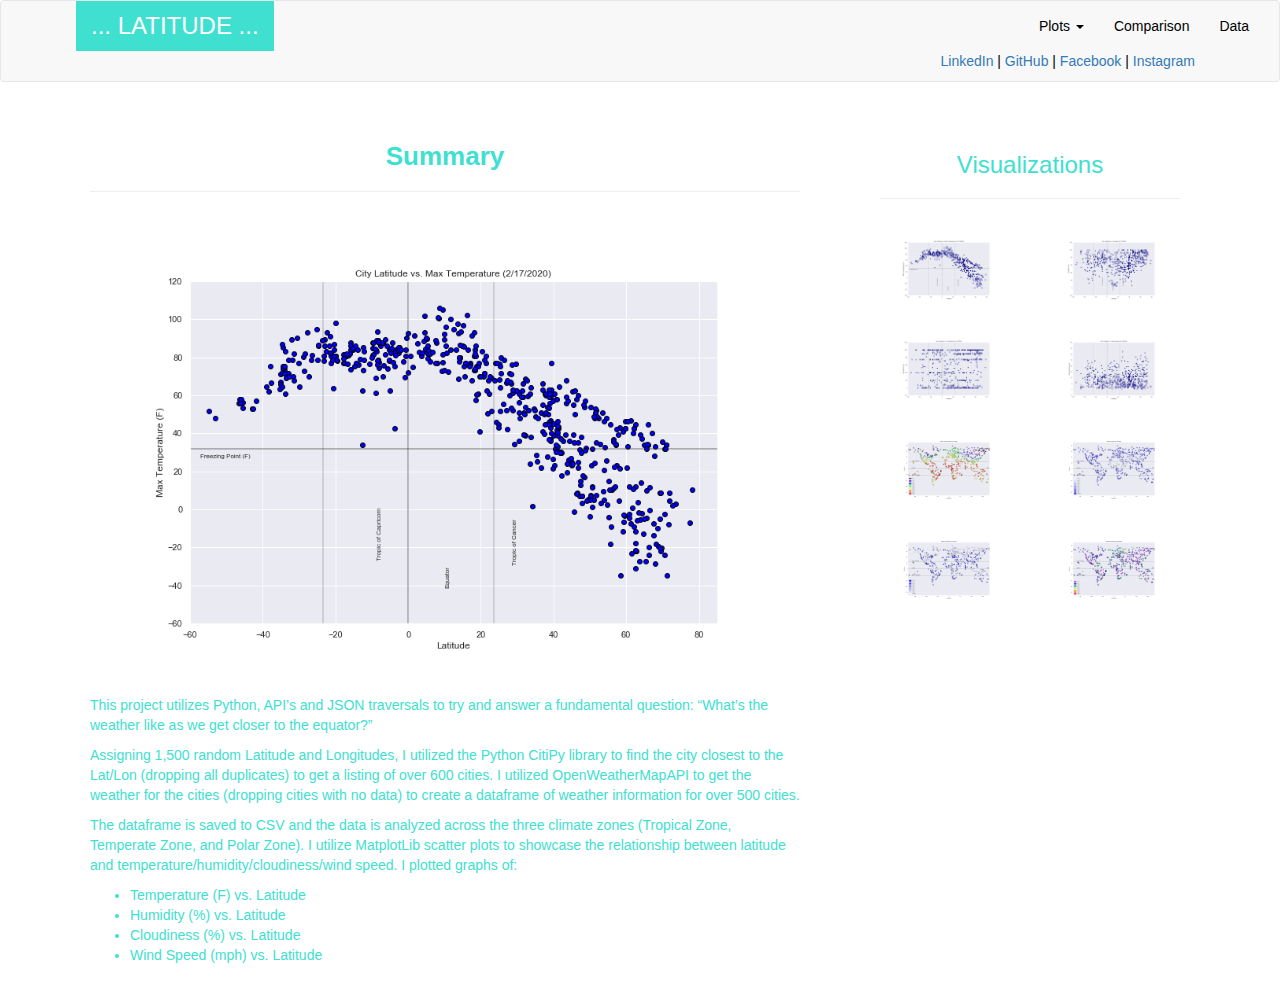
<file: index.html>
<!DOCTYPE html>
<html lang="en">

<head>
    <meta charset="UTF-8">
    <meta name="viewport" content="width=device-width, initial-scale=1.0">
    <meta http-equiv="X-UA-Compatible" content="ie=edge">
    <title>Latitude Weather Analysis</title>
    <link rel="stylesheet" href="https://maxcdn.bootstrapcdn.com/bootstrap/3.3.7/css/bootstrap.min.css"
        integrity="sha384-BVYiiSIFeK1dGmJRAkycuHAHRg32OmUcww7on3RYdg4Va+PmSTsz/K68vbdEjh4u" crossorigin="anonymous">
    <link rel="stylesheet" href="style.css">
</head>

<body>
    <nav class="navbar navbar-default">
        <div class="container-fluid">
            <div class="navbar-header">
                <button type="button" class="navbar-toggle collapsed" data-toggle="collapse"
                    data-target="#bs-example-navbar-collapse-1" aria-expanded="false">
                    <span class="sr-only">Toggle navigation</span>
                    <span class="icon-bar"></span>
                    <span class="icon-bar"></span>
                    <span class="icon-bar"></span>
                </button>
                <a class="navbar-brand" href="index.html">... LATITUDE ...</a>
            </div>

            <div class="collapse navbar-collapse" id="bs-example-navbar-collapse-1">
                <ul class="nav navbar-nav navbar-right">
                    <li class="dropdown">
                        <a href="#" class="dropdown-toggle" data-toggle="dropdown" role="button" aria-haspopup="true"
                            aria-expanded="false">Plots
                            <span class="caret"></span>
                        </a>
                        <ul class="dropdown-menu">
                            <li>
                                <a href="temp.html">Latitude - Temperature</a>
                            </li>
                            <li>
                                <a href="humid.html">Latitude - Humidity</a>
                            </li>
                            <li>
                                <a href="cloud.html">Latitude - Cloudiness</a>
                            </li>
                            <li>
                                <a href="wind.html">Latitude - Wind Speed</a>
                            </li>
                            <li>
                                <a href="globaltemp.html">World Temperature</a>
                            </li>
                            <li>
                                <a href="globalhumid.html">World Humidity</a>
                            </li>
                            <li>
                                <a href="globalcloud.html">World Cloudiness</a>
                            </li>
                            <li>
                                <a href="globalwind.html">World Wind Speed</a>
                            </li>
                        </ul>
                    </li>
                    <li>
                        <a href="comparison.html">Comparison</a>
                    </li>
                    <li>
                        <a href="data.html">Data</a>
                    </li>
                </ul>
            </div>
        </div>

        <div class="container">
            <div class="col-md-12">
                <div class="sigline">
                    <p>
                        <a href="https://www.linkedin.com/in/toluwalashe-omotunde/">
                            LinkedIn </a> |
                        <a href="https://github.com/teomotun/">
                            GitHub </a> |
                        <a href="https://www.facebook.com/tolu.omotunde/">
                            Facebook </a> |
                        <a href="https://www.instagram.com/mr_thollu/">
                            Instagram </a>
                    </p>
                </div>
            </div>
        </div>
    </nav>

    <div class="container">
        <div class="row row-grid">
            <div class="clearfix col-md-8">
                <div class="box box-left clearfix">
                    <section id="intro">
                        <h1>Summary</h1>
                        <hr>
                        <section id="summary"></section>
                            <figure>
                                <a target="_blank" href="Plotting_graph_of_Cities.png">
                                    <img id="landing-viz" src="assets/TemperaturePlot.png" alt="Latitude vs. Temperature">
                                </a>
                            </figure>

                            <p>This project utilizes Python, API’s and JSON traversals to try and answer a fundamental question:
                                “What’s the weather like as we get closer to the equator?”
                            </p>

                            <p> Assigning 1,500 random Latitude and Longitudes, I utilized the Python CitiPy library to find
                                the city closest to the Lat/Lon (dropping all duplicates) to get a listing of over 600 cities.
                                I utilized OpenWeatherMapAPI to get the weather for the cities (dropping cities with no data)
                                to create a dataframe of weather information for over 500 cities. 
                            </p>

                            <p>
                                The dataframe is saved to CSV and the data is analyzed across the three climate zones (Tropical 
                                Zone, Temperate Zone, and Polar Zone). I utilize MatplotLib scatter plots to showcase the relationship between latitude and 
                                temperature/humidity/cloudiness/wind speed. I plotted graphs of:
                            </p>

                            <ul>
                                <li>Temperature (F) vs. Latitude</li>
                                <li>Humidity (%) vs. Latitude</li>
                                <li>Cloudiness (%) vs. Latitude</li>
                                <li>Wind Speed (mph) vs. Latitude</li>

                            </ul>
                         
                        </section>

                    </section>
                </div>
            </div>

           
            <div class="col-md-4">
                <div class="box box-right">
                    <h2>Visualizations</h2>
                    <hr>
                    
                    <div class="row">
                        <div class="col-xs-6 col-sm-3 col-md-6">
                            <figure>
                                <a href="temp.html">
                                    <img id="landing-viz" src="assets/TemperaturePlot.png" alt="Latitude vs. Temperature"  >
                                </a>
                            </figure>
                        </div>

                        <div class="col-xs-6 col-sm-3 col-md-6">
                            <figure>
                                <a href="humid.html">
                                    <img id="landing-viz" src="assets/HumidityPlot.png" alt="Latitude vs. Humidity" >
                                </a>
                            </figure>
                        </div>

                        <div class="col-xs-6 col-sm-3 col-md-6">
                            <figure>
                                <a href="cloud.html">
                                    <img id="landing-viz" src="assets/CloudinessPlot.png" alt="Latitude vs. Cloudiness">
                                </a>
                            </figure>
                        </div>

                        <div class="col-xs-6 col-sm-3 col-md-6">
                            <figure>
                                <a href="wind.html">
                                    <img id="landing-viz" src="assets/WindSpeedPlot.png"  alt="Latitude vs. Wind Speed" > 
                                </a>
                            </figure>
                        </div>

                    </div>
             
                    <div class="row">
                        <div class="col-xs-6 col-sm-3 col-md-6">
                            <figure>
                                <a href="temp.html">
                                    <img id="landing-viz" src="assets/GlobalTempPlot.png" alt="World Temperature">
                                </a>
                            </figure>
                        </div>
            
                        <div class="col-xs-6 col-sm-3 col-md-6">
                            <figure>
                                <a href="humid.html">
                                    <img id="landing-viz" src="assets/GlobalHumidityPlot.png" alt="World Humidity">
                                </a>
                            </figure>
                        </div>
            
                        <div class="col-xs-6 col-sm-3 col-md-6">
                            <figure>
                                <a href="cloud.html">
                                    <img id="landing-viz" src="assets/GlobalCloudinessPlot.png" alt="World Cloudiness">
                                </a>
                            </figure>
                        </div>
            
                        <div class="col-xs-6 col-sm-3 col-md-6">
                            <figure>
                                <a href="wind.html">
                                    <img id="landing-viz" src="assets/GlobalWindPlot.png" alt="World Wind Speed">
                                </a>
                            </figure>
                        </div>
            
                    </div>
                </div>
            </div>

        </div>
    </div>



    <script src="https://code.jquery.com/jquery-3.2.1.js" integrity="sha256-DZAnKJ/6XZ9si04Hgrsxu/8s717jcIzLy3oi35EouyE=" crossorigin="anonymous"></script>

    <script src="https://maxcdn.bootstrapcdn.com/bootstrap/3.3.7/js/bootstrap.min.js" integrity="sha384-Tc5IQib027qvyjSMfHjOMaLkfuWVxZxUPnCJA7l2mCWNIpG9mGCD8wGNIcPD7Txa"
        crossorigin="anonymous">
        </script>

</body>

</html>
</file>
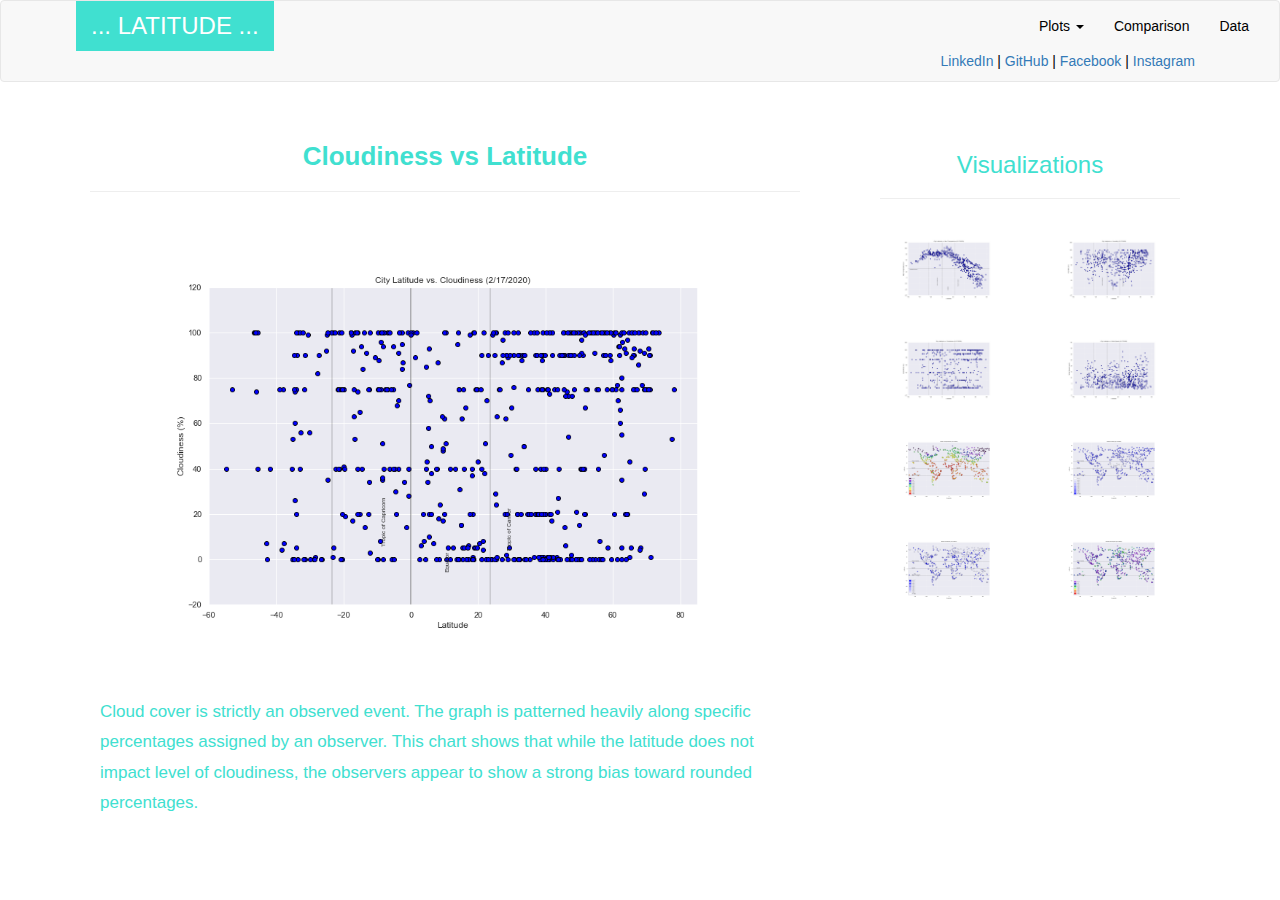
<file: cloud.html>
<!DOCTYPE html>
<html lang="en">

<head>
    <meta charset="UTF-8">
    <meta name="viewport" content="width=device-width, initial-scale=1.0">
    <meta http-equiv="X-UA-Compatible" content="ie=edge">
    <title>Cloudiness vs Latitude</title>
    <link rel="stylesheet" href="https://maxcdn.bootstrapcdn.com/bootstrap/3.3.7/css/bootstrap.min.css"
        integrity="sha384-BVYiiSIFeK1dGmJRAkycuHAHRg32OmUcww7on3RYdg4Va+PmSTsz/K68vbdEjh4u" crossorigin="anonymous">
    <link rel="stylesheet" href="style.css">
</head>

<body>
    <nav class="navbar navbar-default">
        <div class="container-fluid">
            <div class="navbar-header">
                <button type="button" class="navbar-toggle collapsed" data-toggle="collapse"
                    data-target="#bs-example-navbar-collapse-1" aria-expanded="false">
                    <span class="sr-only">Toggle navigation</span>
                    <span class="icon-bar"></span>
                    <span class="icon-bar"></span>
                    <span class="icon-bar"></span>
                </button>
                <a class="navbar-brand" href="index.html">... LATITUDE ...</a>
            </div>

            <div class="collapse navbar-collapse" id="bs-example-navbar-collapse-1">
                <ul class="nav navbar-nav navbar-right">
                    <li class="dropdown">
                        <a href="#" class="dropdown-toggle" data-toggle="dropdown" role="button" aria-haspopup="true"
                            aria-expanded="false">Plots
                            <span class="caret"></span>
                        </a>
                        <ul class="dropdown-menu">
                            <li>
                                <a href="temp.html">Latitude - Temperature</a>
                            </li>
                            <li>
                                <a href="humid.html">Latitude - Humidity</a>
                            </li>
                            <li>
                                <a href="cloud.html">Latitude - Cloudiness</a>
                            </li>
                            <li>
                                <a href="wind.html">Latitude - Wind Speed</a>
                            </li>
                            <li>
                                <a href="worldtemp.html">World Temperature</a>
                            </li>
                            <li>
                                <a href="globaltemp.html">World Temperature</a>
                            </li>
                            <li>
                                <a href="globalhumid.html">World Humidity</a>
                            </li>
                            <li>
                                <a href="globalcloud.html">World Cloudiness</a>
                            </li>
                            <li>
                                <a href="globalwind.html">World Wind Speed</a>
                            </li>
                        </ul>
                    </li>
                    <li>
                        <a href="comparison.html">Comparison</a>
                    </li>
                    <li>
                        <a href="data.html">Data</a>
                    </li>
                </ul>
            </div>
        </div>

        <div class="container">
            <div class="col-md-12">
                <div class="sigline">
                    <p>
                        <a href="https://www.linkedin.com/in/toluwalashe-omotunde/">
                            LinkedIn </a> |
                        <a href="https://github.com/teomotun/">
                            GitHub </a> |
                        <a href="https://www.facebook.com/tolu.omotunde/">
                            Facebook </a> |
                        <a href="https://www.instagram.com/mr_thollu/">
                            Instagram </a>
                    </p>
                </div>
            </div>
        </div>
    </nav>

    <div class="container">
        <div class="row row-grid">

            <div class="col-md-8">
                <div class="box box-left">
                    <section id="intro">
                        <h1>Cloudiness vs Latitude</h1>
                        <hr>
                        <figure>
                            <a target="_blank" href="assets/CloudinessPlot.png">
                                <img id="viz-main" src="assets/CloudinessPlot.png" alt="Latitude vs. Cloudiness">
                            </a>
                        </figure>

                        <section id="summary">
                            <p>Cloud cover is strictly an observed event. The graph is patterned heavily along specific
                            percentages assigned by an observer. This chart shows that while the latitude does not impact 
                            level of cloudiness, the observers appear to show a strong bias toward rounded percentages.
                            </p>
                        </section>

                    </section>
                </div>
            </div>


            <div class="col-md-4">
                <div class="box box-right">
                    <h2>Visualizations</h2>
                    <hr>

                    <div class="row">
                        <div class="col-xs-6 col-sm-3 col-md-6">
                            <figure>
                                <a href="temp.html">
                                    <img id="landing-viz" src="assets/TemperaturePlot.png"
                                        alt="Latitude vs. Temperature">
                                </a>
                            </figure>
                        </div>

                        <div class="col-xs-6 col-sm-3 col-md-6">
                            <figure>
                                <a href="humid.html">
                                    <img id="landing-viz" src="assets/HumidityPlot.png" alt="Latitude vs. Humidity">
                                </a>
                            </figure>
                        </div>

                        <div class="col-xs-6 col-sm-3 col-md-6">
                            <figure>
                                <a href="cloud.html">
                                    <img id="landing-viz" src="assets/CloudinessPlot.png" alt="Latitude vs. Cloudiness">
                                </a>
                            </figure>
                        </div>

                        <div class="col-xs-6 col-sm-3 col-md-6">
                            <figure>
                                <a href="wind.html">
                                    <img id="landing-viz" src="assets/WindSpeedPlot.png" alt="Latitude vs. Wind Speed">
                                </a>
                            </figure>
                        </div>

                    </div>

                    <div class="row">
                        <div class="col-xs-6 col-sm-3 col-md-6">
                            <figure>
                                <a href="globaltemp.html">
                                    <img id="landing-viz" src="assets/GlobalTempPlot.png" alt="World Temperature">
                                </a>
                            </figure>
                        </div>

                        <div class="col-xs-6 col-sm-3 col-md-6">
                            <figure>
                                <a href="globalhumid.html">
                                    <img id="landing-viz" src="assets/GlobalHumidityPlot.png" alt="World Humidity">
                                </a>
                            </figure>
                        </div>

                        <div class="col-xs-6 col-sm-3 col-md-6">
                            <figure>
                                <a href="globalcloud.html">
                                    <img id="landing-viz" src="assets/GlobalCloudinessPlot.png" alt="World Cloudiness">
                                </a>
                            </figure>
                        </div>

                        <div class="col-xs-6 col-sm-3 col-md-6">
                            <figure>
                                <a href="globalwind.html">
                                    <img id="landing-viz" src="assets/GlobalWindPlot.png" alt="World Wind Speed">
                                </a>
                            </figure>
                        </div>

                    </div>
                </div>
            </div>

        </div>
    </div>


    <script src="https://code.jquery.com/jquery-3.2.1.js"
        integrity="sha256-DZAnKJ/6XZ9si04Hgrsxu/8s717jcIzLy3oi35EouyE=" crossorigin="anonymous"></script>

    <script src="https://maxcdn.bootstrapcdn.com/bootstrap/3.3.7/js/bootstrap.min.js"
        integrity="sha384-Tc5IQib027qvyjSMfHjOMaLkfuWVxZxUPnCJA7l2mCWNIpG9mGCD8wGNIcPD7Txa" crossorigin="anonymous">
        </script>
</body>

</html>
</file>
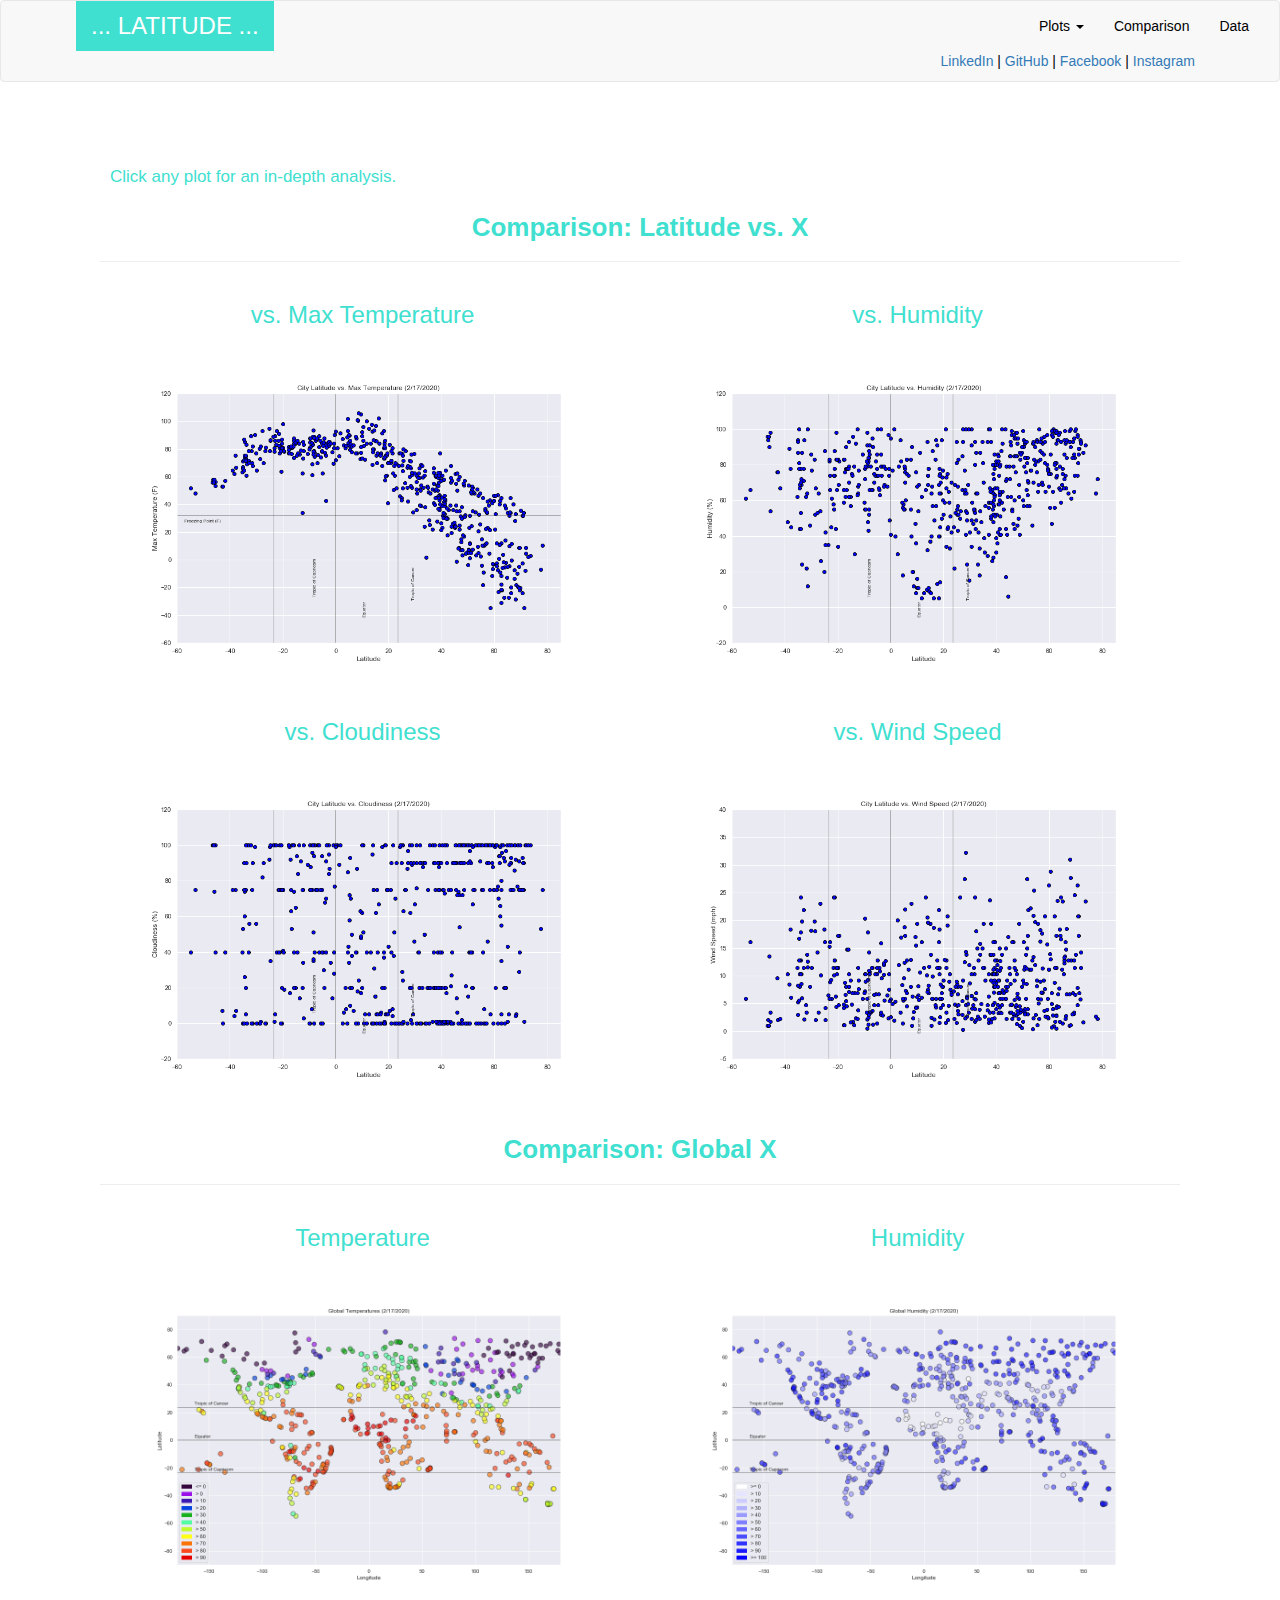
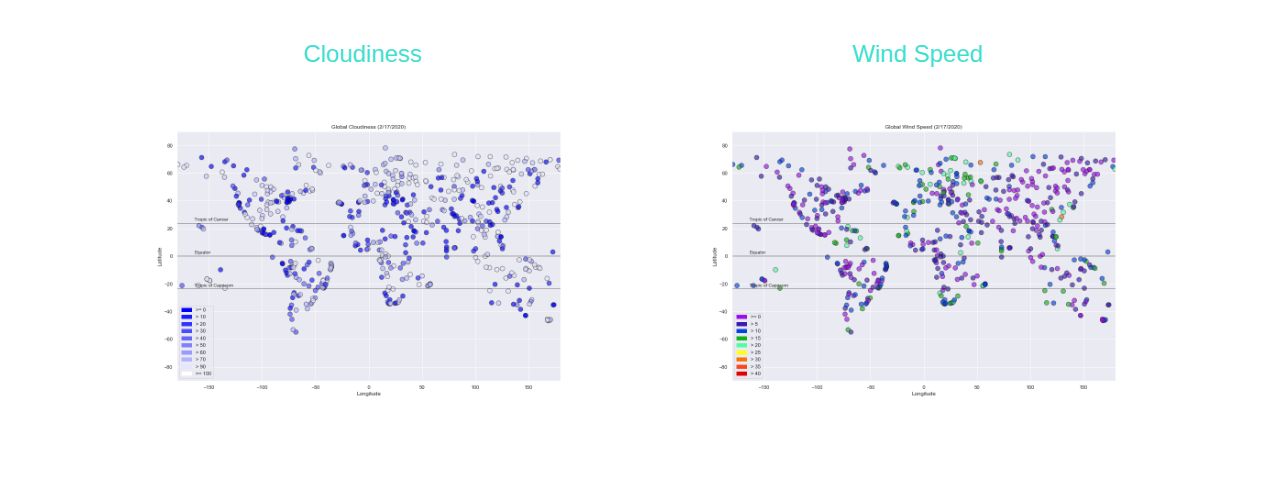
<file: comparison.html>
<!DOCTYPE html>
<html lang="en">

<head>
  <meta charset="UTF-8">
  <meta name="viewport" content="width=device-width, initial-scale=1.0">
  <meta http-equiv="X-UA-Compatible" content="ie=edge"> 
  <title>Comparison</title>
  <link rel="stylesheet" href="https://maxcdn.bootstrapcdn.com/bootstrap/3.3.7/css/bootstrap.min.css" integrity="sha384-BVYiiSIFeK1dGmJRAkycuHAHRg32OmUcww7on3RYdg4Va+PmSTsz/K68vbdEjh4u" crossorigin="anonymous">
  <link rel="stylesheet" href="style.css">
</head>

<body>
   <nav class="navbar navbar-default">
            <div class="container-fluid">
              <div class="navbar-header">
                <button type="button" class="navbar-toggle collapsed" data-toggle="collapse" data-target="#bs-example-navbar-collapse-1" aria-expanded="false">
                  <span class="sr-only">Toggle navigation</span>
                  <span class="icon-bar"></span>
                  <span class="icon-bar"></span>
                  <span class="icon-bar"></span>
                </button>
                <a class="navbar-brand" href="index.html">... LATITUDE ...</a>
              </div>

              <div class="collapse navbar-collapse" id="bs-example-navbar-collapse-1">
                    <ul class="nav navbar-nav navbar-right">
                        <li class="dropdown">
                            <a href="#" class="dropdown-toggle" data-toggle="dropdown" role="button" aria-haspopup="true" aria-expanded="false">Plots
                                <span class="caret"></span>
                            </a>
                            <ul class="dropdown-menu">
                                <li>
                                    <a href="temp.html">Latitude - Temperature</a>
                                </li>
                                <li>
                                    <a href="humid.html">Latitude - Humidity</a>
                                </li>
                                <li>
                                    <a href="cloud.html">Latitude - Cloudiness</a>
                                </li>
                                <li>
                                    <a href="wind.html">Latitude - Wind Speed</a>
                                </li>
                                <li>
                                <a href="globaltemp.html">World Temperature</a>
                                </li>
                                <li>
                                    <a href="globalhumid.html">World Humidity</a>
                                </li>
                                <li>
                                    <a href="globalcloud.html">World Cloudiness</a>
                                </li>
                                <li>
                                    <a href="globalwind.html">World Wind Speed</a>
                                </li>
                            </ul>
                        </li>
                        <li>
                            <a href="comparison.html">Comparison</a>
                        </li>
                        <li>
                            <a href="data.html">Data</a>
                        </li>
                    </ul>
                </div>
            </div>

            <div class="container">
                <div class="col-md-12">
                    <div class="sigline">
                        <p>
                            <a target="_blank" href="https://www.linkedin.com/in/toluwalashe-omotunde/">
                                LinkedIn </a> |
                            <a target="_blank" href="https://github.com/teomotun/">
                                GitHub </a> |
                            <a target="_blank" href="https://www.facebook.com/tolu.omotunde/">
                                Facebook </a> |
                            <a target="_blank" href="https://www.instagram.com/mr_thollu/">
                                Instagram </a>
                        </p>
                    </div>
                </div>
            </div>

        </nav>

        <div class="box box-single">
            <section id="summary">
                <p>Click any plot for an in-depth analysis.</p>
            </section>

            <section id="intro">
                    <h1>Comparison: Latitude vs. X</h1>
                    <hr>
            </section>

            <div class="row">
                <div class="col-xs-12 col-md-6">
                    <h3>vs. Max Temperature</h3>
                    <figure>
                        <a href="temp.html">
                            <img id="landing-viz" src="assets/TemperaturePlot.png" alt="Latitude vs. Temperature"></a>
                    </figure>
                </div>
                    
                <div class="col-xs-12 col-md-6">
                    <h3>vs. Humidity</h3>
                    <figure>
                        <a href="humid.html">
                            <img id="landing-viz" src="assets/HumidityPlot.png" alt="Latitude vs. Humidity"></a>
                    </figure>
                </div>

                <div class="col-xs-12 col-md-6">
                    <h3>vs. Cloudiness</h3>
                    <figure>
                        <a href="cloud.html">
                            <img id="landing-viz" src="assets/CloudinessPlot.png" alt="Latitude vs. Cloudiness"></a>
                    </figure>
                </div>

                <div class="col-xs-12 col-md-6">
                    <h3>vs. Wind Speed</h3>
                    <figure>
                        <a href="wind.html">
                            <img id="landing-viz" src="assets/WindSpeedPlot.png" alt="Latitude vs. Wind Speed"></a>
                    </figure>
                </div>
            </div>
    
            <section id="intro">
                <h1>Comparison: Global X</h1>
                <hr>   
            </section>
        
            <div class="row">
                <div class="col-xs-12 col-md-6">
                    <h3>Temperature</h3>
                    <figure>
                        <a href="globaltemp.html">
                            <img id="landing-viz" src="assets/GlobalTempPlot.png" alt="Global Temperature"></a>
                    </figure>
                </div>
        
                <div class="col-xs-12 col-md-6">
                    <h3>Humidity</h3>
                    <figure>
                        <a href="globalhumid.html">
                            <img id="landing-viz" src="assets/GlobalHumidityPlot.png" alt="Global Humidity"></a>
                    </figure>
                </div>
        
                <div class="col-xs-12 col-md-6">
                    <h3>Cloudiness</h3>
                    <figure>
                        <a href="globalcloud.html">
                            <img id="landing-viz" src="assets/GlobalCloudinessPlot.png" alt="Global Cloudiness"></a>
                    </figure>
                </div>
        
                <div class="col-xs-12 col-md-6">
                    <h3>Wind Speed</h3>
                    <figure>
                        <a href="globalwind.html">
                            <img id="landing-viz" src="assets/GlobalWindPlot.png" alt="Global Wind Speed"></a>
                    </figure>
                </div>
    
                </div>
            </div>


    <script src="https://code.jquery.com/jquery-3.2.1.js"integrity="sha256-DZAnKJ/6XZ9si04Hgrsxu/8s717jcIzLy3oi35EouyE=" crossorigin="anonymous"></script>

    <script src="https://maxcdn.bootstrapcdn.com/bootstrap/3.3.7/js/bootstrap.min.js" integrity="sha384-Tc5IQib027qvyjSMfHjOMaLkfuWVxZxUPnCJA7l2mCWNIpG9mGCD8wGNIcPD7Txa" crossorigin="anonymous">
    </script>      
    </body>
    </html>
</file>
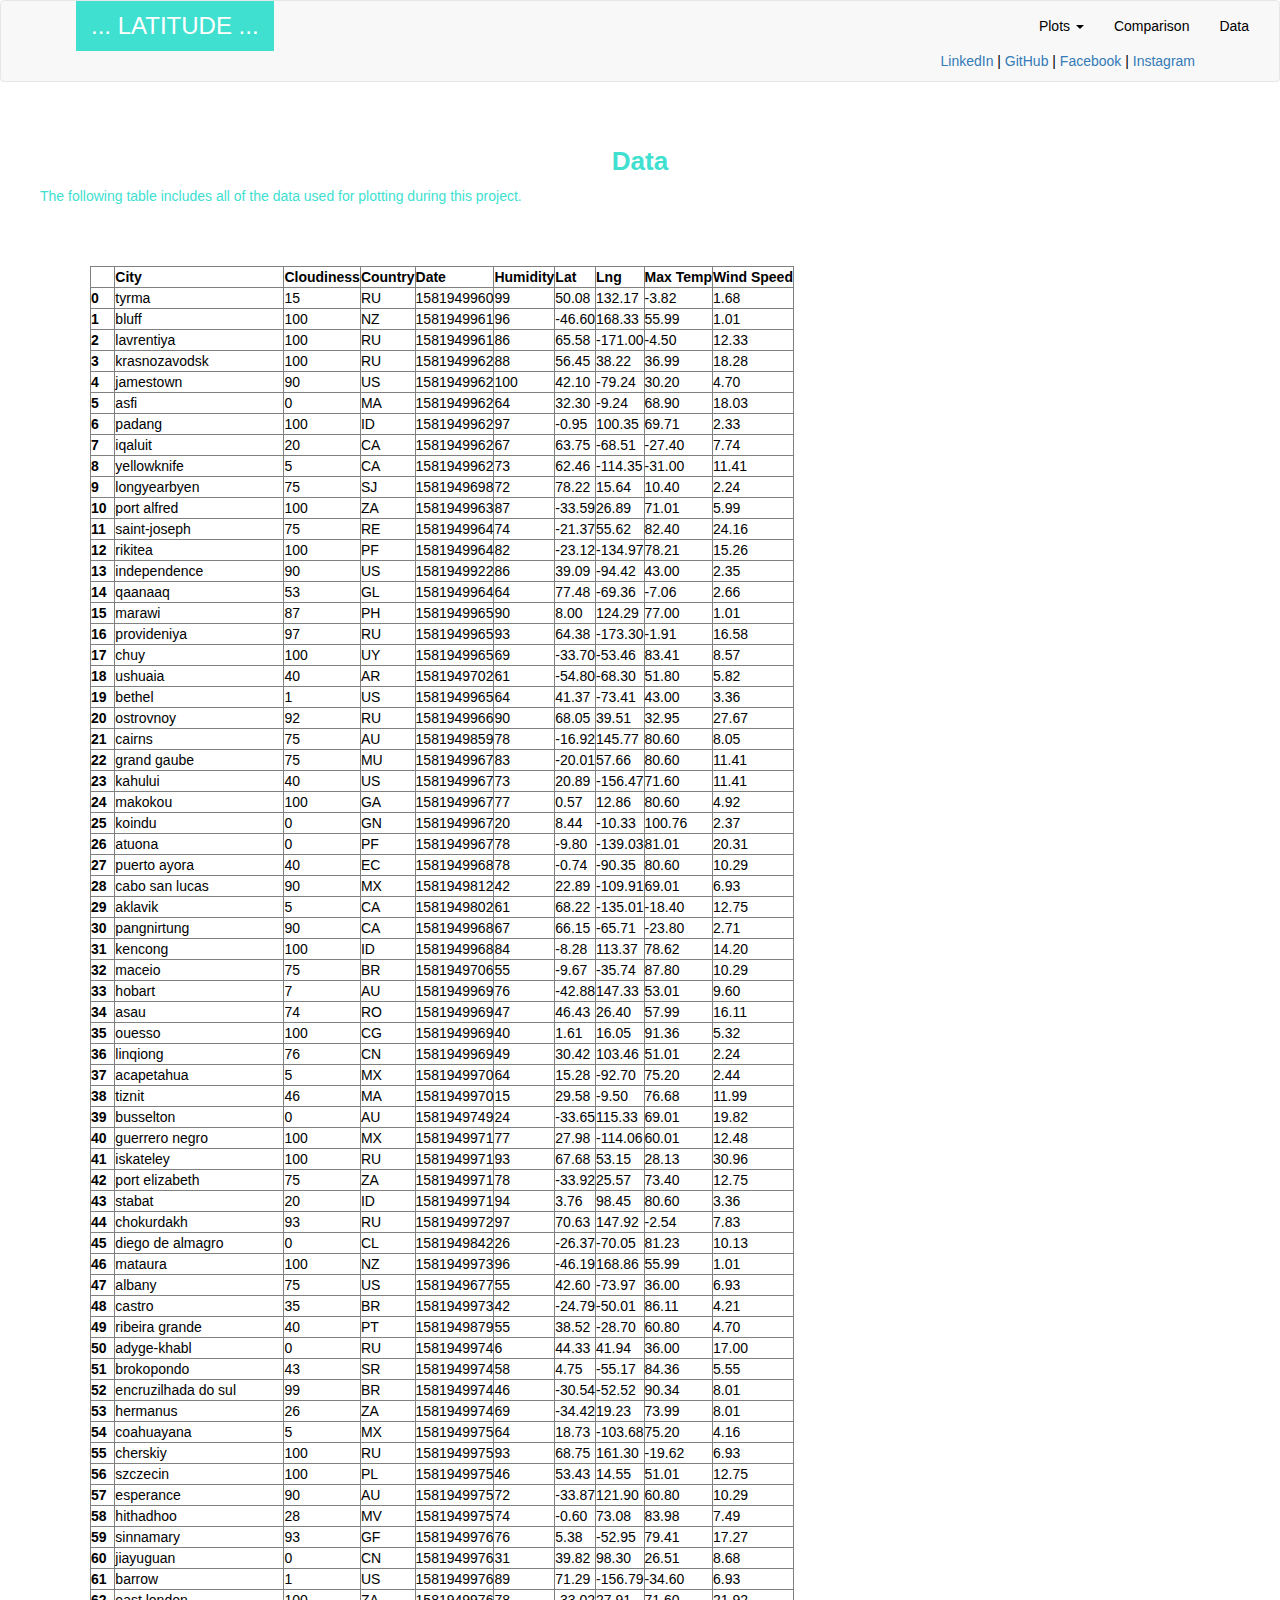
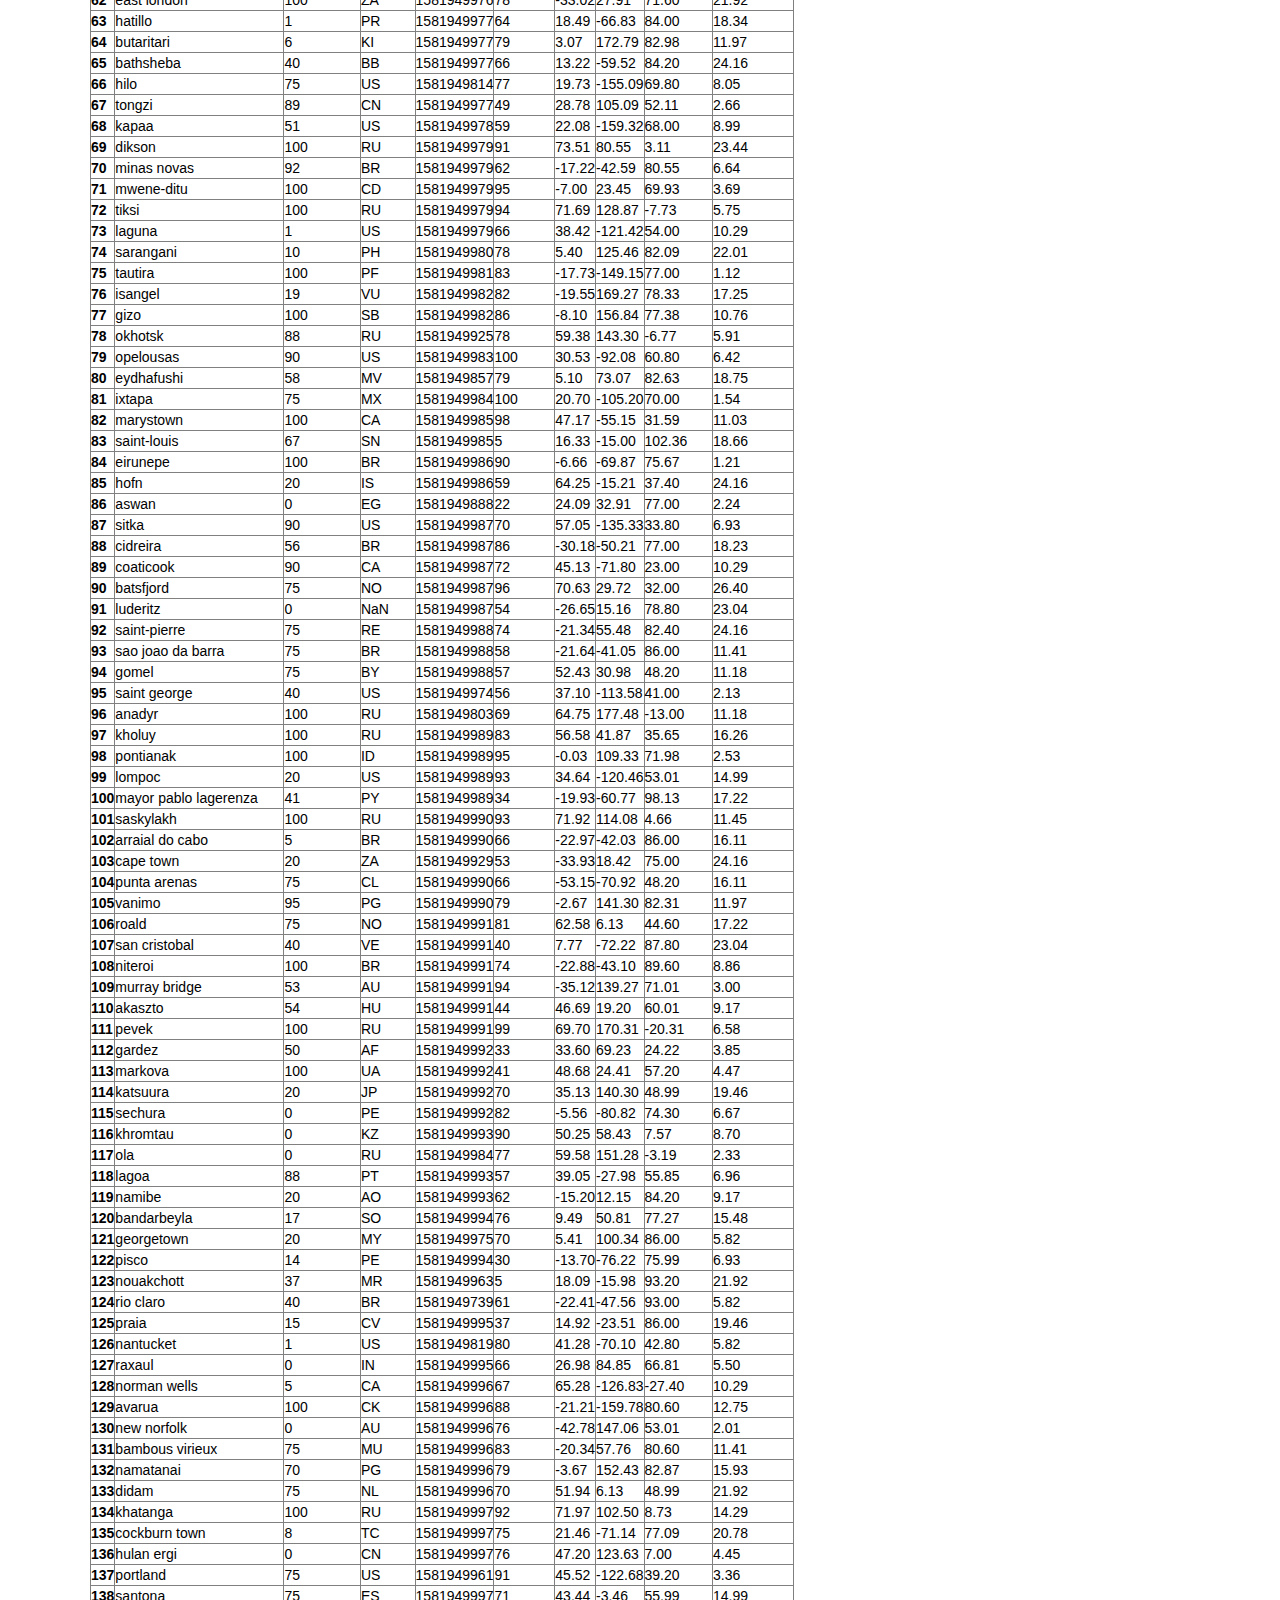
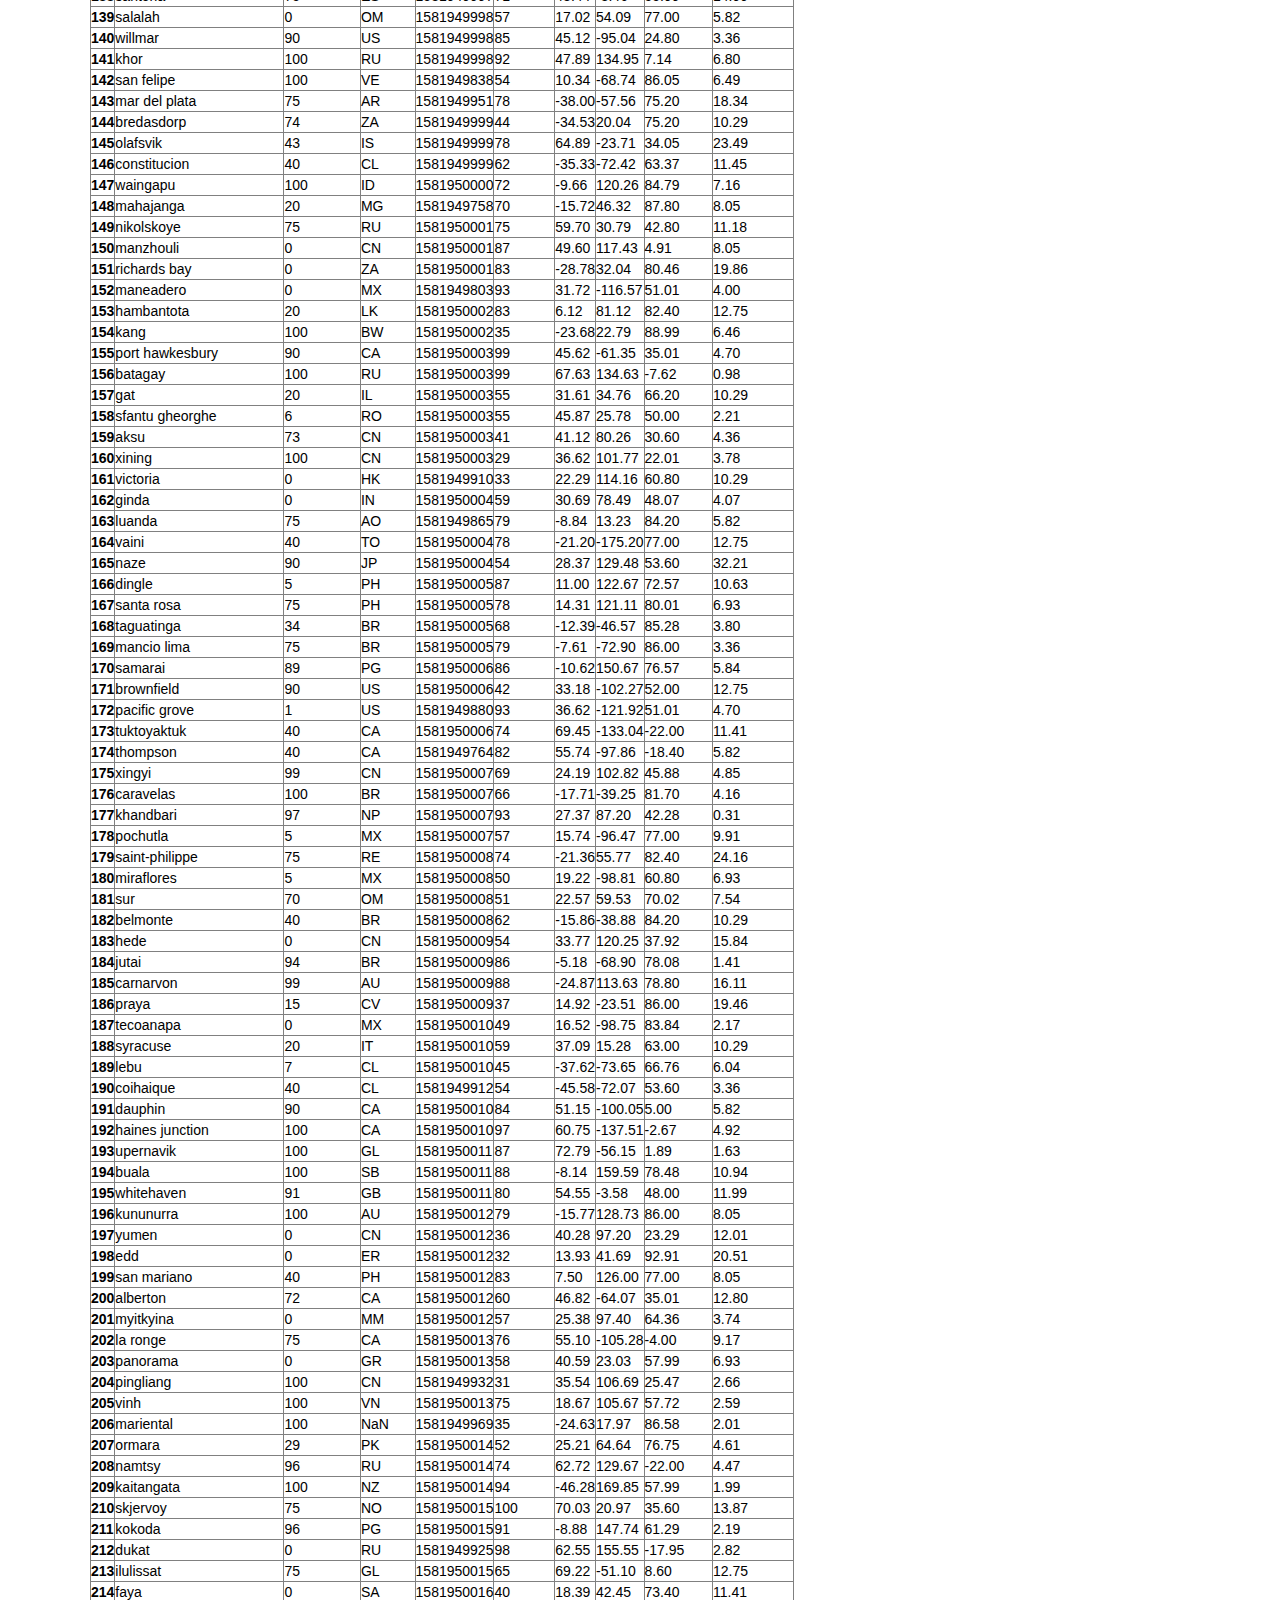
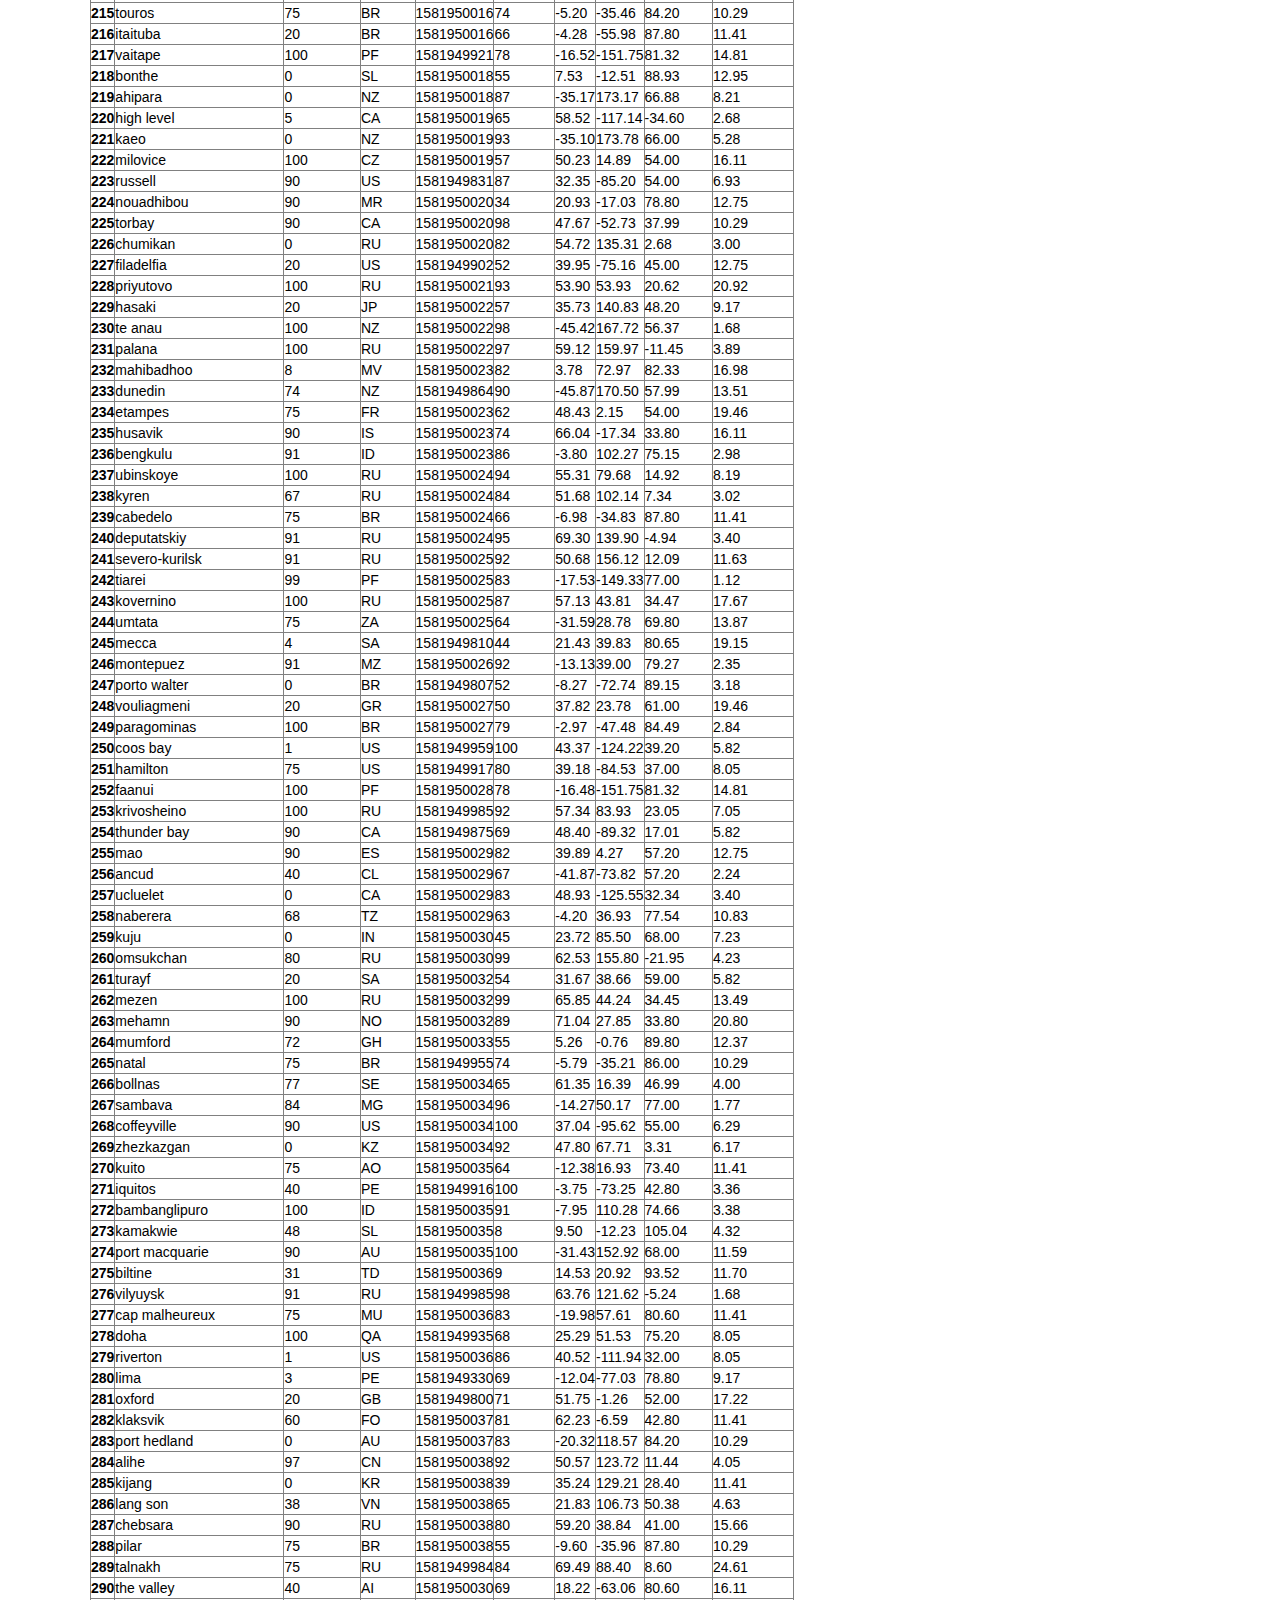
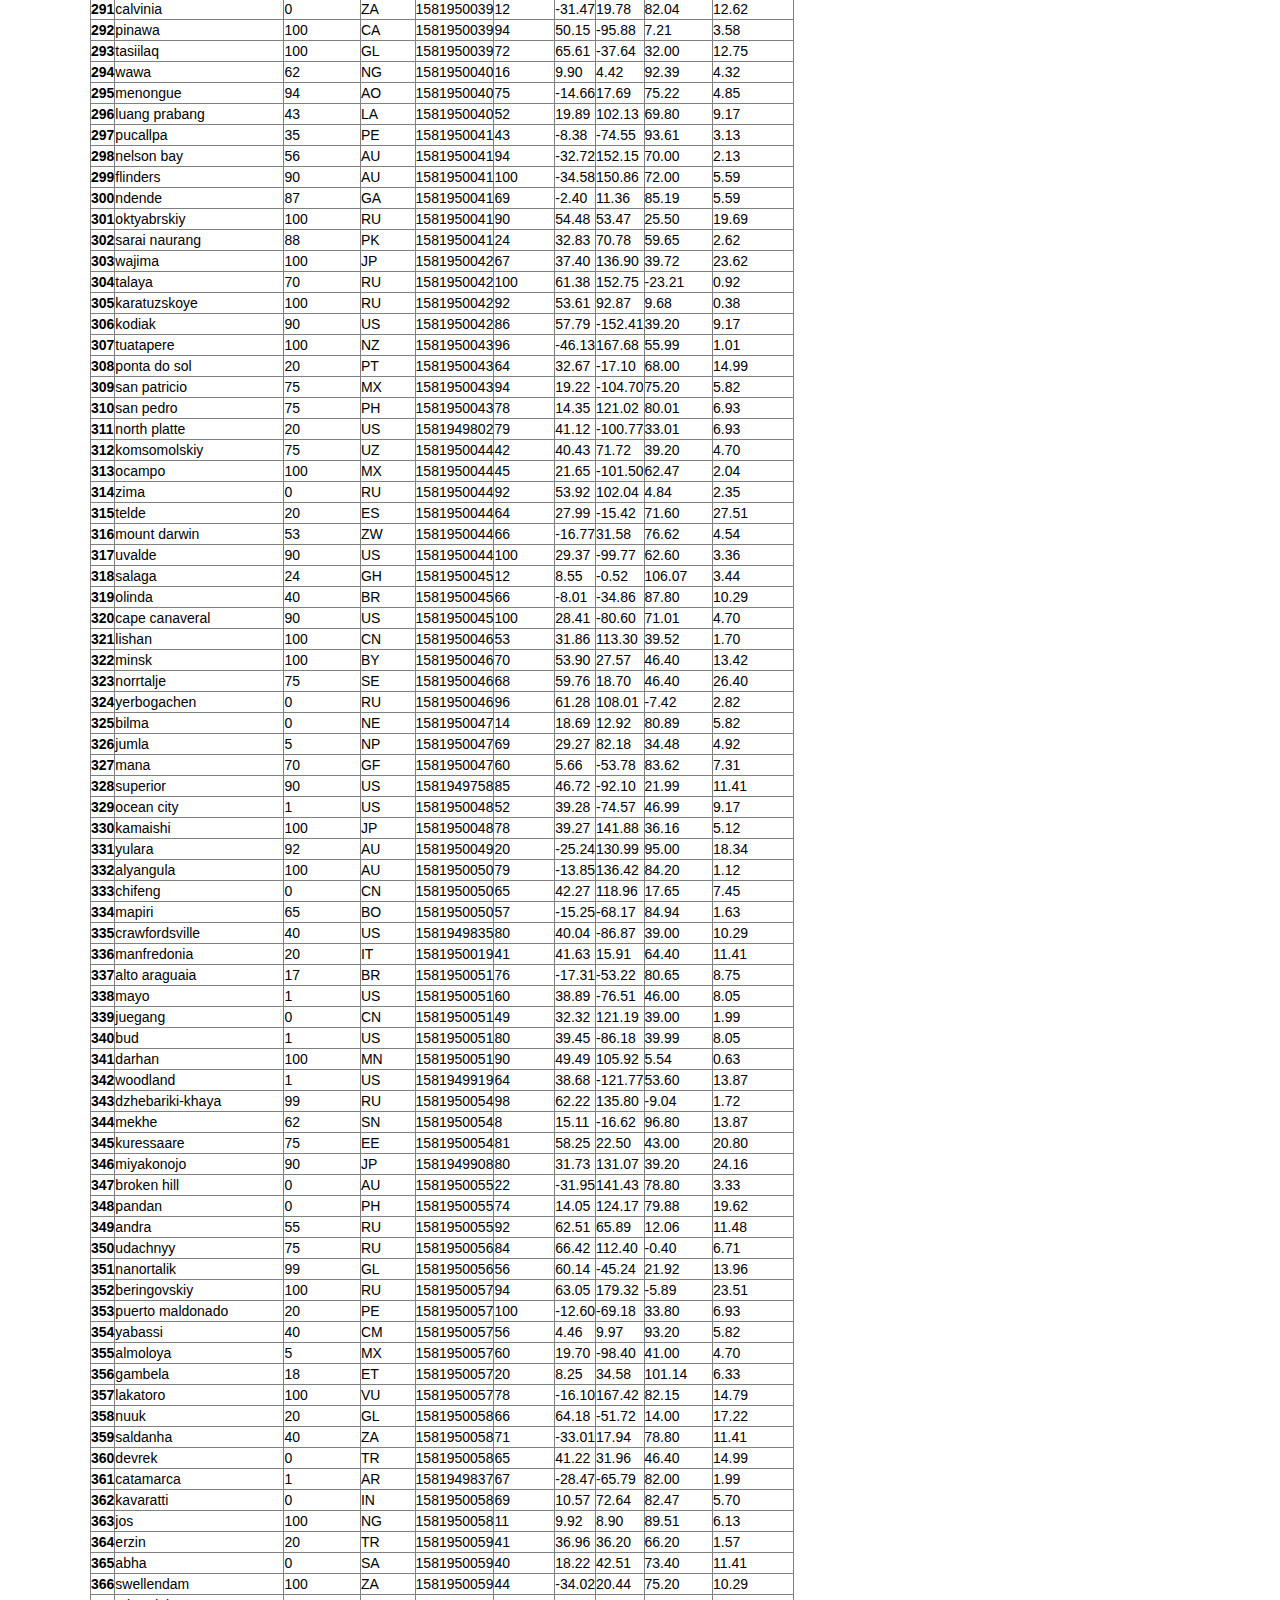
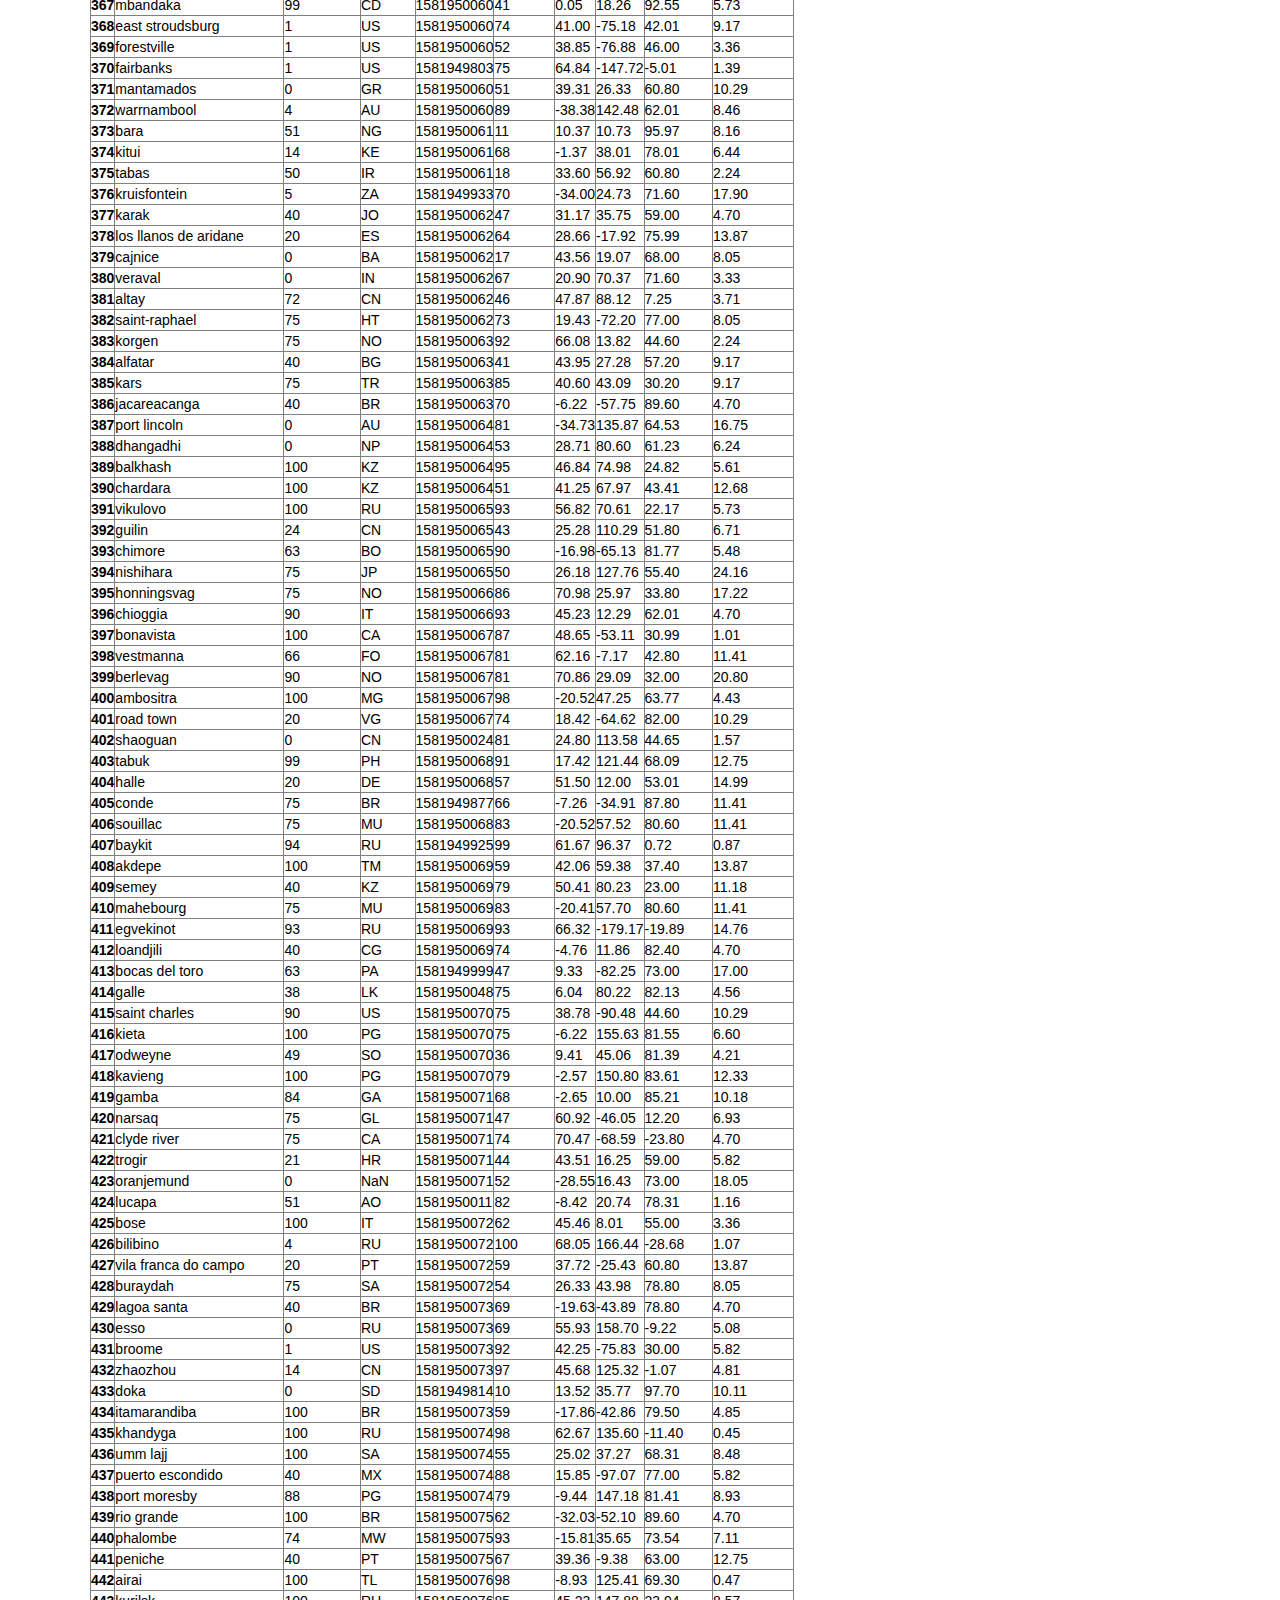
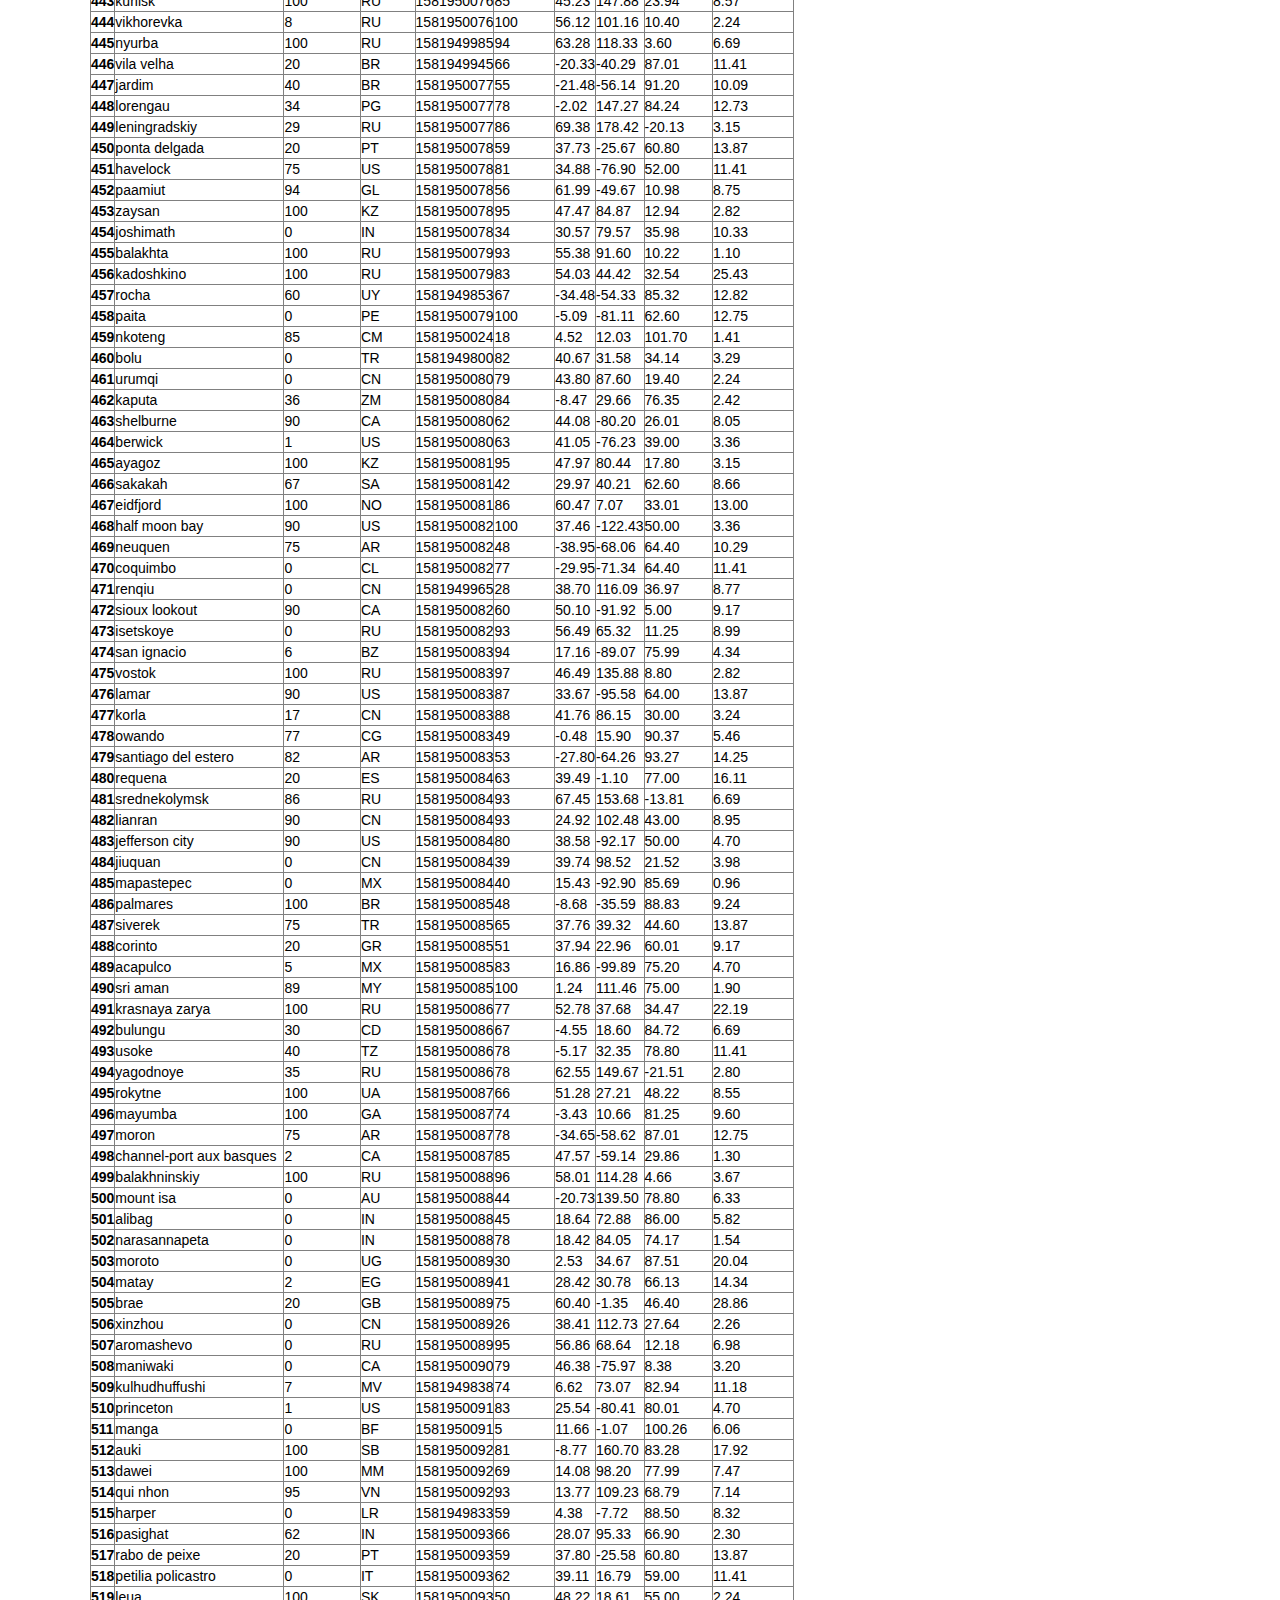
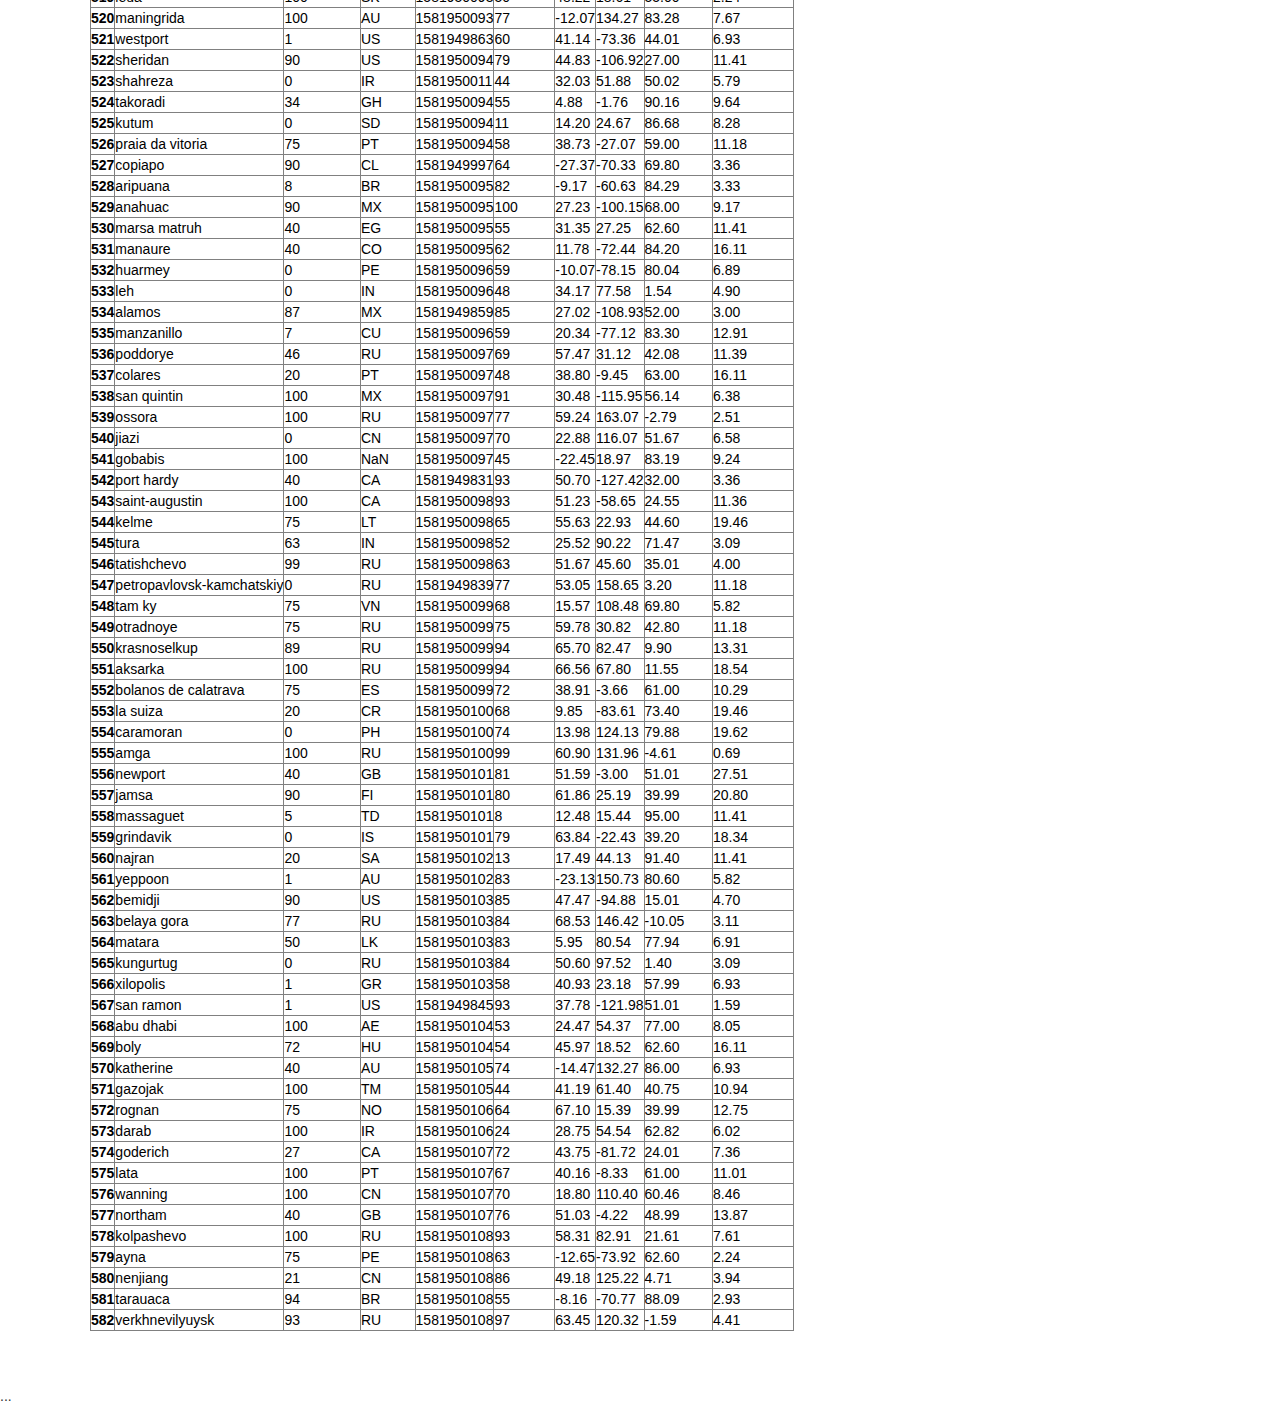
<file: data.html>
<!DOCTYPE html>
<html lang="en">

<head>
    <meta charset="UTF-8">
    <meta name="viewport" content="width=device-width, initial-scale=1.0">
    <meta http-equiv="X-UA-Compatible" content="ie=edge">
    <title>Data</title>
    <link rel="stylesheet" href="https://maxcdn.bootstrapcdn.com/bootstrap/3.3.7/css/bootstrap.min.css"
        integrity="sha384-BVYiiSIFeK1dGmJRAkycuHAHRg32OmUcww7on3RYdg4Va+PmSTsz/K68vbdEjh4u" crossorigin="anonymous">
    <link rel="stylesheet" href="style.css">
</head>

<body>
    <nav class="navbar navbar-default">
        <div class="container-fluid">
            <div class="navbar-header">
                <button type="button" class="navbar-toggle collapsed" data-toggle="collapse"
                    data-target="#bs-example-navbar-collapse-1" aria-expanded="false">
                    <span class="sr-only">Toggle navigation</span>
                    <span class="icon-bar"></span>
                    <span class="icon-bar"></span>
                    <span class="icon-bar"></span>
                </button>
                <a class="navbar-brand" href="index.html">... LATITUDE ...</a>
            </div>

            <div class="collapse navbar-collapse" id="bs-example-navbar-collapse-1">
                <ul class="nav navbar-nav navbar-right">
                    <li class="dropdown">
                        <a href="#" class="dropdown-toggle" data-toggle="dropdown" role="button" aria-haspopup="true"
                            aria-expanded="false">Plots
                            <span class="caret"></span>
                        </a>
                        <ul class="dropdown-menu">
                            <li>
                                <a href="temp.html">Latitude - Temperature</a>
                            </li>
                            <li>
                                <a href="humid.html">Latitude - Humidity</a>
                            </li>
                            <li>
                                <a href="cloud.html">Latitude - Cloudiness</a>
                            </li>
                            <li>
                                <a href="wind.html">Latitude - Wind Speed</a>
                            </li>
                            <li>
                                <a href="globaltemp.html">World Temperature</a>
                            </li>
                            <li>
                                <a href="globalhumid.html">World Humidity</a>
                            </li>
                            <li>
                                <a href="globalcloud.html">World Cloudiness</a>
                            </li>
                            <li>
                                <a href="globalwind.html">World Wind Speed</a>
                            </li>
                        </ul>
                    </li>
                    <li>
                        <a href="comparison.html">Comparison</a>
                    </li>
                    <li>
                        <a href="data.html">Data</a>
                    </li>
                </ul>
            </div>
        </div>

        <div class="container">
            <div class="col-md-12">
                <div class="sigline">
                    <p>
                        <a href="https://www.linkedin.com/in/toluwalashe-omotunde/">
                            LinkedIn </a> |
                        <a href="https://github.com/teomotun/">
                            GitHub </a> |
                        <a href="https://www.facebook.com/tolu.omotunde/">
                            Facebook </a> |
                        <a href="https://www.instagram.com/mr_thollu/">
                            Instagram </a>
                    </p>
                </div>
            </div>
        </div>
    </nav>

    <div class="container-fluid">
        <div class="col-md-12 jumbotronrow">
             <h1>Data</h1>
             <p>The following table includes all of the data used for plotting during this project.</p>
        </div>
        <div class="col-md-12">
            <div class="jumbotron">
            <table border="1" class="dataframe" >
                <thead>
                    <tr style="text-align: right;">
                        <th></th>
                        <th>City</th>
                        <th>Cloudiness</th>
                        <th>Country</th>
                        <th>Date</th>
                        <th>Humidity</th>
                        <th>Lat</th>
                        <th>Lng</th>
                        <th>Max Temp</th>
                        <th>Wind Speed</th>
                    </tr>
                </thead>
                <tbody>
                    <tr>
                        <th>0</th>
                        <td>tyrma</td>
                        <td>15</td>
                        <td>RU</td>
                        <td>1581949960</td>
                        <td>99</td>
                        <td>50.08</td>
                        <td>132.17</td>
                        <td>-3.82</td>
                        <td>1.68</td>
                    </tr>
                    <tr>
                        <th>1</th>
                        <td>bluff</td>
                        <td>100</td>
                        <td>NZ</td>
                        <td>1581949961</td>
                        <td>96</td>
                        <td>-46.60</td>
                        <td>168.33</td>
                        <td>55.99</td>
                        <td>1.01</td>
                    </tr>
                    <tr>
                        <th>2</th>
                        <td>lavrentiya</td>
                        <td>100</td>
                        <td>RU</td>
                        <td>1581949961</td>
                        <td>86</td>
                        <td>65.58</td>
                        <td>-171.00</td>
                        <td>-4.50</td>
                        <td>12.33</td>
                    </tr>
                    <tr>
                        <th>3</th>
                        <td>krasnozavodsk</td>
                        <td>100</td>
                        <td>RU</td>
                        <td>1581949962</td>
                        <td>88</td>
                        <td>56.45</td>
                        <td>38.22</td>
                        <td>36.99</td>
                        <td>18.28</td>
                    </tr>
                    <tr>
                        <th>4</th>
                        <td>jamestown</td>
                        <td>90</td>
                        <td>US</td>
                        <td>1581949962</td>
                        <td>100</td>
                        <td>42.10</td>
                        <td>-79.24</td>
                        <td>30.20</td>
                        <td>4.70</td>
                    </tr>
                    <tr>
                        <th>5</th>
                        <td>asfi</td>
                        <td>0</td>
                        <td>MA</td>
                        <td>1581949962</td>
                        <td>64</td>
                        <td>32.30</td>
                        <td>-9.24</td>
                        <td>68.90</td>
                        <td>18.03</td>
                    </tr>
                    <tr>
                        <th>6</th>
                        <td>padang</td>
                        <td>100</td>
                        <td>ID</td>
                        <td>1581949962</td>
                        <td>97</td>
                        <td>-0.95</td>
                        <td>100.35</td>
                        <td>69.71</td>
                        <td>2.33</td>
                    </tr>
                    <tr>
                        <th>7</th>
                        <td>iqaluit</td>
                        <td>20</td>
                        <td>CA</td>
                        <td>1581949962</td>
                        <td>67</td>
                        <td>63.75</td>
                        <td>-68.51</td>
                        <td>-27.40</td>
                        <td>7.74</td>
                    </tr>
                    <tr>
                        <th>8</th>
                        <td>yellowknife</td>
                        <td>5</td>
                        <td>CA</td>
                        <td>1581949962</td>
                        <td>73</td>
                        <td>62.46</td>
                        <td>-114.35</td>
                        <td>-31.00</td>
                        <td>11.41</td>
                    </tr>
                    <tr>
                        <th>9</th>
                        <td>longyearbyen</td>
                        <td>75</td>
                        <td>SJ</td>
                        <td>1581949698</td>
                        <td>72</td>
                        <td>78.22</td>
                        <td>15.64</td>
                        <td>10.40</td>
                        <td>2.24</td>
                    </tr>
                    <tr>
                        <th>10</th>
                        <td>port alfred</td>
                        <td>100</td>
                        <td>ZA</td>
                        <td>1581949963</td>
                        <td>87</td>
                        <td>-33.59</td>
                        <td>26.89</td>
                        <td>71.01</td>
                        <td>5.99</td>
                    </tr>
                    <tr>
                        <th>11</th>
                        <td>saint-joseph</td>
                        <td>75</td>
                        <td>RE</td>
                        <td>1581949964</td>
                        <td>74</td>
                        <td>-21.37</td>
                        <td>55.62</td>
                        <td>82.40</td>
                        <td>24.16</td>
                    </tr>
                    <tr>
                        <th>12</th>
                        <td>rikitea</td>
                        <td>100</td>
                        <td>PF</td>
                        <td>1581949964</td>
                        <td>82</td>
                        <td>-23.12</td>
                        <td>-134.97</td>
                        <td>78.21</td>
                        <td>15.26</td>
                    </tr>
                    <tr>
                        <th>13</th>
                        <td>independence</td>
                        <td>90</td>
                        <td>US</td>
                        <td>1581949922</td>
                        <td>86</td>
                        <td>39.09</td>
                        <td>-94.42</td>
                        <td>43.00</td>
                        <td>2.35</td>
                    </tr>
                    <tr>
                        <th>14</th>
                        <td>qaanaaq</td>
                        <td>53</td>
                        <td>GL</td>
                        <td>1581949964</td>
                        <td>64</td>
                        <td>77.48</td>
                        <td>-69.36</td>
                        <td>-7.06</td>
                        <td>2.66</td>
                    </tr>
                    <tr>
                        <th>15</th>
                        <td>marawi</td>
                        <td>87</td>
                        <td>PH</td>
                        <td>1581949965</td>
                        <td>90</td>
                        <td>8.00</td>
                        <td>124.29</td>
                        <td>77.00</td>
                        <td>1.01</td>
                    </tr>
                    <tr>
                        <th>16</th>
                        <td>provideniya</td>
                        <td>97</td>
                        <td>RU</td>
                        <td>1581949965</td>
                        <td>93</td>
                        <td>64.38</td>
                        <td>-173.30</td>
                        <td>-1.91</td>
                        <td>16.58</td>
                    </tr>
                    <tr>
                        <th>17</th>
                        <td>chuy</td>
                        <td>100</td>
                        <td>UY</td>
                        <td>1581949965</td>
                        <td>69</td>
                        <td>-33.70</td>
                        <td>-53.46</td>
                        <td>83.41</td>
                        <td>8.57</td>
                    </tr>
                    <tr>
                        <th>18</th>
                        <td>ushuaia</td>
                        <td>40</td>
                        <td>AR</td>
                        <td>1581949702</td>
                        <td>61</td>
                        <td>-54.80</td>
                        <td>-68.30</td>
                        <td>51.80</td>
                        <td>5.82</td>
                    </tr>
                    <tr>
                        <th>19</th>
                        <td>bethel</td>
                        <td>1</td>
                        <td>US</td>
                        <td>1581949965</td>
                        <td>64</td>
                        <td>41.37</td>
                        <td>-73.41</td>
                        <td>43.00</td>
                        <td>3.36</td>
                    </tr>
                    <tr>
                        <th>20</th>
                        <td>ostrovnoy</td>
                        <td>92</td>
                        <td>RU</td>
                        <td>1581949966</td>
                        <td>90</td>
                        <td>68.05</td>
                        <td>39.51</td>
                        <td>32.95</td>
                        <td>27.67</td>
                    </tr>
                    <tr>
                        <th>21</th>
                        <td>cairns</td>
                        <td>75</td>
                        <td>AU</td>
                        <td>1581949859</td>
                        <td>78</td>
                        <td>-16.92</td>
                        <td>145.77</td>
                        <td>80.60</td>
                        <td>8.05</td>
                    </tr>
                    <tr>
                        <th>22</th>
                        <td>grand gaube</td>
                        <td>75</td>
                        <td>MU</td>
                        <td>1581949967</td>
                        <td>83</td>
                        <td>-20.01</td>
                        <td>57.66</td>
                        <td>80.60</td>
                        <td>11.41</td>
                    </tr>
                    <tr>
                        <th>23</th>
                        <td>kahului</td>
                        <td>40</td>
                        <td>US</td>
                        <td>1581949967</td>
                        <td>73</td>
                        <td>20.89</td>
                        <td>-156.47</td>
                        <td>71.60</td>
                        <td>11.41</td>
                    </tr>
                    <tr>
                        <th>24</th>
                        <td>makokou</td>
                        <td>100</td>
                        <td>GA</td>
                        <td>1581949967</td>
                        <td>77</td>
                        <td>0.57</td>
                        <td>12.86</td>
                        <td>80.60</td>
                        <td>4.92</td>
                    </tr>
                    <tr>
                        <th>25</th>
                        <td>koindu</td>
                        <td>0</td>
                        <td>GN</td>
                        <td>1581949967</td>
                        <td>20</td>
                        <td>8.44</td>
                        <td>-10.33</td>
                        <td>100.76</td>
                        <td>2.37</td>
                    </tr>
                    <tr>
                        <th>26</th>
                        <td>atuona</td>
                        <td>0</td>
                        <td>PF</td>
                        <td>1581949967</td>
                        <td>78</td>
                        <td>-9.80</td>
                        <td>-139.03</td>
                        <td>81.01</td>
                        <td>20.31</td>
                    </tr>
                    <tr>
                        <th>27</th>
                        <td>puerto ayora</td>
                        <td>40</td>
                        <td>EC</td>
                        <td>1581949968</td>
                        <td>78</td>
                        <td>-0.74</td>
                        <td>-90.35</td>
                        <td>80.60</td>
                        <td>10.29</td>
                    </tr>
                    <tr>
                        <th>28</th>
                        <td>cabo san lucas</td>
                        <td>90</td>
                        <td>MX</td>
                        <td>1581949812</td>
                        <td>42</td>
                        <td>22.89</td>
                        <td>-109.91</td>
                        <td>69.01</td>
                        <td>6.93</td>
                    </tr>
                    <tr>
                        <th>29</th>
                        <td>aklavik</td>
                        <td>5</td>
                        <td>CA</td>
                        <td>1581949802</td>
                        <td>61</td>
                        <td>68.22</td>
                        <td>-135.01</td>
                        <td>-18.40</td>
                        <td>12.75</td>
                    </tr>
                    <tr>
                        <th>30</th>
                        <td>pangnirtung</td>
                        <td>90</td>
                        <td>CA</td>
                        <td>1581949968</td>
                        <td>67</td>
                        <td>66.15</td>
                        <td>-65.71</td>
                        <td>-23.80</td>
                        <td>2.71</td>
                    </tr>
                    <tr>
                        <th>31</th>
                        <td>kencong</td>
                        <td>100</td>
                        <td>ID</td>
                        <td>1581949968</td>
                        <td>84</td>
                        <td>-8.28</td>
                        <td>113.37</td>
                        <td>78.62</td>
                        <td>14.20</td>
                    </tr>
                    <tr>
                        <th>32</th>
                        <td>maceio</td>
                        <td>75</td>
                        <td>BR</td>
                        <td>1581949706</td>
                        <td>55</td>
                        <td>-9.67</td>
                        <td>-35.74</td>
                        <td>87.80</td>
                        <td>10.29</td>
                    </tr>
                    <tr>
                        <th>33</th>
                        <td>hobart</td>
                        <td>7</td>
                        <td>AU</td>
                        <td>1581949969</td>
                        <td>76</td>
                        <td>-42.88</td>
                        <td>147.33</td>
                        <td>53.01</td>
                        <td>9.60</td>
                    </tr>
                    <tr>
                        <th>34</th>
                        <td>asau</td>
                        <td>74</td>
                        <td>RO</td>
                        <td>1581949969</td>
                        <td>47</td>
                        <td>46.43</td>
                        <td>26.40</td>
                        <td>57.99</td>
                        <td>16.11</td>
                    </tr>
                    <tr>
                        <th>35</th>
                        <td>ouesso</td>
                        <td>100</td>
                        <td>CG</td>
                        <td>1581949969</td>
                        <td>40</td>
                        <td>1.61</td>
                        <td>16.05</td>
                        <td>91.36</td>
                        <td>5.32</td>
                    </tr>
                    <tr>
                        <th>36</th>
                        <td>linqiong</td>
                        <td>76</td>
                        <td>CN</td>
                        <td>1581949969</td>
                        <td>49</td>
                        <td>30.42</td>
                        <td>103.46</td>
                        <td>51.01</td>
                        <td>2.24</td>
                    </tr>
                    <tr>
                        <th>37</th>
                        <td>acapetahua</td>
                        <td>5</td>
                        <td>MX</td>
                        <td>1581949970</td>
                        <td>64</td>
                        <td>15.28</td>
                        <td>-92.70</td>
                        <td>75.20</td>
                        <td>2.44</td>
                    </tr>
                    <tr>
                        <th>38</th>
                        <td>tiznit</td>
                        <td>46</td>
                        <td>MA</td>
                        <td>1581949970</td>
                        <td>15</td>
                        <td>29.58</td>
                        <td>-9.50</td>
                        <td>76.68</td>
                        <td>11.99</td>
                    </tr>
                    <tr>
                        <th>39</th>
                        <td>busselton</td>
                        <td>0</td>
                        <td>AU</td>
                        <td>1581949749</td>
                        <td>24</td>
                        <td>-33.65</td>
                        <td>115.33</td>
                        <td>69.01</td>
                        <td>19.82</td>
                    </tr>
                    <tr>
                        <th>40</th>
                        <td>guerrero negro</td>
                        <td>100</td>
                        <td>MX</td>
                        <td>1581949971</td>
                        <td>77</td>
                        <td>27.98</td>
                        <td>-114.06</td>
                        <td>60.01</td>
                        <td>12.48</td>
                    </tr>
                    <tr>
                        <th>41</th>
                        <td>iskateley</td>
                        <td>100</td>
                        <td>RU</td>
                        <td>1581949971</td>
                        <td>93</td>
                        <td>67.68</td>
                        <td>53.15</td>
                        <td>28.13</td>
                        <td>30.96</td>
                    </tr>
                    <tr>
                        <th>42</th>
                        <td>port elizabeth</td>
                        <td>75</td>
                        <td>ZA</td>
                        <td>1581949971</td>
                        <td>78</td>
                        <td>-33.92</td>
                        <td>25.57</td>
                        <td>73.40</td>
                        <td>12.75</td>
                    </tr>
                    <tr>
                        <th>43</th>
                        <td>stabat</td>
                        <td>20</td>
                        <td>ID</td>
                        <td>1581949971</td>
                        <td>94</td>
                        <td>3.76</td>
                        <td>98.45</td>
                        <td>80.60</td>
                        <td>3.36</td>
                    </tr>
                    <tr>
                        <th>44</th>
                        <td>chokurdakh</td>
                        <td>93</td>
                        <td>RU</td>
                        <td>1581949972</td>
                        <td>97</td>
                        <td>70.63</td>
                        <td>147.92</td>
                        <td>-2.54</td>
                        <td>7.83</td>
                    </tr>
                    <tr>
                        <th>45</th>
                        <td>diego de almagro</td>
                        <td>0</td>
                        <td>CL</td>
                        <td>1581949842</td>
                        <td>26</td>
                        <td>-26.37</td>
                        <td>-70.05</td>
                        <td>81.23</td>
                        <td>10.13</td>
                    </tr>
                    <tr>
                        <th>46</th>
                        <td>mataura</td>
                        <td>100</td>
                        <td>NZ</td>
                        <td>1581949973</td>
                        <td>96</td>
                        <td>-46.19</td>
                        <td>168.86</td>
                        <td>55.99</td>
                        <td>1.01</td>
                    </tr>
                    <tr>
                        <th>47</th>
                        <td>albany</td>
                        <td>75</td>
                        <td>US</td>
                        <td>1581949677</td>
                        <td>55</td>
                        <td>42.60</td>
                        <td>-73.97</td>
                        <td>36.00</td>
                        <td>6.93</td>
                    </tr>
                    <tr>
                        <th>48</th>
                        <td>castro</td>
                        <td>35</td>
                        <td>BR</td>
                        <td>1581949973</td>
                        <td>42</td>
                        <td>-24.79</td>
                        <td>-50.01</td>
                        <td>86.11</td>
                        <td>4.21</td>
                    </tr>
                    <tr>
                        <th>49</th>
                        <td>ribeira grande</td>
                        <td>40</td>
                        <td>PT</td>
                        <td>1581949879</td>
                        <td>55</td>
                        <td>38.52</td>
                        <td>-28.70</td>
                        <td>60.80</td>
                        <td>4.70</td>
                    </tr>
                    <tr>
                        <th>50</th>
                        <td>adyge-khabl</td>
                        <td>0</td>
                        <td>RU</td>
                        <td>1581949974</td>
                        <td>6</td>
                        <td>44.33</td>
                        <td>41.94</td>
                        <td>36.00</td>
                        <td>17.00</td>
                    </tr>
                    <tr>
                        <th>51</th>
                        <td>brokopondo</td>
                        <td>43</td>
                        <td>SR</td>
                        <td>1581949974</td>
                        <td>58</td>
                        <td>4.75</td>
                        <td>-55.17</td>
                        <td>84.36</td>
                        <td>5.55</td>
                    </tr>
                    <tr>
                        <th>52</th>
                        <td>encruzilhada do sul</td>
                        <td>99</td>
                        <td>BR</td>
                        <td>1581949974</td>
                        <td>46</td>
                        <td>-30.54</td>
                        <td>-52.52</td>
                        <td>90.34</td>
                        <td>8.01</td>
                    </tr>
                    <tr>
                        <th>53</th>
                        <td>hermanus</td>
                        <td>26</td>
                        <td>ZA</td>
                        <td>1581949974</td>
                        <td>69</td>
                        <td>-34.42</td>
                        <td>19.23</td>
                        <td>73.99</td>
                        <td>8.01</td>
                    </tr>
                    <tr>
                        <th>54</th>
                        <td>coahuayana</td>
                        <td>5</td>
                        <td>MX</td>
                        <td>1581949975</td>
                        <td>64</td>
                        <td>18.73</td>
                        <td>-103.68</td>
                        <td>75.20</td>
                        <td>4.16</td>
                    </tr>
                    <tr>
                        <th>55</th>
                        <td>cherskiy</td>
                        <td>100</td>
                        <td>RU</td>
                        <td>1581949975</td>
                        <td>93</td>
                        <td>68.75</td>
                        <td>161.30</td>
                        <td>-19.62</td>
                        <td>6.93</td>
                    </tr>
                    <tr>
                        <th>56</th>
                        <td>szczecin</td>
                        <td>100</td>
                        <td>PL</td>
                        <td>1581949975</td>
                        <td>46</td>
                        <td>53.43</td>
                        <td>14.55</td>
                        <td>51.01</td>
                        <td>12.75</td>
                    </tr>
                    <tr>
                        <th>57</th>
                        <td>esperance</td>
                        <td>90</td>
                        <td>AU</td>
                        <td>1581949975</td>
                        <td>72</td>
                        <td>-33.87</td>
                        <td>121.90</td>
                        <td>60.80</td>
                        <td>10.29</td>
                    </tr>
                    <tr>
                        <th>58</th>
                        <td>hithadhoo</td>
                        <td>28</td>
                        <td>MV</td>
                        <td>1581949975</td>
                        <td>74</td>
                        <td>-0.60</td>
                        <td>73.08</td>
                        <td>83.98</td>
                        <td>7.49</td>
                    </tr>
                    <tr>
                        <th>59</th>
                        <td>sinnamary</td>
                        <td>93</td>
                        <td>GF</td>
                        <td>1581949976</td>
                        <td>76</td>
                        <td>5.38</td>
                        <td>-52.95</td>
                        <td>79.41</td>
                        <td>17.27</td>
                    </tr>
                    <tr>
                        <th>60</th>
                        <td>jiayuguan</td>
                        <td>0</td>
                        <td>CN</td>
                        <td>1581949976</td>
                        <td>31</td>
                        <td>39.82</td>
                        <td>98.30</td>
                        <td>26.51</td>
                        <td>8.68</td>
                    </tr>
                    <tr>
                        <th>61</th>
                        <td>barrow</td>
                        <td>1</td>
                        <td>US</td>
                        <td>1581949976</td>
                        <td>89</td>
                        <td>71.29</td>
                        <td>-156.79</td>
                        <td>-34.60</td>
                        <td>6.93</td>
                    </tr>
                    <tr>
                        <th>62</th>
                        <td>east london</td>
                        <td>100</td>
                        <td>ZA</td>
                        <td>1581949976</td>
                        <td>78</td>
                        <td>-33.02</td>
                        <td>27.91</td>
                        <td>71.60</td>
                        <td>21.92</td>
                    </tr>
                    <tr>
                        <th>63</th>
                        <td>hatillo</td>
                        <td>1</td>
                        <td>PR</td>
                        <td>1581949977</td>
                        <td>64</td>
                        <td>18.49</td>
                        <td>-66.83</td>
                        <td>84.00</td>
                        <td>18.34</td>
                    </tr>
                    <tr>
                        <th>64</th>
                        <td>butaritari</td>
                        <td>6</td>
                        <td>KI</td>
                        <td>1581949977</td>
                        <td>79</td>
                        <td>3.07</td>
                        <td>172.79</td>
                        <td>82.98</td>
                        <td>11.97</td>
                    </tr>
                    <tr>
                        <th>65</th>
                        <td>bathsheba</td>
                        <td>40</td>
                        <td>BB</td>
                        <td>1581949977</td>
                        <td>66</td>
                        <td>13.22</td>
                        <td>-59.52</td>
                        <td>84.20</td>
                        <td>24.16</td>
                    </tr>
                    <tr>
                        <th>66</th>
                        <td>hilo</td>
                        <td>75</td>
                        <td>US</td>
                        <td>1581949814</td>
                        <td>77</td>
                        <td>19.73</td>
                        <td>-155.09</td>
                        <td>69.80</td>
                        <td>8.05</td>
                    </tr>
                    <tr>
                        <th>67</th>
                        <td>tongzi</td>
                        <td>89</td>
                        <td>CN</td>
                        <td>1581949977</td>
                        <td>49</td>
                        <td>28.78</td>
                        <td>105.09</td>
                        <td>52.11</td>
                        <td>2.66</td>
                    </tr>
                    <tr>
                        <th>68</th>
                        <td>kapaa</td>
                        <td>51</td>
                        <td>US</td>
                        <td>1581949978</td>
                        <td>59</td>
                        <td>22.08</td>
                        <td>-159.32</td>
                        <td>68.00</td>
                        <td>8.99</td>
                    </tr>
                    <tr>
                        <th>69</th>
                        <td>dikson</td>
                        <td>100</td>
                        <td>RU</td>
                        <td>1581949979</td>
                        <td>91</td>
                        <td>73.51</td>
                        <td>80.55</td>
                        <td>3.11</td>
                        <td>23.44</td>
                    </tr>
                    <tr>
                        <th>70</th>
                        <td>minas novas</td>
                        <td>92</td>
                        <td>BR</td>
                        <td>1581949979</td>
                        <td>62</td>
                        <td>-17.22</td>
                        <td>-42.59</td>
                        <td>80.55</td>
                        <td>6.64</td>
                    </tr>
                    <tr>
                        <th>71</th>
                        <td>mwene-ditu</td>
                        <td>100</td>
                        <td>CD</td>
                        <td>1581949979</td>
                        <td>95</td>
                        <td>-7.00</td>
                        <td>23.45</td>
                        <td>69.93</td>
                        <td>3.69</td>
                    </tr>
                    <tr>
                        <th>72</th>
                        <td>tiksi</td>
                        <td>100</td>
                        <td>RU</td>
                        <td>1581949979</td>
                        <td>94</td>
                        <td>71.69</td>
                        <td>128.87</td>
                        <td>-7.73</td>
                        <td>5.75</td>
                    </tr>
                    <tr>
                        <th>73</th>
                        <td>laguna</td>
                        <td>1</td>
                        <td>US</td>
                        <td>1581949979</td>
                        <td>66</td>
                        <td>38.42</td>
                        <td>-121.42</td>
                        <td>54.00</td>
                        <td>10.29</td>
                    </tr>
                    <tr>
                        <th>74</th>
                        <td>sarangani</td>
                        <td>10</td>
                        <td>PH</td>
                        <td>1581949980</td>
                        <td>78</td>
                        <td>5.40</td>
                        <td>125.46</td>
                        <td>82.09</td>
                        <td>22.01</td>
                    </tr>
                    <tr>
                        <th>75</th>
                        <td>tautira</td>
                        <td>100</td>
                        <td>PF</td>
                        <td>1581949981</td>
                        <td>83</td>
                        <td>-17.73</td>
                        <td>-149.15</td>
                        <td>77.00</td>
                        <td>1.12</td>
                    </tr>
                    <tr>
                        <th>76</th>
                        <td>isangel</td>
                        <td>19</td>
                        <td>VU</td>
                        <td>1581949982</td>
                        <td>82</td>
                        <td>-19.55</td>
                        <td>169.27</td>
                        <td>78.33</td>
                        <td>17.25</td>
                    </tr>
                    <tr>
                        <th>77</th>
                        <td>gizo</td>
                        <td>100</td>
                        <td>SB</td>
                        <td>1581949982</td>
                        <td>86</td>
                        <td>-8.10</td>
                        <td>156.84</td>
                        <td>77.38</td>
                        <td>10.76</td>
                    </tr>
                    <tr>
                        <th>78</th>
                        <td>okhotsk</td>
                        <td>88</td>
                        <td>RU</td>
                        <td>1581949925</td>
                        <td>78</td>
                        <td>59.38</td>
                        <td>143.30</td>
                        <td>-6.77</td>
                        <td>5.91</td>
                    </tr>
                    <tr>
                        <th>79</th>
                        <td>opelousas</td>
                        <td>90</td>
                        <td>US</td>
                        <td>1581949983</td>
                        <td>100</td>
                        <td>30.53</td>
                        <td>-92.08</td>
                        <td>60.80</td>
                        <td>6.42</td>
                    </tr>
                    <tr>
                        <th>80</th>
                        <td>eydhafushi</td>
                        <td>58</td>
                        <td>MV</td>
                        <td>1581949857</td>
                        <td>79</td>
                        <td>5.10</td>
                        <td>73.07</td>
                        <td>82.63</td>
                        <td>18.75</td>
                    </tr>
                    <tr>
                        <th>81</th>
                        <td>ixtapa</td>
                        <td>75</td>
                        <td>MX</td>
                        <td>1581949984</td>
                        <td>100</td>
                        <td>20.70</td>
                        <td>-105.20</td>
                        <td>70.00</td>
                        <td>1.54</td>
                    </tr>
                    <tr>
                        <th>82</th>
                        <td>marystown</td>
                        <td>100</td>
                        <td>CA</td>
                        <td>1581949985</td>
                        <td>98</td>
                        <td>47.17</td>
                        <td>-55.15</td>
                        <td>31.59</td>
                        <td>11.03</td>
                    </tr>
                    <tr>
                        <th>83</th>
                        <td>saint-louis</td>
                        <td>67</td>
                        <td>SN</td>
                        <td>1581949985</td>
                        <td>5</td>
                        <td>16.33</td>
                        <td>-15.00</td>
                        <td>102.36</td>
                        <td>18.66</td>
                    </tr>
                    <tr>
                        <th>84</th>
                        <td>eirunepe</td>
                        <td>100</td>
                        <td>BR</td>
                        <td>1581949986</td>
                        <td>90</td>
                        <td>-6.66</td>
                        <td>-69.87</td>
                        <td>75.67</td>
                        <td>1.21</td>
                    </tr>
                    <tr>
                        <th>85</th>
                        <td>hofn</td>
                        <td>20</td>
                        <td>IS</td>
                        <td>1581949986</td>
                        <td>59</td>
                        <td>64.25</td>
                        <td>-15.21</td>
                        <td>37.40</td>
                        <td>24.16</td>
                    </tr>
                    <tr>
                        <th>86</th>
                        <td>aswan</td>
                        <td>0</td>
                        <td>EG</td>
                        <td>1581949888</td>
                        <td>22</td>
                        <td>24.09</td>
                        <td>32.91</td>
                        <td>77.00</td>
                        <td>2.24</td>
                    </tr>
                    <tr>
                        <th>87</th>
                        <td>sitka</td>
                        <td>90</td>
                        <td>US</td>
                        <td>1581949987</td>
                        <td>70</td>
                        <td>57.05</td>
                        <td>-135.33</td>
                        <td>33.80</td>
                        <td>6.93</td>
                    </tr>
                    <tr>
                        <th>88</th>
                        <td>cidreira</td>
                        <td>56</td>
                        <td>BR</td>
                        <td>1581949987</td>
                        <td>86</td>
                        <td>-30.18</td>
                        <td>-50.21</td>
                        <td>77.00</td>
                        <td>18.23</td>
                    </tr>
                    <tr>
                        <th>89</th>
                        <td>coaticook</td>
                        <td>90</td>
                        <td>CA</td>
                        <td>1581949987</td>
                        <td>72</td>
                        <td>45.13</td>
                        <td>-71.80</td>
                        <td>23.00</td>
                        <td>10.29</td>
                    </tr>
                    <tr>
                        <th>90</th>
                        <td>batsfjord</td>
                        <td>75</td>
                        <td>NO</td>
                        <td>1581949987</td>
                        <td>96</td>
                        <td>70.63</td>
                        <td>29.72</td>
                        <td>32.00</td>
                        <td>26.40</td>
                    </tr>
                    <tr>
                        <th>91</th>
                        <td>luderitz</td>
                        <td>0</td>
                        <td>NaN</td>
                        <td>1581949987</td>
                        <td>54</td>
                        <td>-26.65</td>
                        <td>15.16</td>
                        <td>78.80</td>
                        <td>23.04</td>
                    </tr>
                    <tr>
                        <th>92</th>
                        <td>saint-pierre</td>
                        <td>75</td>
                        <td>RE</td>
                        <td>1581949988</td>
                        <td>74</td>
                        <td>-21.34</td>
                        <td>55.48</td>
                        <td>82.40</td>
                        <td>24.16</td>
                    </tr>
                    <tr>
                        <th>93</th>
                        <td>sao joao da barra</td>
                        <td>75</td>
                        <td>BR</td>
                        <td>1581949988</td>
                        <td>58</td>
                        <td>-21.64</td>
                        <td>-41.05</td>
                        <td>86.00</td>
                        <td>11.41</td>
                    </tr>
                    <tr>
                        <th>94</th>
                        <td>gomel</td>
                        <td>75</td>
                        <td>BY</td>
                        <td>1581949988</td>
                        <td>57</td>
                        <td>52.43</td>
                        <td>30.98</td>
                        <td>48.20</td>
                        <td>11.18</td>
                    </tr>
                    <tr>
                        <th>95</th>
                        <td>saint george</td>
                        <td>40</td>
                        <td>US</td>
                        <td>1581949974</td>
                        <td>56</td>
                        <td>37.10</td>
                        <td>-113.58</td>
                        <td>41.00</td>
                        <td>2.13</td>
                    </tr>
                    <tr>
                        <th>96</th>
                        <td>anadyr</td>
                        <td>100</td>
                        <td>RU</td>
                        <td>1581949803</td>
                        <td>69</td>
                        <td>64.75</td>
                        <td>177.48</td>
                        <td>-13.00</td>
                        <td>11.18</td>
                    </tr>
                    <tr>
                        <th>97</th>
                        <td>kholuy</td>
                        <td>100</td>
                        <td>RU</td>
                        <td>1581949989</td>
                        <td>83</td>
                        <td>56.58</td>
                        <td>41.87</td>
                        <td>35.65</td>
                        <td>16.26</td>
                    </tr>
                    <tr>
                        <th>98</th>
                        <td>pontianak</td>
                        <td>100</td>
                        <td>ID</td>
                        <td>1581949989</td>
                        <td>95</td>
                        <td>-0.03</td>
                        <td>109.33</td>
                        <td>71.98</td>
                        <td>2.53</td>
                    </tr>
                    <tr>
                        <th>99</th>
                        <td>lompoc</td>
                        <td>20</td>
                        <td>US</td>
                        <td>1581949989</td>
                        <td>93</td>
                        <td>34.64</td>
                        <td>-120.46</td>
                        <td>53.01</td>
                        <td>14.99</td>
                    </tr>
                    <tr>
                        <th>100</th>
                        <td>mayor pablo lagerenza</td>
                        <td>41</td>
                        <td>PY</td>
                        <td>1581949989</td>
                        <td>34</td>
                        <td>-19.93</td>
                        <td>-60.77</td>
                        <td>98.13</td>
                        <td>17.22</td>
                    </tr>
                    <tr>
                        <th>101</th>
                        <td>saskylakh</td>
                        <td>100</td>
                        <td>RU</td>
                        <td>1581949990</td>
                        <td>93</td>
                        <td>71.92</td>
                        <td>114.08</td>
                        <td>4.66</td>
                        <td>11.45</td>
                    </tr>
                    <tr>
                        <th>102</th>
                        <td>arraial do cabo</td>
                        <td>5</td>
                        <td>BR</td>
                        <td>1581949990</td>
                        <td>66</td>
                        <td>-22.97</td>
                        <td>-42.03</td>
                        <td>86.00</td>
                        <td>16.11</td>
                    </tr>
                    <tr>
                        <th>103</th>
                        <td>cape town</td>
                        <td>20</td>
                        <td>ZA</td>
                        <td>1581949929</td>
                        <td>53</td>
                        <td>-33.93</td>
                        <td>18.42</td>
                        <td>75.00</td>
                        <td>24.16</td>
                    </tr>
                    <tr>
                        <th>104</th>
                        <td>punta arenas</td>
                        <td>75</td>
                        <td>CL</td>
                        <td>1581949990</td>
                        <td>66</td>
                        <td>-53.15</td>
                        <td>-70.92</td>
                        <td>48.20</td>
                        <td>16.11</td>
                    </tr>
                    <tr>
                        <th>105</th>
                        <td>vanimo</td>
                        <td>95</td>
                        <td>PG</td>
                        <td>1581949990</td>
                        <td>79</td>
                        <td>-2.67</td>
                        <td>141.30</td>
                        <td>82.31</td>
                        <td>11.97</td>
                    </tr>
                    <tr>
                        <th>106</th>
                        <td>roald</td>
                        <td>75</td>
                        <td>NO</td>
                        <td>1581949991</td>
                        <td>81</td>
                        <td>62.58</td>
                        <td>6.13</td>
                        <td>44.60</td>
                        <td>17.22</td>
                    </tr>
                    <tr>
                        <th>107</th>
                        <td>san cristobal</td>
                        <td>40</td>
                        <td>VE</td>
                        <td>1581949991</td>
                        <td>40</td>
                        <td>7.77</td>
                        <td>-72.22</td>
                        <td>87.80</td>
                        <td>23.04</td>
                    </tr>
                    <tr>
                        <th>108</th>
                        <td>niteroi</td>
                        <td>100</td>
                        <td>BR</td>
                        <td>1581949991</td>
                        <td>74</td>
                        <td>-22.88</td>
                        <td>-43.10</td>
                        <td>89.60</td>
                        <td>8.86</td>
                    </tr>
                    <tr>
                        <th>109</th>
                        <td>murray bridge</td>
                        <td>53</td>
                        <td>AU</td>
                        <td>1581949991</td>
                        <td>94</td>
                        <td>-35.12</td>
                        <td>139.27</td>
                        <td>71.01</td>
                        <td>3.00</td>
                    </tr>
                    <tr>
                        <th>110</th>
                        <td>akaszto</td>
                        <td>54</td>
                        <td>HU</td>
                        <td>1581949991</td>
                        <td>44</td>
                        <td>46.69</td>
                        <td>19.20</td>
                        <td>60.01</td>
                        <td>9.17</td>
                    </tr>
                    <tr>
                        <th>111</th>
                        <td>pevek</td>
                        <td>100</td>
                        <td>RU</td>
                        <td>1581949991</td>
                        <td>99</td>
                        <td>69.70</td>
                        <td>170.31</td>
                        <td>-20.31</td>
                        <td>6.58</td>
                    </tr>
                    <tr>
                        <th>112</th>
                        <td>gardez</td>
                        <td>50</td>
                        <td>AF</td>
                        <td>1581949992</td>
                        <td>33</td>
                        <td>33.60</td>
                        <td>69.23</td>
                        <td>24.22</td>
                        <td>3.85</td>
                    </tr>
                    <tr>
                        <th>113</th>
                        <td>markova</td>
                        <td>100</td>
                        <td>UA</td>
                        <td>1581949992</td>
                        <td>41</td>
                        <td>48.68</td>
                        <td>24.41</td>
                        <td>57.20</td>
                        <td>4.47</td>
                    </tr>
                    <tr>
                        <th>114</th>
                        <td>katsuura</td>
                        <td>20</td>
                        <td>JP</td>
                        <td>1581949992</td>
                        <td>70</td>
                        <td>35.13</td>
                        <td>140.30</td>
                        <td>48.99</td>
                        <td>19.46</td>
                    </tr>
                    <tr>
                        <th>115</th>
                        <td>sechura</td>
                        <td>0</td>
                        <td>PE</td>
                        <td>1581949992</td>
                        <td>82</td>
                        <td>-5.56</td>
                        <td>-80.82</td>
                        <td>74.30</td>
                        <td>6.67</td>
                    </tr>
                    <tr>
                        <th>116</th>
                        <td>khromtau</td>
                        <td>0</td>
                        <td>KZ</td>
                        <td>1581949993</td>
                        <td>90</td>
                        <td>50.25</td>
                        <td>58.43</td>
                        <td>7.57</td>
                        <td>8.70</td>
                    </tr>
                    <tr>
                        <th>117</th>
                        <td>ola</td>
                        <td>0</td>
                        <td>RU</td>
                        <td>1581949984</td>
                        <td>77</td>
                        <td>59.58</td>
                        <td>151.28</td>
                        <td>-3.19</td>
                        <td>2.33</td>
                    </tr>
                    <tr>
                        <th>118</th>
                        <td>lagoa</td>
                        <td>88</td>
                        <td>PT</td>
                        <td>1581949993</td>
                        <td>57</td>
                        <td>39.05</td>
                        <td>-27.98</td>
                        <td>55.85</td>
                        <td>6.96</td>
                    </tr>
                    <tr>
                        <th>119</th>
                        <td>namibe</td>
                        <td>20</td>
                        <td>AO</td>
                        <td>1581949993</td>
                        <td>62</td>
                        <td>-15.20</td>
                        <td>12.15</td>
                        <td>84.20</td>
                        <td>9.17</td>
                    </tr>
                    <tr>
                        <th>120</th>
                        <td>bandarbeyla</td>
                        <td>17</td>
                        <td>SO</td>
                        <td>1581949994</td>
                        <td>76</td>
                        <td>9.49</td>
                        <td>50.81</td>
                        <td>77.27</td>
                        <td>15.48</td>
                    </tr>
                    <tr>
                        <th>121</th>
                        <td>georgetown</td>
                        <td>20</td>
                        <td>MY</td>
                        <td>1581949975</td>
                        <td>70</td>
                        <td>5.41</td>
                        <td>100.34</td>
                        <td>86.00</td>
                        <td>5.82</td>
                    </tr>
                    <tr>
                        <th>122</th>
                        <td>pisco</td>
                        <td>14</td>
                        <td>PE</td>
                        <td>1581949994</td>
                        <td>30</td>
                        <td>-13.70</td>
                        <td>-76.22</td>
                        <td>75.99</td>
                        <td>6.93</td>
                    </tr>
                    <tr>
                        <th>123</th>
                        <td>nouakchott</td>
                        <td>37</td>
                        <td>MR</td>
                        <td>1581949963</td>
                        <td>5</td>
                        <td>18.09</td>
                        <td>-15.98</td>
                        <td>93.20</td>
                        <td>21.92</td>
                    </tr>
                    <tr>
                        <th>124</th>
                        <td>rio claro</td>
                        <td>40</td>
                        <td>BR</td>
                        <td>1581949739</td>
                        <td>61</td>
                        <td>-22.41</td>
                        <td>-47.56</td>
                        <td>93.00</td>
                        <td>5.82</td>
                    </tr>
                    <tr>
                        <th>125</th>
                        <td>praia</td>
                        <td>15</td>
                        <td>CV</td>
                        <td>1581949995</td>
                        <td>37</td>
                        <td>14.92</td>
                        <td>-23.51</td>
                        <td>86.00</td>
                        <td>19.46</td>
                    </tr>
                    <tr>
                        <th>126</th>
                        <td>nantucket</td>
                        <td>1</td>
                        <td>US</td>
                        <td>1581949819</td>
                        <td>80</td>
                        <td>41.28</td>
                        <td>-70.10</td>
                        <td>42.80</td>
                        <td>5.82</td>
                    </tr>
                    <tr>
                        <th>127</th>
                        <td>raxaul</td>
                        <td>0</td>
                        <td>IN</td>
                        <td>1581949995</td>
                        <td>66</td>
                        <td>26.98</td>
                        <td>84.85</td>
                        <td>66.81</td>
                        <td>5.50</td>
                    </tr>
                    <tr>
                        <th>128</th>
                        <td>norman wells</td>
                        <td>5</td>
                        <td>CA</td>
                        <td>1581949996</td>
                        <td>67</td>
                        <td>65.28</td>
                        <td>-126.83</td>
                        <td>-27.40</td>
                        <td>10.29</td>
                    </tr>
                    <tr>
                        <th>129</th>
                        <td>avarua</td>
                        <td>100</td>
                        <td>CK</td>
                        <td>1581949996</td>
                        <td>88</td>
                        <td>-21.21</td>
                        <td>-159.78</td>
                        <td>80.60</td>
                        <td>12.75</td>
                    </tr>
                    <tr>
                        <th>130</th>
                        <td>new norfolk</td>
                        <td>0</td>
                        <td>AU</td>
                        <td>1581949996</td>
                        <td>76</td>
                        <td>-42.78</td>
                        <td>147.06</td>
                        <td>53.01</td>
                        <td>2.01</td>
                    </tr>
                    <tr>
                        <th>131</th>
                        <td>bambous virieux</td>
                        <td>75</td>
                        <td>MU</td>
                        <td>1581949996</td>
                        <td>83</td>
                        <td>-20.34</td>
                        <td>57.76</td>
                        <td>80.60</td>
                        <td>11.41</td>
                    </tr>
                    <tr>
                        <th>132</th>
                        <td>namatanai</td>
                        <td>70</td>
                        <td>PG</td>
                        <td>1581949996</td>
                        <td>79</td>
                        <td>-3.67</td>
                        <td>152.43</td>
                        <td>82.87</td>
                        <td>15.93</td>
                    </tr>
                    <tr>
                        <th>133</th>
                        <td>didam</td>
                        <td>75</td>
                        <td>NL</td>
                        <td>1581949996</td>
                        <td>70</td>
                        <td>51.94</td>
                        <td>6.13</td>
                        <td>48.99</td>
                        <td>21.92</td>
                    </tr>
                    <tr>
                        <th>134</th>
                        <td>khatanga</td>
                        <td>100</td>
                        <td>RU</td>
                        <td>1581949997</td>
                        <td>92</td>
                        <td>71.97</td>
                        <td>102.50</td>
                        <td>8.73</td>
                        <td>14.29</td>
                    </tr>
                    <tr>
                        <th>135</th>
                        <td>cockburn town</td>
                        <td>8</td>
                        <td>TC</td>
                        <td>1581949997</td>
                        <td>75</td>
                        <td>21.46</td>
                        <td>-71.14</td>
                        <td>77.09</td>
                        <td>20.78</td>
                    </tr>
                    <tr>
                        <th>136</th>
                        <td>hulan ergi</td>
                        <td>0</td>
                        <td>CN</td>
                        <td>1581949997</td>
                        <td>76</td>
                        <td>47.20</td>
                        <td>123.63</td>
                        <td>7.00</td>
                        <td>4.45</td>
                    </tr>
                    <tr>
                        <th>137</th>
                        <td>portland</td>
                        <td>75</td>
                        <td>US</td>
                        <td>1581949961</td>
                        <td>91</td>
                        <td>45.52</td>
                        <td>-122.68</td>
                        <td>39.20</td>
                        <td>3.36</td>
                    </tr>
                    <tr>
                        <th>138</th>
                        <td>santona</td>
                        <td>75</td>
                        <td>ES</td>
                        <td>1581949997</td>
                        <td>71</td>
                        <td>43.44</td>
                        <td>-3.46</td>
                        <td>55.99</td>
                        <td>14.99</td>
                    </tr>
                    <tr>
                        <th>139</th>
                        <td>salalah</td>
                        <td>0</td>
                        <td>OM</td>
                        <td>1581949998</td>
                        <td>57</td>
                        <td>17.02</td>
                        <td>54.09</td>
                        <td>77.00</td>
                        <td>5.82</td>
                    </tr>
                    <tr>
                        <th>140</th>
                        <td>willmar</td>
                        <td>90</td>
                        <td>US</td>
                        <td>1581949998</td>
                        <td>85</td>
                        <td>45.12</td>
                        <td>-95.04</td>
                        <td>24.80</td>
                        <td>3.36</td>
                    </tr>
                    <tr>
                        <th>141</th>
                        <td>khor</td>
                        <td>100</td>
                        <td>RU</td>
                        <td>1581949998</td>
                        <td>92</td>
                        <td>47.89</td>
                        <td>134.95</td>
                        <td>7.14</td>
                        <td>6.80</td>
                    </tr>
                    <tr>
                        <th>142</th>
                        <td>san felipe</td>
                        <td>100</td>
                        <td>VE</td>
                        <td>1581949838</td>
                        <td>54</td>
                        <td>10.34</td>
                        <td>-68.74</td>
                        <td>86.05</td>
                        <td>6.49</td>
                    </tr>
                    <tr>
                        <th>143</th>
                        <td>mar del plata</td>
                        <td>75</td>
                        <td>AR</td>
                        <td>1581949951</td>
                        <td>78</td>
                        <td>-38.00</td>
                        <td>-57.56</td>
                        <td>75.20</td>
                        <td>18.34</td>
                    </tr>
                    <tr>
                        <th>144</th>
                        <td>bredasdorp</td>
                        <td>74</td>
                        <td>ZA</td>
                        <td>1581949999</td>
                        <td>44</td>
                        <td>-34.53</td>
                        <td>20.04</td>
                        <td>75.20</td>
                        <td>10.29</td>
                    </tr>
                    <tr>
                        <th>145</th>
                        <td>olafsvik</td>
                        <td>43</td>
                        <td>IS</td>
                        <td>1581949999</td>
                        <td>78</td>
                        <td>64.89</td>
                        <td>-23.71</td>
                        <td>34.05</td>
                        <td>23.49</td>
                    </tr>
                    <tr>
                        <th>146</th>
                        <td>constitucion</td>
                        <td>40</td>
                        <td>CL</td>
                        <td>1581949999</td>
                        <td>62</td>
                        <td>-35.33</td>
                        <td>-72.42</td>
                        <td>63.37</td>
                        <td>11.45</td>
                    </tr>
                    <tr>
                        <th>147</th>
                        <td>waingapu</td>
                        <td>100</td>
                        <td>ID</td>
                        <td>1581950000</td>
                        <td>72</td>
                        <td>-9.66</td>
                        <td>120.26</td>
                        <td>84.79</td>
                        <td>7.16</td>
                    </tr>
                    <tr>
                        <th>148</th>
                        <td>mahajanga</td>
                        <td>20</td>
                        <td>MG</td>
                        <td>1581949758</td>
                        <td>70</td>
                        <td>-15.72</td>
                        <td>46.32</td>
                        <td>87.80</td>
                        <td>8.05</td>
                    </tr>
                    <tr>
                        <th>149</th>
                        <td>nikolskoye</td>
                        <td>75</td>
                        <td>RU</td>
                        <td>1581950001</td>
                        <td>75</td>
                        <td>59.70</td>
                        <td>30.79</td>
                        <td>42.80</td>
                        <td>11.18</td>
                    </tr>
                    <tr>
                        <th>150</th>
                        <td>manzhouli</td>
                        <td>0</td>
                        <td>CN</td>
                        <td>1581950001</td>
                        <td>87</td>
                        <td>49.60</td>
                        <td>117.43</td>
                        <td>4.91</td>
                        <td>8.05</td>
                    </tr>
                    <tr>
                        <th>151</th>
                        <td>richards bay</td>
                        <td>0</td>
                        <td>ZA</td>
                        <td>1581950001</td>
                        <td>83</td>
                        <td>-28.78</td>
                        <td>32.04</td>
                        <td>80.46</td>
                        <td>19.86</td>
                    </tr>
                    <tr>
                        <th>152</th>
                        <td>maneadero</td>
                        <td>0</td>
                        <td>MX</td>
                        <td>1581949803</td>
                        <td>93</td>
                        <td>31.72</td>
                        <td>-116.57</td>
                        <td>51.01</td>
                        <td>4.00</td>
                    </tr>
                    <tr>
                        <th>153</th>
                        <td>hambantota</td>
                        <td>20</td>
                        <td>LK</td>
                        <td>1581950002</td>
                        <td>83</td>
                        <td>6.12</td>
                        <td>81.12</td>
                        <td>82.40</td>
                        <td>12.75</td>
                    </tr>
                    <tr>
                        <th>154</th>
                        <td>kang</td>
                        <td>100</td>
                        <td>BW</td>
                        <td>1581950002</td>
                        <td>35</td>
                        <td>-23.68</td>
                        <td>22.79</td>
                        <td>88.99</td>
                        <td>6.46</td>
                    </tr>
                    <tr>
                        <th>155</th>
                        <td>port hawkesbury</td>
                        <td>90</td>
                        <td>CA</td>
                        <td>1581950003</td>
                        <td>99</td>
                        <td>45.62</td>
                        <td>-61.35</td>
                        <td>35.01</td>
                        <td>4.70</td>
                    </tr>
                    <tr>
                        <th>156</th>
                        <td>batagay</td>
                        <td>100</td>
                        <td>RU</td>
                        <td>1581950003</td>
                        <td>99</td>
                        <td>67.63</td>
                        <td>134.63</td>
                        <td>-7.62</td>
                        <td>0.98</td>
                    </tr>
                    <tr>
                        <th>157</th>
                        <td>gat</td>
                        <td>20</td>
                        <td>IL</td>
                        <td>1581950003</td>
                        <td>55</td>
                        <td>31.61</td>
                        <td>34.76</td>
                        <td>66.20</td>
                        <td>10.29</td>
                    </tr>
                    <tr>
                        <th>158</th>
                        <td>sfantu gheorghe</td>
                        <td>6</td>
                        <td>RO</td>
                        <td>1581950003</td>
                        <td>55</td>
                        <td>45.87</td>
                        <td>25.78</td>
                        <td>50.00</td>
                        <td>2.21</td>
                    </tr>
                    <tr>
                        <th>159</th>
                        <td>aksu</td>
                        <td>73</td>
                        <td>CN</td>
                        <td>1581950003</td>
                        <td>41</td>
                        <td>41.12</td>
                        <td>80.26</td>
                        <td>30.60</td>
                        <td>4.36</td>
                    </tr>
                    <tr>
                        <th>160</th>
                        <td>xining</td>
                        <td>100</td>
                        <td>CN</td>
                        <td>1581950003</td>
                        <td>29</td>
                        <td>36.62</td>
                        <td>101.77</td>
                        <td>22.01</td>
                        <td>3.78</td>
                    </tr>
                    <tr>
                        <th>161</th>
                        <td>victoria</td>
                        <td>0</td>
                        <td>HK</td>
                        <td>1581949910</td>
                        <td>33</td>
                        <td>22.29</td>
                        <td>114.16</td>
                        <td>60.80</td>
                        <td>10.29</td>
                    </tr>
                    <tr>
                        <th>162</th>
                        <td>ginda</td>
                        <td>0</td>
                        <td>IN</td>
                        <td>1581950004</td>
                        <td>59</td>
                        <td>30.69</td>
                        <td>78.49</td>
                        <td>48.07</td>
                        <td>4.07</td>
                    </tr>
                    <tr>
                        <th>163</th>
                        <td>luanda</td>
                        <td>75</td>
                        <td>AO</td>
                        <td>1581949865</td>
                        <td>79</td>
                        <td>-8.84</td>
                        <td>13.23</td>
                        <td>84.20</td>
                        <td>5.82</td>
                    </tr>
                    <tr>
                        <th>164</th>
                        <td>vaini</td>
                        <td>40</td>
                        <td>TO</td>
                        <td>1581950004</td>
                        <td>78</td>
                        <td>-21.20</td>
                        <td>-175.20</td>
                        <td>77.00</td>
                        <td>12.75</td>
                    </tr>
                    <tr>
                        <th>165</th>
                        <td>naze</td>
                        <td>90</td>
                        <td>JP</td>
                        <td>1581950004</td>
                        <td>54</td>
                        <td>28.37</td>
                        <td>129.48</td>
                        <td>53.60</td>
                        <td>32.21</td>
                    </tr>
                    <tr>
                        <th>166</th>
                        <td>dingle</td>
                        <td>5</td>
                        <td>PH</td>
                        <td>1581950005</td>
                        <td>87</td>
                        <td>11.00</td>
                        <td>122.67</td>
                        <td>72.57</td>
                        <td>10.63</td>
                    </tr>
                    <tr>
                        <th>167</th>
                        <td>santa rosa</td>
                        <td>75</td>
                        <td>PH</td>
                        <td>1581950005</td>
                        <td>78</td>
                        <td>14.31</td>
                        <td>121.11</td>
                        <td>80.01</td>
                        <td>6.93</td>
                    </tr>
                    <tr>
                        <th>168</th>
                        <td>taguatinga</td>
                        <td>34</td>
                        <td>BR</td>
                        <td>1581950005</td>
                        <td>68</td>
                        <td>-12.39</td>
                        <td>-46.57</td>
                        <td>85.28</td>
                        <td>3.80</td>
                    </tr>
                    <tr>
                        <th>169</th>
                        <td>mancio lima</td>
                        <td>75</td>
                        <td>BR</td>
                        <td>1581950005</td>
                        <td>79</td>
                        <td>-7.61</td>
                        <td>-72.90</td>
                        <td>86.00</td>
                        <td>3.36</td>
                    </tr>
                    <tr>
                        <th>170</th>
                        <td>samarai</td>
                        <td>89</td>
                        <td>PG</td>
                        <td>1581950006</td>
                        <td>86</td>
                        <td>-10.62</td>
                        <td>150.67</td>
                        <td>76.57</td>
                        <td>5.84</td>
                    </tr>
                    <tr>
                        <th>171</th>
                        <td>brownfield</td>
                        <td>90</td>
                        <td>US</td>
                        <td>1581950006</td>
                        <td>42</td>
                        <td>33.18</td>
                        <td>-102.27</td>
                        <td>52.00</td>
                        <td>12.75</td>
                    </tr>
                    <tr>
                        <th>172</th>
                        <td>pacific grove</td>
                        <td>1</td>
                        <td>US</td>
                        <td>1581949880</td>
                        <td>93</td>
                        <td>36.62</td>
                        <td>-121.92</td>
                        <td>51.01</td>
                        <td>4.70</td>
                    </tr>
                    <tr>
                        <th>173</th>
                        <td>tuktoyaktuk</td>
                        <td>40</td>
                        <td>CA</td>
                        <td>1581950006</td>
                        <td>74</td>
                        <td>69.45</td>
                        <td>-133.04</td>
                        <td>-22.00</td>
                        <td>11.41</td>
                    </tr>
                    <tr>
                        <th>174</th>
                        <td>thompson</td>
                        <td>40</td>
                        <td>CA</td>
                        <td>1581949764</td>
                        <td>82</td>
                        <td>55.74</td>
                        <td>-97.86</td>
                        <td>-18.40</td>
                        <td>5.82</td>
                    </tr>
                    <tr>
                        <th>175</th>
                        <td>xingyi</td>
                        <td>99</td>
                        <td>CN</td>
                        <td>1581950007</td>
                        <td>69</td>
                        <td>24.19</td>
                        <td>102.82</td>
                        <td>45.88</td>
                        <td>4.85</td>
                    </tr>
                    <tr>
                        <th>176</th>
                        <td>caravelas</td>
                        <td>100</td>
                        <td>BR</td>
                        <td>1581950007</td>
                        <td>66</td>
                        <td>-17.71</td>
                        <td>-39.25</td>
                        <td>81.70</td>
                        <td>4.16</td>
                    </tr>
                    <tr>
                        <th>177</th>
                        <td>khandbari</td>
                        <td>97</td>
                        <td>NP</td>
                        <td>1581950007</td>
                        <td>93</td>
                        <td>27.37</td>
                        <td>87.20</td>
                        <td>42.28</td>
                        <td>0.31</td>
                    </tr>
                    <tr>
                        <th>178</th>
                        <td>pochutla</td>
                        <td>5</td>
                        <td>MX</td>
                        <td>1581950007</td>
                        <td>57</td>
                        <td>15.74</td>
                        <td>-96.47</td>
                        <td>77.00</td>
                        <td>9.91</td>
                    </tr>
                    <tr>
                        <th>179</th>
                        <td>saint-philippe</td>
                        <td>75</td>
                        <td>RE</td>
                        <td>1581950008</td>
                        <td>74</td>
                        <td>-21.36</td>
                        <td>55.77</td>
                        <td>82.40</td>
                        <td>24.16</td>
                    </tr>
                    <tr>
                        <th>180</th>
                        <td>miraflores</td>
                        <td>5</td>
                        <td>MX</td>
                        <td>1581950008</td>
                        <td>50</td>
                        <td>19.22</td>
                        <td>-98.81</td>
                        <td>60.80</td>
                        <td>6.93</td>
                    </tr>
                    <tr>
                        <th>181</th>
                        <td>sur</td>
                        <td>70</td>
                        <td>OM</td>
                        <td>1581950008</td>
                        <td>51</td>
                        <td>22.57</td>
                        <td>59.53</td>
                        <td>70.02</td>
                        <td>7.54</td>
                    </tr>
                    <tr>
                        <th>182</th>
                        <td>belmonte</td>
                        <td>40</td>
                        <td>BR</td>
                        <td>1581950008</td>
                        <td>62</td>
                        <td>-15.86</td>
                        <td>-38.88</td>
                        <td>84.20</td>
                        <td>10.29</td>
                    </tr>
                    <tr>
                        <th>183</th>
                        <td>hede</td>
                        <td>0</td>
                        <td>CN</td>
                        <td>1581950009</td>
                        <td>54</td>
                        <td>33.77</td>
                        <td>120.25</td>
                        <td>37.92</td>
                        <td>15.84</td>
                    </tr>
                    <tr>
                        <th>184</th>
                        <td>jutai</td>
                        <td>94</td>
                        <td>BR</td>
                        <td>1581950009</td>
                        <td>86</td>
                        <td>-5.18</td>
                        <td>-68.90</td>
                        <td>78.08</td>
                        <td>1.41</td>
                    </tr>
                    <tr>
                        <th>185</th>
                        <td>carnarvon</td>
                        <td>99</td>
                        <td>AU</td>
                        <td>1581950009</td>
                        <td>88</td>
                        <td>-24.87</td>
                        <td>113.63</td>
                        <td>78.80</td>
                        <td>16.11</td>
                    </tr>
                    <tr>
                        <th>186</th>
                        <td>praya</td>
                        <td>15</td>
                        <td>CV</td>
                        <td>1581950009</td>
                        <td>37</td>
                        <td>14.92</td>
                        <td>-23.51</td>
                        <td>86.00</td>
                        <td>19.46</td>
                    </tr>
                    <tr>
                        <th>187</th>
                        <td>tecoanapa</td>
                        <td>0</td>
                        <td>MX</td>
                        <td>1581950010</td>
                        <td>49</td>
                        <td>16.52</td>
                        <td>-98.75</td>
                        <td>83.84</td>
                        <td>2.17</td>
                    </tr>
                    <tr>
                        <th>188</th>
                        <td>syracuse</td>
                        <td>20</td>
                        <td>IT</td>
                        <td>1581950010</td>
                        <td>59</td>
                        <td>37.09</td>
                        <td>15.28</td>
                        <td>63.00</td>
                        <td>10.29</td>
                    </tr>
                    <tr>
                        <th>189</th>
                        <td>lebu</td>
                        <td>7</td>
                        <td>CL</td>
                        <td>1581950010</td>
                        <td>45</td>
                        <td>-37.62</td>
                        <td>-73.65</td>
                        <td>66.76</td>
                        <td>6.04</td>
                    </tr>
                    <tr>
                        <th>190</th>
                        <td>coihaique</td>
                        <td>40</td>
                        <td>CL</td>
                        <td>1581949912</td>
                        <td>54</td>
                        <td>-45.58</td>
                        <td>-72.07</td>
                        <td>53.60</td>
                        <td>3.36</td>
                    </tr>
                    <tr>
                        <th>191</th>
                        <td>dauphin</td>
                        <td>90</td>
                        <td>CA</td>
                        <td>1581950010</td>
                        <td>84</td>
                        <td>51.15</td>
                        <td>-100.05</td>
                        <td>5.00</td>
                        <td>5.82</td>
                    </tr>
                    <tr>
                        <th>192</th>
                        <td>haines junction</td>
                        <td>100</td>
                        <td>CA</td>
                        <td>1581950010</td>
                        <td>97</td>
                        <td>60.75</td>
                        <td>-137.51</td>
                        <td>-2.67</td>
                        <td>4.92</td>
                    </tr>
                    <tr>
                        <th>193</th>
                        <td>upernavik</td>
                        <td>100</td>
                        <td>GL</td>
                        <td>1581950011</td>
                        <td>87</td>
                        <td>72.79</td>
                        <td>-56.15</td>
                        <td>1.89</td>
                        <td>1.63</td>
                    </tr>
                    <tr>
                        <th>194</th>
                        <td>buala</td>
                        <td>100</td>
                        <td>SB</td>
                        <td>1581950011</td>
                        <td>88</td>
                        <td>-8.14</td>
                        <td>159.59</td>
                        <td>78.48</td>
                        <td>10.94</td>
                    </tr>
                    <tr>
                        <th>195</th>
                        <td>whitehaven</td>
                        <td>91</td>
                        <td>GB</td>
                        <td>1581950011</td>
                        <td>80</td>
                        <td>54.55</td>
                        <td>-3.58</td>
                        <td>48.00</td>
                        <td>11.99</td>
                    </tr>
                    <tr>
                        <th>196</th>
                        <td>kununurra</td>
                        <td>100</td>
                        <td>AU</td>
                        <td>1581950012</td>
                        <td>79</td>
                        <td>-15.77</td>
                        <td>128.73</td>
                        <td>86.00</td>
                        <td>8.05</td>
                    </tr>
                    <tr>
                        <th>197</th>
                        <td>yumen</td>
                        <td>0</td>
                        <td>CN</td>
                        <td>1581950012</td>
                        <td>36</td>
                        <td>40.28</td>
                        <td>97.20</td>
                        <td>23.29</td>
                        <td>12.01</td>
                    </tr>
                    <tr>
                        <th>198</th>
                        <td>edd</td>
                        <td>0</td>
                        <td>ER</td>
                        <td>1581950012</td>
                        <td>32</td>
                        <td>13.93</td>
                        <td>41.69</td>
                        <td>92.91</td>
                        <td>20.51</td>
                    </tr>
                    <tr>
                        <th>199</th>
                        <td>san mariano</td>
                        <td>40</td>
                        <td>PH</td>
                        <td>1581950012</td>
                        <td>83</td>
                        <td>7.50</td>
                        <td>126.00</td>
                        <td>77.00</td>
                        <td>8.05</td>
                    </tr>
                    <tr>
                        <th>200</th>
                        <td>alberton</td>
                        <td>72</td>
                        <td>CA</td>
                        <td>1581950012</td>
                        <td>60</td>
                        <td>46.82</td>
                        <td>-64.07</td>
                        <td>35.01</td>
                        <td>12.80</td>
                    </tr>
                    <tr>
                        <th>201</th>
                        <td>myitkyina</td>
                        <td>0</td>
                        <td>MM</td>
                        <td>1581950012</td>
                        <td>57</td>
                        <td>25.38</td>
                        <td>97.40</td>
                        <td>64.36</td>
                        <td>3.74</td>
                    </tr>
                    <tr>
                        <th>202</th>
                        <td>la ronge</td>
                        <td>75</td>
                        <td>CA</td>
                        <td>1581950013</td>
                        <td>76</td>
                        <td>55.10</td>
                        <td>-105.28</td>
                        <td>-4.00</td>
                        <td>9.17</td>
                    </tr>
                    <tr>
                        <th>203</th>
                        <td>panorama</td>
                        <td>0</td>
                        <td>GR</td>
                        <td>1581950013</td>
                        <td>58</td>
                        <td>40.59</td>
                        <td>23.03</td>
                        <td>57.99</td>
                        <td>6.93</td>
                    </tr>
                    <tr>
                        <th>204</th>
                        <td>pingliang</td>
                        <td>100</td>
                        <td>CN</td>
                        <td>1581949932</td>
                        <td>31</td>
                        <td>35.54</td>
                        <td>106.69</td>
                        <td>25.47</td>
                        <td>2.66</td>
                    </tr>
                    <tr>
                        <th>205</th>
                        <td>vinh</td>
                        <td>100</td>
                        <td>VN</td>
                        <td>1581950013</td>
                        <td>75</td>
                        <td>18.67</td>
                        <td>105.67</td>
                        <td>57.72</td>
                        <td>2.59</td>
                    </tr>
                    <tr>
                        <th>206</th>
                        <td>mariental</td>
                        <td>100</td>
                        <td>NaN</td>
                        <td>1581949969</td>
                        <td>35</td>
                        <td>-24.63</td>
                        <td>17.97</td>
                        <td>86.58</td>
                        <td>2.01</td>
                    </tr>
                    <tr>
                        <th>207</th>
                        <td>ormara</td>
                        <td>29</td>
                        <td>PK</td>
                        <td>1581950014</td>
                        <td>52</td>
                        <td>25.21</td>
                        <td>64.64</td>
                        <td>76.75</td>
                        <td>4.61</td>
                    </tr>
                    <tr>
                        <th>208</th>
                        <td>namtsy</td>
                        <td>96</td>
                        <td>RU</td>
                        <td>1581950014</td>
                        <td>74</td>
                        <td>62.72</td>
                        <td>129.67</td>
                        <td>-22.00</td>
                        <td>4.47</td>
                    </tr>
                    <tr>
                        <th>209</th>
                        <td>kaitangata</td>
                        <td>100</td>
                        <td>NZ</td>
                        <td>1581950014</td>
                        <td>94</td>
                        <td>-46.28</td>
                        <td>169.85</td>
                        <td>57.99</td>
                        <td>1.99</td>
                    </tr>
                    <tr>
                        <th>210</th>
                        <td>skjervoy</td>
                        <td>75</td>
                        <td>NO</td>
                        <td>1581950015</td>
                        <td>100</td>
                        <td>70.03</td>
                        <td>20.97</td>
                        <td>35.60</td>
                        <td>13.87</td>
                    </tr>
                    <tr>
                        <th>211</th>
                        <td>kokoda</td>
                        <td>96</td>
                        <td>PG</td>
                        <td>1581950015</td>
                        <td>91</td>
                        <td>-8.88</td>
                        <td>147.74</td>
                        <td>61.29</td>
                        <td>2.19</td>
                    </tr>
                    <tr>
                        <th>212</th>
                        <td>dukat</td>
                        <td>0</td>
                        <td>RU</td>
                        <td>1581949925</td>
                        <td>98</td>
                        <td>62.55</td>
                        <td>155.55</td>
                        <td>-17.95</td>
                        <td>2.82</td>
                    </tr>
                    <tr>
                        <th>213</th>
                        <td>ilulissat</td>
                        <td>75</td>
                        <td>GL</td>
                        <td>1581950015</td>
                        <td>65</td>
                        <td>69.22</td>
                        <td>-51.10</td>
                        <td>8.60</td>
                        <td>12.75</td>
                    </tr>
                    <tr>
                        <th>214</th>
                        <td>faya</td>
                        <td>0</td>
                        <td>SA</td>
                        <td>1581950016</td>
                        <td>40</td>
                        <td>18.39</td>
                        <td>42.45</td>
                        <td>73.40</td>
                        <td>11.41</td>
                    </tr>
                    <tr>
                        <th>215</th>
                        <td>touros</td>
                        <td>75</td>
                        <td>BR</td>
                        <td>1581950016</td>
                        <td>74</td>
                        <td>-5.20</td>
                        <td>-35.46</td>
                        <td>84.20</td>
                        <td>10.29</td>
                    </tr>
                    <tr>
                        <th>216</th>
                        <td>itaituba</td>
                        <td>20</td>
                        <td>BR</td>
                        <td>1581950016</td>
                        <td>66</td>
                        <td>-4.28</td>
                        <td>-55.98</td>
                        <td>87.80</td>
                        <td>11.41</td>
                    </tr>
                    <tr>
                        <th>217</th>
                        <td>vaitape</td>
                        <td>100</td>
                        <td>PF</td>
                        <td>1581949921</td>
                        <td>78</td>
                        <td>-16.52</td>
                        <td>-151.75</td>
                        <td>81.32</td>
                        <td>14.81</td>
                    </tr>
                    <tr>
                        <th>218</th>
                        <td>bonthe</td>
                        <td>0</td>
                        <td>SL</td>
                        <td>1581950018</td>
                        <td>55</td>
                        <td>7.53</td>
                        <td>-12.51</td>
                        <td>88.93</td>
                        <td>12.95</td>
                    </tr>
                    <tr>
                        <th>219</th>
                        <td>ahipara</td>
                        <td>0</td>
                        <td>NZ</td>
                        <td>1581950018</td>
                        <td>87</td>
                        <td>-35.17</td>
                        <td>173.17</td>
                        <td>66.88</td>
                        <td>8.21</td>
                    </tr>
                    <tr>
                        <th>220</th>
                        <td>high level</td>
                        <td>5</td>
                        <td>CA</td>
                        <td>1581950019</td>
                        <td>65</td>
                        <td>58.52</td>
                        <td>-117.14</td>
                        <td>-34.60</td>
                        <td>2.68</td>
                    </tr>
                    <tr>
                        <th>221</th>
                        <td>kaeo</td>
                        <td>0</td>
                        <td>NZ</td>
                        <td>1581950019</td>
                        <td>93</td>
                        <td>-35.10</td>
                        <td>173.78</td>
                        <td>66.00</td>
                        <td>5.28</td>
                    </tr>
                    <tr>
                        <th>222</th>
                        <td>milovice</td>
                        <td>100</td>
                        <td>CZ</td>
                        <td>1581950019</td>
                        <td>57</td>
                        <td>50.23</td>
                        <td>14.89</td>
                        <td>54.00</td>
                        <td>16.11</td>
                    </tr>
                    <tr>
                        <th>223</th>
                        <td>russell</td>
                        <td>90</td>
                        <td>US</td>
                        <td>1581949831</td>
                        <td>87</td>
                        <td>32.35</td>
                        <td>-85.20</td>
                        <td>54.00</td>
                        <td>6.93</td>
                    </tr>
                    <tr>
                        <th>224</th>
                        <td>nouadhibou</td>
                        <td>90</td>
                        <td>MR</td>
                        <td>1581950020</td>
                        <td>34</td>
                        <td>20.93</td>
                        <td>-17.03</td>
                        <td>78.80</td>
                        <td>12.75</td>
                    </tr>
                    <tr>
                        <th>225</th>
                        <td>torbay</td>
                        <td>90</td>
                        <td>CA</td>
                        <td>1581950020</td>
                        <td>98</td>
                        <td>47.67</td>
                        <td>-52.73</td>
                        <td>37.99</td>
                        <td>10.29</td>
                    </tr>
                    <tr>
                        <th>226</th>
                        <td>chumikan</td>
                        <td>0</td>
                        <td>RU</td>
                        <td>1581950020</td>
                        <td>82</td>
                        <td>54.72</td>
                        <td>135.31</td>
                        <td>2.68</td>
                        <td>3.00</td>
                    </tr>
                    <tr>
                        <th>227</th>
                        <td>filadelfia</td>
                        <td>20</td>
                        <td>US</td>
                        <td>1581949902</td>
                        <td>52</td>
                        <td>39.95</td>
                        <td>-75.16</td>
                        <td>45.00</td>
                        <td>12.75</td>
                    </tr>
                    <tr>
                        <th>228</th>
                        <td>priyutovo</td>
                        <td>100</td>
                        <td>RU</td>
                        <td>1581950021</td>
                        <td>93</td>
                        <td>53.90</td>
                        <td>53.93</td>
                        <td>20.62</td>
                        <td>20.92</td>
                    </tr>
                    <tr>
                        <th>229</th>
                        <td>hasaki</td>
                        <td>20</td>
                        <td>JP</td>
                        <td>1581950022</td>
                        <td>57</td>
                        <td>35.73</td>
                        <td>140.83</td>
                        <td>48.20</td>
                        <td>9.17</td>
                    </tr>
                    <tr>
                        <th>230</th>
                        <td>te anau</td>
                        <td>100</td>
                        <td>NZ</td>
                        <td>1581950022</td>
                        <td>98</td>
                        <td>-45.42</td>
                        <td>167.72</td>
                        <td>56.37</td>
                        <td>1.68</td>
                    </tr>
                    <tr>
                        <th>231</th>
                        <td>palana</td>
                        <td>100</td>
                        <td>RU</td>
                        <td>1581950022</td>
                        <td>97</td>
                        <td>59.12</td>
                        <td>159.97</td>
                        <td>-11.45</td>
                        <td>3.89</td>
                    </tr>
                    <tr>
                        <th>232</th>
                        <td>mahibadhoo</td>
                        <td>8</td>
                        <td>MV</td>
                        <td>1581950023</td>
                        <td>82</td>
                        <td>3.78</td>
                        <td>72.97</td>
                        <td>82.33</td>
                        <td>16.98</td>
                    </tr>
                    <tr>
                        <th>233</th>
                        <td>dunedin</td>
                        <td>74</td>
                        <td>NZ</td>
                        <td>1581949864</td>
                        <td>90</td>
                        <td>-45.87</td>
                        <td>170.50</td>
                        <td>57.99</td>
                        <td>13.51</td>
                    </tr>
                    <tr>
                        <th>234</th>
                        <td>etampes</td>
                        <td>75</td>
                        <td>FR</td>
                        <td>1581950023</td>
                        <td>62</td>
                        <td>48.43</td>
                        <td>2.15</td>
                        <td>54.00</td>
                        <td>19.46</td>
                    </tr>
                    <tr>
                        <th>235</th>
                        <td>husavik</td>
                        <td>90</td>
                        <td>IS</td>
                        <td>1581950023</td>
                        <td>74</td>
                        <td>66.04</td>
                        <td>-17.34</td>
                        <td>33.80</td>
                        <td>16.11</td>
                    </tr>
                    <tr>
                        <th>236</th>
                        <td>bengkulu</td>
                        <td>91</td>
                        <td>ID</td>
                        <td>1581950023</td>
                        <td>86</td>
                        <td>-3.80</td>
                        <td>102.27</td>
                        <td>75.15</td>
                        <td>2.98</td>
                    </tr>
                    <tr>
                        <th>237</th>
                        <td>ubinskoye</td>
                        <td>100</td>
                        <td>RU</td>
                        <td>1581950024</td>
                        <td>94</td>
                        <td>55.31</td>
                        <td>79.68</td>
                        <td>14.92</td>
                        <td>8.19</td>
                    </tr>
                    <tr>
                        <th>238</th>
                        <td>kyren</td>
                        <td>67</td>
                        <td>RU</td>
                        <td>1581950024</td>
                        <td>84</td>
                        <td>51.68</td>
                        <td>102.14</td>
                        <td>7.34</td>
                        <td>3.02</td>
                    </tr>
                    <tr>
                        <th>239</th>
                        <td>cabedelo</td>
                        <td>75</td>
                        <td>BR</td>
                        <td>1581950024</td>
                        <td>66</td>
                        <td>-6.98</td>
                        <td>-34.83</td>
                        <td>87.80</td>
                        <td>11.41</td>
                    </tr>
                    <tr>
                        <th>240</th>
                        <td>deputatskiy</td>
                        <td>91</td>
                        <td>RU</td>
                        <td>1581950024</td>
                        <td>95</td>
                        <td>69.30</td>
                        <td>139.90</td>
                        <td>-4.94</td>
                        <td>3.40</td>
                    </tr>
                    <tr>
                        <th>241</th>
                        <td>severo-kurilsk</td>
                        <td>91</td>
                        <td>RU</td>
                        <td>1581950025</td>
                        <td>92</td>
                        <td>50.68</td>
                        <td>156.12</td>
                        <td>12.09</td>
                        <td>11.63</td>
                    </tr>
                    <tr>
                        <th>242</th>
                        <td>tiarei</td>
                        <td>99</td>
                        <td>PF</td>
                        <td>1581950025</td>
                        <td>83</td>
                        <td>-17.53</td>
                        <td>-149.33</td>
                        <td>77.00</td>
                        <td>1.12</td>
                    </tr>
                    <tr>
                        <th>243</th>
                        <td>kovernino</td>
                        <td>100</td>
                        <td>RU</td>
                        <td>1581950025</td>
                        <td>87</td>
                        <td>57.13</td>
                        <td>43.81</td>
                        <td>34.47</td>
                        <td>17.67</td>
                    </tr>
                    <tr>
                        <th>244</th>
                        <td>umtata</td>
                        <td>75</td>
                        <td>ZA</td>
                        <td>1581950025</td>
                        <td>64</td>
                        <td>-31.59</td>
                        <td>28.78</td>
                        <td>69.80</td>
                        <td>13.87</td>
                    </tr>
                    <tr>
                        <th>245</th>
                        <td>mecca</td>
                        <td>4</td>
                        <td>SA</td>
                        <td>1581949810</td>
                        <td>44</td>
                        <td>21.43</td>
                        <td>39.83</td>
                        <td>80.65</td>
                        <td>19.15</td>
                    </tr>
                    <tr>
                        <th>246</th>
                        <td>montepuez</td>
                        <td>91</td>
                        <td>MZ</td>
                        <td>1581950026</td>
                        <td>92</td>
                        <td>-13.13</td>
                        <td>39.00</td>
                        <td>79.27</td>
                        <td>2.35</td>
                    </tr>
                    <tr>
                        <th>247</th>
                        <td>porto walter</td>
                        <td>0</td>
                        <td>BR</td>
                        <td>1581949807</td>
                        <td>52</td>
                        <td>-8.27</td>
                        <td>-72.74</td>
                        <td>89.15</td>
                        <td>3.18</td>
                    </tr>
                    <tr>
                        <th>248</th>
                        <td>vouliagmeni</td>
                        <td>20</td>
                        <td>GR</td>
                        <td>1581950027</td>
                        <td>50</td>
                        <td>37.82</td>
                        <td>23.78</td>
                        <td>61.00</td>
                        <td>19.46</td>
                    </tr>
                    <tr>
                        <th>249</th>
                        <td>paragominas</td>
                        <td>100</td>
                        <td>BR</td>
                        <td>1581950027</td>
                        <td>79</td>
                        <td>-2.97</td>
                        <td>-47.48</td>
                        <td>84.49</td>
                        <td>2.84</td>
                    </tr>
                    <tr>
                        <th>250</th>
                        <td>coos bay</td>
                        <td>1</td>
                        <td>US</td>
                        <td>1581949959</td>
                        <td>100</td>
                        <td>43.37</td>
                        <td>-124.22</td>
                        <td>39.20</td>
                        <td>5.82</td>
                    </tr>
                    <tr>
                        <th>251</th>
                        <td>hamilton</td>
                        <td>75</td>
                        <td>US</td>
                        <td>1581949917</td>
                        <td>80</td>
                        <td>39.18</td>
                        <td>-84.53</td>
                        <td>37.00</td>
                        <td>8.05</td>
                    </tr>
                    <tr>
                        <th>252</th>
                        <td>faanui</td>
                        <td>100</td>
                        <td>PF</td>
                        <td>1581950028</td>
                        <td>78</td>
                        <td>-16.48</td>
                        <td>-151.75</td>
                        <td>81.32</td>
                        <td>14.81</td>
                    </tr>
                    <tr>
                        <th>253</th>
                        <td>krivosheino</td>
                        <td>100</td>
                        <td>RU</td>
                        <td>1581949985</td>
                        <td>92</td>
                        <td>57.34</td>
                        <td>83.93</td>
                        <td>23.05</td>
                        <td>7.05</td>
                    </tr>
                    <tr>
                        <th>254</th>
                        <td>thunder bay</td>
                        <td>90</td>
                        <td>CA</td>
                        <td>1581949875</td>
                        <td>69</td>
                        <td>48.40</td>
                        <td>-89.32</td>
                        <td>17.01</td>
                        <td>5.82</td>
                    </tr>
                    <tr>
                        <th>255</th>
                        <td>mao</td>
                        <td>90</td>
                        <td>ES</td>
                        <td>1581950029</td>
                        <td>82</td>
                        <td>39.89</td>
                        <td>4.27</td>
                        <td>57.20</td>
                        <td>12.75</td>
                    </tr>
                    <tr>
                        <th>256</th>
                        <td>ancud</td>
                        <td>40</td>
                        <td>CL</td>
                        <td>1581950029</td>
                        <td>67</td>
                        <td>-41.87</td>
                        <td>-73.82</td>
                        <td>57.20</td>
                        <td>2.24</td>
                    </tr>
                    <tr>
                        <th>257</th>
                        <td>ucluelet</td>
                        <td>0</td>
                        <td>CA</td>
                        <td>1581950029</td>
                        <td>83</td>
                        <td>48.93</td>
                        <td>-125.55</td>
                        <td>32.34</td>
                        <td>3.40</td>
                    </tr>
                    <tr>
                        <th>258</th>
                        <td>naberera</td>
                        <td>68</td>
                        <td>TZ</td>
                        <td>1581950029</td>
                        <td>63</td>
                        <td>-4.20</td>
                        <td>36.93</td>
                        <td>77.54</td>
                        <td>10.83</td>
                    </tr>
                    <tr>
                        <th>259</th>
                        <td>kuju</td>
                        <td>0</td>
                        <td>IN</td>
                        <td>1581950030</td>
                        <td>45</td>
                        <td>23.72</td>
                        <td>85.50</td>
                        <td>68.00</td>
                        <td>7.23</td>
                    </tr>
                    <tr>
                        <th>260</th>
                        <td>omsukchan</td>
                        <td>80</td>
                        <td>RU</td>
                        <td>1581950030</td>
                        <td>99</td>
                        <td>62.53</td>
                        <td>155.80</td>
                        <td>-21.95</td>
                        <td>4.23</td>
                    </tr>
                    <tr>
                        <th>261</th>
                        <td>turayf</td>
                        <td>20</td>
                        <td>SA</td>
                        <td>1581950032</td>
                        <td>54</td>
                        <td>31.67</td>
                        <td>38.66</td>
                        <td>59.00</td>
                        <td>5.82</td>
                    </tr>
                    <tr>
                        <th>262</th>
                        <td>mezen</td>
                        <td>100</td>
                        <td>RU</td>
                        <td>1581950032</td>
                        <td>99</td>
                        <td>65.85</td>
                        <td>44.24</td>
                        <td>34.45</td>
                        <td>13.49</td>
                    </tr>
                    <tr>
                        <th>263</th>
                        <td>mehamn</td>
                        <td>90</td>
                        <td>NO</td>
                        <td>1581950032</td>
                        <td>89</td>
                        <td>71.04</td>
                        <td>27.85</td>
                        <td>33.80</td>
                        <td>20.80</td>
                    </tr>
                    <tr>
                        <th>264</th>
                        <td>mumford</td>
                        <td>72</td>
                        <td>GH</td>
                        <td>1581950033</td>
                        <td>55</td>
                        <td>5.26</td>
                        <td>-0.76</td>
                        <td>89.80</td>
                        <td>12.37</td>
                    </tr>
                    <tr>
                        <th>265</th>
                        <td>natal</td>
                        <td>75</td>
                        <td>BR</td>
                        <td>1581949955</td>
                        <td>74</td>
                        <td>-5.79</td>
                        <td>-35.21</td>
                        <td>86.00</td>
                        <td>10.29</td>
                    </tr>
                    <tr>
                        <th>266</th>
                        <td>bollnas</td>
                        <td>77</td>
                        <td>SE</td>
                        <td>1581950034</td>
                        <td>65</td>
                        <td>61.35</td>
                        <td>16.39</td>
                        <td>46.99</td>
                        <td>4.00</td>
                    </tr>
                    <tr>
                        <th>267</th>
                        <td>sambava</td>
                        <td>84</td>
                        <td>MG</td>
                        <td>1581950034</td>
                        <td>96</td>
                        <td>-14.27</td>
                        <td>50.17</td>
                        <td>77.00</td>
                        <td>1.77</td>
                    </tr>
                    <tr>
                        <th>268</th>
                        <td>coffeyville</td>
                        <td>90</td>
                        <td>US</td>
                        <td>1581950034</td>
                        <td>100</td>
                        <td>37.04</td>
                        <td>-95.62</td>
                        <td>55.00</td>
                        <td>6.29</td>
                    </tr>
                    <tr>
                        <th>269</th>
                        <td>zhezkazgan</td>
                        <td>0</td>
                        <td>KZ</td>
                        <td>1581950034</td>
                        <td>92</td>
                        <td>47.80</td>
                        <td>67.71</td>
                        <td>3.31</td>
                        <td>6.17</td>
                    </tr>
                    <tr>
                        <th>270</th>
                        <td>kuito</td>
                        <td>75</td>
                        <td>AO</td>
                        <td>1581950035</td>
                        <td>64</td>
                        <td>-12.38</td>
                        <td>16.93</td>
                        <td>73.40</td>
                        <td>11.41</td>
                    </tr>
                    <tr>
                        <th>271</th>
                        <td>iquitos</td>
                        <td>40</td>
                        <td>PE</td>
                        <td>1581949916</td>
                        <td>100</td>
                        <td>-3.75</td>
                        <td>-73.25</td>
                        <td>42.80</td>
                        <td>3.36</td>
                    </tr>
                    <tr>
                        <th>272</th>
                        <td>bambanglipuro</td>
                        <td>100</td>
                        <td>ID</td>
                        <td>1581950035</td>
                        <td>91</td>
                        <td>-7.95</td>
                        <td>110.28</td>
                        <td>74.66</td>
                        <td>3.38</td>
                    </tr>
                    <tr>
                        <th>273</th>
                        <td>kamakwie</td>
                        <td>48</td>
                        <td>SL</td>
                        <td>1581950035</td>
                        <td>8</td>
                        <td>9.50</td>
                        <td>-12.23</td>
                        <td>105.04</td>
                        <td>4.32</td>
                    </tr>
                    <tr>
                        <th>274</th>
                        <td>port macquarie</td>
                        <td>90</td>
                        <td>AU</td>
                        <td>1581950035</td>
                        <td>100</td>
                        <td>-31.43</td>
                        <td>152.92</td>
                        <td>68.00</td>
                        <td>11.59</td>
                    </tr>
                    <tr>
                        <th>275</th>
                        <td>biltine</td>
                        <td>31</td>
                        <td>TD</td>
                        <td>1581950036</td>
                        <td>9</td>
                        <td>14.53</td>
                        <td>20.92</td>
                        <td>93.52</td>
                        <td>11.70</td>
                    </tr>
                    <tr>
                        <th>276</th>
                        <td>vilyuysk</td>
                        <td>91</td>
                        <td>RU</td>
                        <td>1581949985</td>
                        <td>98</td>
                        <td>63.76</td>
                        <td>121.62</td>
                        <td>-5.24</td>
                        <td>1.68</td>
                    </tr>
                    <tr>
                        <th>277</th>
                        <td>cap malheureux</td>
                        <td>75</td>
                        <td>MU</td>
                        <td>1581950036</td>
                        <td>83</td>
                        <td>-19.98</td>
                        <td>57.61</td>
                        <td>80.60</td>
                        <td>11.41</td>
                    </tr>
                    <tr>
                        <th>278</th>
                        <td>doha</td>
                        <td>100</td>
                        <td>QA</td>
                        <td>1581949935</td>
                        <td>68</td>
                        <td>25.29</td>
                        <td>51.53</td>
                        <td>75.20</td>
                        <td>8.05</td>
                    </tr>
                    <tr>
                        <th>279</th>
                        <td>riverton</td>
                        <td>1</td>
                        <td>US</td>
                        <td>1581950036</td>
                        <td>86</td>
                        <td>40.52</td>
                        <td>-111.94</td>
                        <td>32.00</td>
                        <td>8.05</td>
                    </tr>
                    <tr>
                        <th>280</th>
                        <td>lima</td>
                        <td>3</td>
                        <td>PE</td>
                        <td>1581949330</td>
                        <td>69</td>
                        <td>-12.04</td>
                        <td>-77.03</td>
                        <td>78.80</td>
                        <td>9.17</td>
                    </tr>
                    <tr>
                        <th>281</th>
                        <td>oxford</td>
                        <td>20</td>
                        <td>GB</td>
                        <td>1581949800</td>
                        <td>71</td>
                        <td>51.75</td>
                        <td>-1.26</td>
                        <td>52.00</td>
                        <td>17.22</td>
                    </tr>
                    <tr>
                        <th>282</th>
                        <td>klaksvik</td>
                        <td>60</td>
                        <td>FO</td>
                        <td>1581950037</td>
                        <td>81</td>
                        <td>62.23</td>
                        <td>-6.59</td>
                        <td>42.80</td>
                        <td>11.41</td>
                    </tr>
                    <tr>
                        <th>283</th>
                        <td>port hedland</td>
                        <td>0</td>
                        <td>AU</td>
                        <td>1581950037</td>
                        <td>83</td>
                        <td>-20.32</td>
                        <td>118.57</td>
                        <td>84.20</td>
                        <td>10.29</td>
                    </tr>
                    <tr>
                        <th>284</th>
                        <td>alihe</td>
                        <td>97</td>
                        <td>CN</td>
                        <td>1581950038</td>
                        <td>92</td>
                        <td>50.57</td>
                        <td>123.72</td>
                        <td>11.44</td>
                        <td>4.05</td>
                    </tr>
                    <tr>
                        <th>285</th>
                        <td>kijang</td>
                        <td>0</td>
                        <td>KR</td>
                        <td>1581950038</td>
                        <td>39</td>
                        <td>35.24</td>
                        <td>129.21</td>
                        <td>28.40</td>
                        <td>11.41</td>
                    </tr>
                    <tr>
                        <th>286</th>
                        <td>lang son</td>
                        <td>38</td>
                        <td>VN</td>
                        <td>1581950038</td>
                        <td>65</td>
                        <td>21.83</td>
                        <td>106.73</td>
                        <td>50.38</td>
                        <td>4.63</td>
                    </tr>
                    <tr>
                        <th>287</th>
                        <td>chebsara</td>
                        <td>90</td>
                        <td>RU</td>
                        <td>1581950038</td>
                        <td>80</td>
                        <td>59.20</td>
                        <td>38.84</td>
                        <td>41.00</td>
                        <td>15.66</td>
                    </tr>
                    <tr>
                        <th>288</th>
                        <td>pilar</td>
                        <td>75</td>
                        <td>BR</td>
                        <td>1581950038</td>
                        <td>55</td>
                        <td>-9.60</td>
                        <td>-35.96</td>
                        <td>87.80</td>
                        <td>10.29</td>
                    </tr>
                    <tr>
                        <th>289</th>
                        <td>talnakh</td>
                        <td>75</td>
                        <td>RU</td>
                        <td>1581949984</td>
                        <td>84</td>
                        <td>69.49</td>
                        <td>88.40</td>
                        <td>8.60</td>
                        <td>24.61</td>
                    </tr>
                    <tr>
                        <th>290</th>
                        <td>the valley</td>
                        <td>40</td>
                        <td>AI</td>
                        <td>1581950030</td>
                        <td>69</td>
                        <td>18.22</td>
                        <td>-63.06</td>
                        <td>80.60</td>
                        <td>16.11</td>
                    </tr>
                    <tr>
                        <th>291</th>
                        <td>calvinia</td>
                        <td>0</td>
                        <td>ZA</td>
                        <td>1581950039</td>
                        <td>12</td>
                        <td>-31.47</td>
                        <td>19.78</td>
                        <td>82.04</td>
                        <td>12.62</td>
                    </tr>
                    <tr>
                        <th>292</th>
                        <td>pinawa</td>
                        <td>100</td>
                        <td>CA</td>
                        <td>1581950039</td>
                        <td>94</td>
                        <td>50.15</td>
                        <td>-95.88</td>
                        <td>7.21</td>
                        <td>3.58</td>
                    </tr>
                    <tr>
                        <th>293</th>
                        <td>tasiilaq</td>
                        <td>100</td>
                        <td>GL</td>
                        <td>1581950039</td>
                        <td>72</td>
                        <td>65.61</td>
                        <td>-37.64</td>
                        <td>32.00</td>
                        <td>12.75</td>
                    </tr>
                    <tr>
                        <th>294</th>
                        <td>wawa</td>
                        <td>62</td>
                        <td>NG</td>
                        <td>1581950040</td>
                        <td>16</td>
                        <td>9.90</td>
                        <td>4.42</td>
                        <td>92.39</td>
                        <td>4.32</td>
                    </tr>
                    <tr>
                        <th>295</th>
                        <td>menongue</td>
                        <td>94</td>
                        <td>AO</td>
                        <td>1581950040</td>
                        <td>75</td>
                        <td>-14.66</td>
                        <td>17.69</td>
                        <td>75.22</td>
                        <td>4.85</td>
                    </tr>
                    <tr>
                        <th>296</th>
                        <td>luang prabang</td>
                        <td>43</td>
                        <td>LA</td>
                        <td>1581950040</td>
                        <td>52</td>
                        <td>19.89</td>
                        <td>102.13</td>
                        <td>69.80</td>
                        <td>9.17</td>
                    </tr>
                    <tr>
                        <th>297</th>
                        <td>pucallpa</td>
                        <td>35</td>
                        <td>PE</td>
                        <td>1581950041</td>
                        <td>43</td>
                        <td>-8.38</td>
                        <td>-74.55</td>
                        <td>93.61</td>
                        <td>3.13</td>
                    </tr>
                    <tr>
                        <th>298</th>
                        <td>nelson bay</td>
                        <td>56</td>
                        <td>AU</td>
                        <td>1581950041</td>
                        <td>94</td>
                        <td>-32.72</td>
                        <td>152.15</td>
                        <td>70.00</td>
                        <td>2.13</td>
                    </tr>
                    <tr>
                        <th>299</th>
                        <td>flinders</td>
                        <td>90</td>
                        <td>AU</td>
                        <td>1581950041</td>
                        <td>100</td>
                        <td>-34.58</td>
                        <td>150.86</td>
                        <td>72.00</td>
                        <td>5.59</td>
                    </tr>
                    <tr>
                        <th>300</th>
                        <td>ndende</td>
                        <td>87</td>
                        <td>GA</td>
                        <td>1581950041</td>
                        <td>69</td>
                        <td>-2.40</td>
                        <td>11.36</td>
                        <td>85.19</td>
                        <td>5.59</td>
                    </tr>
                    <tr>
                        <th>301</th>
                        <td>oktyabrskiy</td>
                        <td>100</td>
                        <td>RU</td>
                        <td>1581950041</td>
                        <td>90</td>
                        <td>54.48</td>
                        <td>53.47</td>
                        <td>25.50</td>
                        <td>19.69</td>
                    </tr>
                    <tr>
                        <th>302</th>
                        <td>sarai naurang</td>
                        <td>88</td>
                        <td>PK</td>
                        <td>1581950041</td>
                        <td>24</td>
                        <td>32.83</td>
                        <td>70.78</td>
                        <td>59.65</td>
                        <td>2.62</td>
                    </tr>
                    <tr>
                        <th>303</th>
                        <td>wajima</td>
                        <td>100</td>
                        <td>JP</td>
                        <td>1581950042</td>
                        <td>67</td>
                        <td>37.40</td>
                        <td>136.90</td>
                        <td>39.72</td>
                        <td>23.62</td>
                    </tr>
                    <tr>
                        <th>304</th>
                        <td>talaya</td>
                        <td>70</td>
                        <td>RU</td>
                        <td>1581950042</td>
                        <td>100</td>
                        <td>61.38</td>
                        <td>152.75</td>
                        <td>-23.21</td>
                        <td>0.92</td>
                    </tr>
                    <tr>
                        <th>305</th>
                        <td>karatuzskoye</td>
                        <td>100</td>
                        <td>RU</td>
                        <td>1581950042</td>
                        <td>92</td>
                        <td>53.61</td>
                        <td>92.87</td>
                        <td>9.68</td>
                        <td>0.38</td>
                    </tr>
                    <tr>
                        <th>306</th>
                        <td>kodiak</td>
                        <td>90</td>
                        <td>US</td>
                        <td>1581950042</td>
                        <td>86</td>
                        <td>57.79</td>
                        <td>-152.41</td>
                        <td>39.20</td>
                        <td>9.17</td>
                    </tr>
                    <tr>
                        <th>307</th>
                        <td>tuatapere</td>
                        <td>100</td>
                        <td>NZ</td>
                        <td>1581950043</td>
                        <td>96</td>
                        <td>-46.13</td>
                        <td>167.68</td>
                        <td>55.99</td>
                        <td>1.01</td>
                    </tr>
                    <tr>
                        <th>308</th>
                        <td>ponta do sol</td>
                        <td>20</td>
                        <td>PT</td>
                        <td>1581950043</td>
                        <td>64</td>
                        <td>32.67</td>
                        <td>-17.10</td>
                        <td>68.00</td>
                        <td>14.99</td>
                    </tr>
                    <tr>
                        <th>309</th>
                        <td>san patricio</td>
                        <td>75</td>
                        <td>MX</td>
                        <td>1581950043</td>
                        <td>94</td>
                        <td>19.22</td>
                        <td>-104.70</td>
                        <td>75.20</td>
                        <td>5.82</td>
                    </tr>
                    <tr>
                        <th>310</th>
                        <td>san pedro</td>
                        <td>75</td>
                        <td>PH</td>
                        <td>1581950043</td>
                        <td>78</td>
                        <td>14.35</td>
                        <td>121.02</td>
                        <td>80.01</td>
                        <td>6.93</td>
                    </tr>
                    <tr>
                        <th>311</th>
                        <td>north platte</td>
                        <td>20</td>
                        <td>US</td>
                        <td>1581949802</td>
                        <td>79</td>
                        <td>41.12</td>
                        <td>-100.77</td>
                        <td>33.01</td>
                        <td>6.93</td>
                    </tr>
                    <tr>
                        <th>312</th>
                        <td>komsomolskiy</td>
                        <td>75</td>
                        <td>UZ</td>
                        <td>1581950044</td>
                        <td>42</td>
                        <td>40.43</td>
                        <td>71.72</td>
                        <td>39.20</td>
                        <td>4.70</td>
                    </tr>
                    <tr>
                        <th>313</th>
                        <td>ocampo</td>
                        <td>100</td>
                        <td>MX</td>
                        <td>1581950044</td>
                        <td>45</td>
                        <td>21.65</td>
                        <td>-101.50</td>
                        <td>62.47</td>
                        <td>2.04</td>
                    </tr>
                    <tr>
                        <th>314</th>
                        <td>zima</td>
                        <td>0</td>
                        <td>RU</td>
                        <td>1581950044</td>
                        <td>92</td>
                        <td>53.92</td>
                        <td>102.04</td>
                        <td>4.84</td>
                        <td>2.35</td>
                    </tr>
                    <tr>
                        <th>315</th>
                        <td>telde</td>
                        <td>20</td>
                        <td>ES</td>
                        <td>1581950044</td>
                        <td>64</td>
                        <td>27.99</td>
                        <td>-15.42</td>
                        <td>71.60</td>
                        <td>27.51</td>
                    </tr>
                    <tr>
                        <th>316</th>
                        <td>mount darwin</td>
                        <td>53</td>
                        <td>ZW</td>
                        <td>1581950044</td>
                        <td>66</td>
                        <td>-16.77</td>
                        <td>31.58</td>
                        <td>76.62</td>
                        <td>4.54</td>
                    </tr>
                    <tr>
                        <th>317</th>
                        <td>uvalde</td>
                        <td>90</td>
                        <td>US</td>
                        <td>1581950044</td>
                        <td>100</td>
                        <td>29.37</td>
                        <td>-99.77</td>
                        <td>62.60</td>
                        <td>3.36</td>
                    </tr>
                    <tr>
                        <th>318</th>
                        <td>salaga</td>
                        <td>24</td>
                        <td>GH</td>
                        <td>1581950045</td>
                        <td>12</td>
                        <td>8.55</td>
                        <td>-0.52</td>
                        <td>106.07</td>
                        <td>3.44</td>
                    </tr>
                    <tr>
                        <th>319</th>
                        <td>olinda</td>
                        <td>40</td>
                        <td>BR</td>
                        <td>1581950045</td>
                        <td>66</td>
                        <td>-8.01</td>
                        <td>-34.86</td>
                        <td>87.80</td>
                        <td>10.29</td>
                    </tr>
                    <tr>
                        <th>320</th>
                        <td>cape canaveral</td>
                        <td>90</td>
                        <td>US</td>
                        <td>1581950045</td>
                        <td>100</td>
                        <td>28.41</td>
                        <td>-80.60</td>
                        <td>71.01</td>
                        <td>4.70</td>
                    </tr>
                    <tr>
                        <th>321</th>
                        <td>lishan</td>
                        <td>100</td>
                        <td>CN</td>
                        <td>1581950046</td>
                        <td>53</td>
                        <td>31.86</td>
                        <td>113.30</td>
                        <td>39.52</td>
                        <td>1.70</td>
                    </tr>
                    <tr>
                        <th>322</th>
                        <td>minsk</td>
                        <td>100</td>
                        <td>BY</td>
                        <td>1581950046</td>
                        <td>70</td>
                        <td>53.90</td>
                        <td>27.57</td>
                        <td>46.40</td>
                        <td>13.42</td>
                    </tr>
                    <tr>
                        <th>323</th>
                        <td>norrtalje</td>
                        <td>75</td>
                        <td>SE</td>
                        <td>1581950046</td>
                        <td>68</td>
                        <td>59.76</td>
                        <td>18.70</td>
                        <td>46.40</td>
                        <td>26.40</td>
                    </tr>
                    <tr>
                        <th>324</th>
                        <td>yerbogachen</td>
                        <td>0</td>
                        <td>RU</td>
                        <td>1581950046</td>
                        <td>96</td>
                        <td>61.28</td>
                        <td>108.01</td>
                        <td>-7.42</td>
                        <td>2.82</td>
                    </tr>
                    <tr>
                        <th>325</th>
                        <td>bilma</td>
                        <td>0</td>
                        <td>NE</td>
                        <td>1581950047</td>
                        <td>14</td>
                        <td>18.69</td>
                        <td>12.92</td>
                        <td>80.89</td>
                        <td>5.82</td>
                    </tr>
                    <tr>
                        <th>326</th>
                        <td>jumla</td>
                        <td>5</td>
                        <td>NP</td>
                        <td>1581950047</td>
                        <td>69</td>
                        <td>29.27</td>
                        <td>82.18</td>
                        <td>34.48</td>
                        <td>4.92</td>
                    </tr>
                    <tr>
                        <th>327</th>
                        <td>mana</td>
                        <td>70</td>
                        <td>GF</td>
                        <td>1581950047</td>
                        <td>60</td>
                        <td>5.66</td>
                        <td>-53.78</td>
                        <td>83.62</td>
                        <td>7.31</td>
                    </tr>
                    <tr>
                        <th>328</th>
                        <td>superior</td>
                        <td>90</td>
                        <td>US</td>
                        <td>1581949758</td>
                        <td>85</td>
                        <td>46.72</td>
                        <td>-92.10</td>
                        <td>21.99</td>
                        <td>11.41</td>
                    </tr>
                    <tr>
                        <th>329</th>
                        <td>ocean city</td>
                        <td>1</td>
                        <td>US</td>
                        <td>1581950048</td>
                        <td>52</td>
                        <td>39.28</td>
                        <td>-74.57</td>
                        <td>46.99</td>
                        <td>9.17</td>
                    </tr>
                    <tr>
                        <th>330</th>
                        <td>kamaishi</td>
                        <td>100</td>
                        <td>JP</td>
                        <td>1581950048</td>
                        <td>78</td>
                        <td>39.27</td>
                        <td>141.88</td>
                        <td>36.16</td>
                        <td>5.12</td>
                    </tr>
                    <tr>
                        <th>331</th>
                        <td>yulara</td>
                        <td>92</td>
                        <td>AU</td>
                        <td>1581950049</td>
                        <td>20</td>
                        <td>-25.24</td>
                        <td>130.99</td>
                        <td>95.00</td>
                        <td>18.34</td>
                    </tr>
                    <tr>
                        <th>332</th>
                        <td>alyangula</td>
                        <td>100</td>
                        <td>AU</td>
                        <td>1581950050</td>
                        <td>79</td>
                        <td>-13.85</td>
                        <td>136.42</td>
                        <td>84.20</td>
                        <td>1.12</td>
                    </tr>
                    <tr>
                        <th>333</th>
                        <td>chifeng</td>
                        <td>0</td>
                        <td>CN</td>
                        <td>1581950050</td>
                        <td>65</td>
                        <td>42.27</td>
                        <td>118.96</td>
                        <td>17.65</td>
                        <td>7.45</td>
                    </tr>
                    <tr>
                        <th>334</th>
                        <td>mapiri</td>
                        <td>65</td>
                        <td>BO</td>
                        <td>1581950050</td>
                        <td>57</td>
                        <td>-15.25</td>
                        <td>-68.17</td>
                        <td>84.94</td>
                        <td>1.63</td>
                    </tr>
                    <tr>
                        <th>335</th>
                        <td>crawfordsville</td>
                        <td>40</td>
                        <td>US</td>
                        <td>1581949835</td>
                        <td>80</td>
                        <td>40.04</td>
                        <td>-86.87</td>
                        <td>39.00</td>
                        <td>10.29</td>
                    </tr>
                    <tr>
                        <th>336</th>
                        <td>manfredonia</td>
                        <td>20</td>
                        <td>IT</td>
                        <td>1581950019</td>
                        <td>41</td>
                        <td>41.63</td>
                        <td>15.91</td>
                        <td>64.40</td>
                        <td>11.41</td>
                    </tr>
                    <tr>
                        <th>337</th>
                        <td>alto araguaia</td>
                        <td>17</td>
                        <td>BR</td>
                        <td>1581950051</td>
                        <td>76</td>
                        <td>-17.31</td>
                        <td>-53.22</td>
                        <td>80.65</td>
                        <td>8.75</td>
                    </tr>
                    <tr>
                        <th>338</th>
                        <td>mayo</td>
                        <td>1</td>
                        <td>US</td>
                        <td>1581950051</td>
                        <td>60</td>
                        <td>38.89</td>
                        <td>-76.51</td>
                        <td>46.00</td>
                        <td>8.05</td>
                    </tr>
                    <tr>
                        <th>339</th>
                        <td>juegang</td>
                        <td>0</td>
                        <td>CN</td>
                        <td>1581950051</td>
                        <td>49</td>
                        <td>32.32</td>
                        <td>121.19</td>
                        <td>39.00</td>
                        <td>1.99</td>
                    </tr>
                    <tr>
                        <th>340</th>
                        <td>bud</td>
                        <td>1</td>
                        <td>US</td>
                        <td>1581950051</td>
                        <td>80</td>
                        <td>39.45</td>
                        <td>-86.18</td>
                        <td>39.99</td>
                        <td>8.05</td>
                    </tr>
                    <tr>
                        <th>341</th>
                        <td>darhan</td>
                        <td>100</td>
                        <td>MN</td>
                        <td>1581950051</td>
                        <td>90</td>
                        <td>49.49</td>
                        <td>105.92</td>
                        <td>5.54</td>
                        <td>0.63</td>
                    </tr>
                    <tr>
                        <th>342</th>
                        <td>woodland</td>
                        <td>1</td>
                        <td>US</td>
                        <td>1581949919</td>
                        <td>64</td>
                        <td>38.68</td>
                        <td>-121.77</td>
                        <td>53.60</td>
                        <td>13.87</td>
                    </tr>
                    <tr>
                        <th>343</th>
                        <td>dzhebariki-khaya</td>
                        <td>99</td>
                        <td>RU</td>
                        <td>1581950054</td>
                        <td>98</td>
                        <td>62.22</td>
                        <td>135.80</td>
                        <td>-9.04</td>
                        <td>1.72</td>
                    </tr>
                    <tr>
                        <th>344</th>
                        <td>mekhe</td>
                        <td>62</td>
                        <td>SN</td>
                        <td>1581950054</td>
                        <td>8</td>
                        <td>15.11</td>
                        <td>-16.62</td>
                        <td>96.80</td>
                        <td>13.87</td>
                    </tr>
                    <tr>
                        <th>345</th>
                        <td>kuressaare</td>
                        <td>75</td>
                        <td>EE</td>
                        <td>1581950054</td>
                        <td>81</td>
                        <td>58.25</td>
                        <td>22.50</td>
                        <td>43.00</td>
                        <td>20.80</td>
                    </tr>
                    <tr>
                        <th>346</th>
                        <td>miyakonojo</td>
                        <td>90</td>
                        <td>JP</td>
                        <td>1581949908</td>
                        <td>80</td>
                        <td>31.73</td>
                        <td>131.07</td>
                        <td>39.20</td>
                        <td>24.16</td>
                    </tr>
                    <tr>
                        <th>347</th>
                        <td>broken hill</td>
                        <td>0</td>
                        <td>AU</td>
                        <td>1581950055</td>
                        <td>22</td>
                        <td>-31.95</td>
                        <td>141.43</td>
                        <td>78.80</td>
                        <td>3.33</td>
                    </tr>
                    <tr>
                        <th>348</th>
                        <td>pandan</td>
                        <td>0</td>
                        <td>PH</td>
                        <td>1581950055</td>
                        <td>74</td>
                        <td>14.05</td>
                        <td>124.17</td>
                        <td>79.88</td>
                        <td>19.62</td>
                    </tr>
                    <tr>
                        <th>349</th>
                        <td>andra</td>
                        <td>55</td>
                        <td>RU</td>
                        <td>1581950055</td>
                        <td>92</td>
                        <td>62.51</td>
                        <td>65.89</td>
                        <td>12.06</td>
                        <td>11.48</td>
                    </tr>
                    <tr>
                        <th>350</th>
                        <td>udachnyy</td>
                        <td>75</td>
                        <td>RU</td>
                        <td>1581950056</td>
                        <td>84</td>
                        <td>66.42</td>
                        <td>112.40</td>
                        <td>-0.40</td>
                        <td>6.71</td>
                    </tr>
                    <tr>
                        <th>351</th>
                        <td>nanortalik</td>
                        <td>99</td>
                        <td>GL</td>
                        <td>1581950056</td>
                        <td>56</td>
                        <td>60.14</td>
                        <td>-45.24</td>
                        <td>21.92</td>
                        <td>13.96</td>
                    </tr>
                    <tr>
                        <th>352</th>
                        <td>beringovskiy</td>
                        <td>100</td>
                        <td>RU</td>
                        <td>1581950057</td>
                        <td>94</td>
                        <td>63.05</td>
                        <td>179.32</td>
                        <td>-5.89</td>
                        <td>23.51</td>
                    </tr>
                    <tr>
                        <th>353</th>
                        <td>puerto maldonado</td>
                        <td>20</td>
                        <td>PE</td>
                        <td>1581950057</td>
                        <td>100</td>
                        <td>-12.60</td>
                        <td>-69.18</td>
                        <td>33.80</td>
                        <td>6.93</td>
                    </tr>
                    <tr>
                        <th>354</th>
                        <td>yabassi</td>
                        <td>40</td>
                        <td>CM</td>
                        <td>1581950057</td>
                        <td>56</td>
                        <td>4.46</td>
                        <td>9.97</td>
                        <td>93.20</td>
                        <td>5.82</td>
                    </tr>
                    <tr>
                        <th>355</th>
                        <td>almoloya</td>
                        <td>5</td>
                        <td>MX</td>
                        <td>1581950057</td>
                        <td>60</td>
                        <td>19.70</td>
                        <td>-98.40</td>
                        <td>41.00</td>
                        <td>4.70</td>
                    </tr>
                    <tr>
                        <th>356</th>
                        <td>gambela</td>
                        <td>18</td>
                        <td>ET</td>
                        <td>1581950057</td>
                        <td>20</td>
                        <td>8.25</td>
                        <td>34.58</td>
                        <td>101.14</td>
                        <td>6.33</td>
                    </tr>
                    <tr>
                        <th>357</th>
                        <td>lakatoro</td>
                        <td>100</td>
                        <td>VU</td>
                        <td>1581950057</td>
                        <td>78</td>
                        <td>-16.10</td>
                        <td>167.42</td>
                        <td>82.15</td>
                        <td>14.79</td>
                    </tr>
                    <tr>
                        <th>358</th>
                        <td>nuuk</td>
                        <td>20</td>
                        <td>GL</td>
                        <td>1581950058</td>
                        <td>66</td>
                        <td>64.18</td>
                        <td>-51.72</td>
                        <td>14.00</td>
                        <td>17.22</td>
                    </tr>
                    <tr>
                        <th>359</th>
                        <td>saldanha</td>
                        <td>40</td>
                        <td>ZA</td>
                        <td>1581950058</td>
                        <td>71</td>
                        <td>-33.01</td>
                        <td>17.94</td>
                        <td>78.80</td>
                        <td>11.41</td>
                    </tr>
                    <tr>
                        <th>360</th>
                        <td>devrek</td>
                        <td>0</td>
                        <td>TR</td>
                        <td>1581950058</td>
                        <td>65</td>
                        <td>41.22</td>
                        <td>31.96</td>
                        <td>46.40</td>
                        <td>14.99</td>
                    </tr>
                    <tr>
                        <th>361</th>
                        <td>catamarca</td>
                        <td>1</td>
                        <td>AR</td>
                        <td>1581949837</td>
                        <td>67</td>
                        <td>-28.47</td>
                        <td>-65.79</td>
                        <td>82.00</td>
                        <td>1.99</td>
                    </tr>
                    <tr>
                        <th>362</th>
                        <td>kavaratti</td>
                        <td>0</td>
                        <td>IN</td>
                        <td>1581950058</td>
                        <td>69</td>
                        <td>10.57</td>
                        <td>72.64</td>
                        <td>82.47</td>
                        <td>5.70</td>
                    </tr>
                    <tr>
                        <th>363</th>
                        <td>jos</td>
                        <td>100</td>
                        <td>NG</td>
                        <td>1581950058</td>
                        <td>11</td>
                        <td>9.92</td>
                        <td>8.90</td>
                        <td>89.51</td>
                        <td>6.13</td>
                    </tr>
                    <tr>
                        <th>364</th>
                        <td>erzin</td>
                        <td>20</td>
                        <td>TR</td>
                        <td>1581950059</td>
                        <td>41</td>
                        <td>36.96</td>
                        <td>36.20</td>
                        <td>66.20</td>
                        <td>1.57</td>
                    </tr>
                    <tr>
                        <th>365</th>
                        <td>abha</td>
                        <td>0</td>
                        <td>SA</td>
                        <td>1581950059</td>
                        <td>40</td>
                        <td>18.22</td>
                        <td>42.51</td>
                        <td>73.40</td>
                        <td>11.41</td>
                    </tr>
                    <tr>
                        <th>366</th>
                        <td>swellendam</td>
                        <td>100</td>
                        <td>ZA</td>
                        <td>1581950059</td>
                        <td>44</td>
                        <td>-34.02</td>
                        <td>20.44</td>
                        <td>75.20</td>
                        <td>10.29</td>
                    </tr>
                    <tr>
                        <th>367</th>
                        <td>mbandaka</td>
                        <td>99</td>
                        <td>CD</td>
                        <td>1581950060</td>
                        <td>41</td>
                        <td>0.05</td>
                        <td>18.26</td>
                        <td>92.55</td>
                        <td>5.73</td>
                    </tr>
                    <tr>
                        <th>368</th>
                        <td>east stroudsburg</td>
                        <td>1</td>
                        <td>US</td>
                        <td>1581950060</td>
                        <td>74</td>
                        <td>41.00</td>
                        <td>-75.18</td>
                        <td>42.01</td>
                        <td>9.17</td>
                    </tr>
                    <tr>
                        <th>369</th>
                        <td>forestville</td>
                        <td>1</td>
                        <td>US</td>
                        <td>1581950060</td>
                        <td>52</td>
                        <td>38.85</td>
                        <td>-76.88</td>
                        <td>46.00</td>
                        <td>3.36</td>
                    </tr>
                    <tr>
                        <th>370</th>
                        <td>fairbanks</td>
                        <td>1</td>
                        <td>US</td>
                        <td>1581949803</td>
                        <td>75</td>
                        <td>64.84</td>
                        <td>-147.72</td>
                        <td>-5.01</td>
                        <td>1.39</td>
                    </tr>
                    <tr>
                        <th>371</th>
                        <td>mantamados</td>
                        <td>0</td>
                        <td>GR</td>
                        <td>1581950060</td>
                        <td>51</td>
                        <td>39.31</td>
                        <td>26.33</td>
                        <td>60.80</td>
                        <td>10.29</td>
                    </tr>
                    <tr>
                        <th>372</th>
                        <td>warrnambool</td>
                        <td>4</td>
                        <td>AU</td>
                        <td>1581950060</td>
                        <td>89</td>
                        <td>-38.38</td>
                        <td>142.48</td>
                        <td>62.01</td>
                        <td>8.46</td>
                    </tr>
                    <tr>
                        <th>373</th>
                        <td>bara</td>
                        <td>51</td>
                        <td>NG</td>
                        <td>1581950061</td>
                        <td>11</td>
                        <td>10.37</td>
                        <td>10.73</td>
                        <td>95.97</td>
                        <td>8.16</td>
                    </tr>
                    <tr>
                        <th>374</th>
                        <td>kitui</td>
                        <td>14</td>
                        <td>KE</td>
                        <td>1581950061</td>
                        <td>68</td>
                        <td>-1.37</td>
                        <td>38.01</td>
                        <td>78.01</td>
                        <td>6.44</td>
                    </tr>
                    <tr>
                        <th>375</th>
                        <td>tabas</td>
                        <td>50</td>
                        <td>IR</td>
                        <td>1581950061</td>
                        <td>18</td>
                        <td>33.60</td>
                        <td>56.92</td>
                        <td>60.80</td>
                        <td>2.24</td>
                    </tr>
                    <tr>
                        <th>376</th>
                        <td>kruisfontein</td>
                        <td>5</td>
                        <td>ZA</td>
                        <td>1581949933</td>
                        <td>70</td>
                        <td>-34.00</td>
                        <td>24.73</td>
                        <td>71.60</td>
                        <td>17.90</td>
                    </tr>
                    <tr>
                        <th>377</th>
                        <td>karak</td>
                        <td>40</td>
                        <td>JO</td>
                        <td>1581950062</td>
                        <td>47</td>
                        <td>31.17</td>
                        <td>35.75</td>
                        <td>59.00</td>
                        <td>4.70</td>
                    </tr>
                    <tr>
                        <th>378</th>
                        <td>los llanos de aridane</td>
                        <td>20</td>
                        <td>ES</td>
                        <td>1581950062</td>
                        <td>64</td>
                        <td>28.66</td>
                        <td>-17.92</td>
                        <td>75.99</td>
                        <td>13.87</td>
                    </tr>
                    <tr>
                        <th>379</th>
                        <td>cajnice</td>
                        <td>0</td>
                        <td>BA</td>
                        <td>1581950062</td>
                        <td>17</td>
                        <td>43.56</td>
                        <td>19.07</td>
                        <td>68.00</td>
                        <td>8.05</td>
                    </tr>
                    <tr>
                        <th>380</th>
                        <td>veraval</td>
                        <td>0</td>
                        <td>IN</td>
                        <td>1581950062</td>
                        <td>67</td>
                        <td>20.90</td>
                        <td>70.37</td>
                        <td>71.60</td>
                        <td>3.33</td>
                    </tr>
                    <tr>
                        <th>381</th>
                        <td>altay</td>
                        <td>72</td>
                        <td>CN</td>
                        <td>1581950062</td>
                        <td>46</td>
                        <td>47.87</td>
                        <td>88.12</td>
                        <td>7.25</td>
                        <td>3.71</td>
                    </tr>
                    <tr>
                        <th>382</th>
                        <td>saint-raphael</td>
                        <td>75</td>
                        <td>HT</td>
                        <td>1581950062</td>
                        <td>73</td>
                        <td>19.43</td>
                        <td>-72.20</td>
                        <td>77.00</td>
                        <td>8.05</td>
                    </tr>
                    <tr>
                        <th>383</th>
                        <td>korgen</td>
                        <td>75</td>
                        <td>NO</td>
                        <td>1581950063</td>
                        <td>92</td>
                        <td>66.08</td>
                        <td>13.82</td>
                        <td>44.60</td>
                        <td>2.24</td>
                    </tr>
                    <tr>
                        <th>384</th>
                        <td>alfatar</td>
                        <td>40</td>
                        <td>BG</td>
                        <td>1581950063</td>
                        <td>41</td>
                        <td>43.95</td>
                        <td>27.28</td>
                        <td>57.20</td>
                        <td>9.17</td>
                    </tr>
                    <tr>
                        <th>385</th>
                        <td>kars</td>
                        <td>75</td>
                        <td>TR</td>
                        <td>1581950063</td>
                        <td>85</td>
                        <td>40.60</td>
                        <td>43.09</td>
                        <td>30.20</td>
                        <td>9.17</td>
                    </tr>
                    <tr>
                        <th>386</th>
                        <td>jacareacanga</td>
                        <td>40</td>
                        <td>BR</td>
                        <td>1581950063</td>
                        <td>70</td>
                        <td>-6.22</td>
                        <td>-57.75</td>
                        <td>89.60</td>
                        <td>4.70</td>
                    </tr>
                    <tr>
                        <th>387</th>
                        <td>port lincoln</td>
                        <td>0</td>
                        <td>AU</td>
                        <td>1581950064</td>
                        <td>81</td>
                        <td>-34.73</td>
                        <td>135.87</td>
                        <td>64.53</td>
                        <td>16.75</td>
                    </tr>
                    <tr>
                        <th>388</th>
                        <td>dhangadhi</td>
                        <td>0</td>
                        <td>NP</td>
                        <td>1581950064</td>
                        <td>53</td>
                        <td>28.71</td>
                        <td>80.60</td>
                        <td>61.23</td>
                        <td>6.24</td>
                    </tr>
                    <tr>
                        <th>389</th>
                        <td>balkhash</td>
                        <td>100</td>
                        <td>KZ</td>
                        <td>1581950064</td>
                        <td>95</td>
                        <td>46.84</td>
                        <td>74.98</td>
                        <td>24.82</td>
                        <td>5.61</td>
                    </tr>
                    <tr>
                        <th>390</th>
                        <td>chardara</td>
                        <td>100</td>
                        <td>KZ</td>
                        <td>1581950064</td>
                        <td>51</td>
                        <td>41.25</td>
                        <td>67.97</td>
                        <td>43.41</td>
                        <td>12.68</td>
                    </tr>
                    <tr>
                        <th>391</th>
                        <td>vikulovo</td>
                        <td>100</td>
                        <td>RU</td>
                        <td>1581950065</td>
                        <td>93</td>
                        <td>56.82</td>
                        <td>70.61</td>
                        <td>22.17</td>
                        <td>5.73</td>
                    </tr>
                    <tr>
                        <th>392</th>
                        <td>guilin</td>
                        <td>24</td>
                        <td>CN</td>
                        <td>1581950065</td>
                        <td>43</td>
                        <td>25.28</td>
                        <td>110.29</td>
                        <td>51.80</td>
                        <td>6.71</td>
                    </tr>
                    <tr>
                        <th>393</th>
                        <td>chimore</td>
                        <td>63</td>
                        <td>BO</td>
                        <td>1581950065</td>
                        <td>90</td>
                        <td>-16.98</td>
                        <td>-65.13</td>
                        <td>81.77</td>
                        <td>5.48</td>
                    </tr>
                    <tr>
                        <th>394</th>
                        <td>nishihara</td>
                        <td>75</td>
                        <td>JP</td>
                        <td>1581950065</td>
                        <td>50</td>
                        <td>26.18</td>
                        <td>127.76</td>
                        <td>55.40</td>
                        <td>24.16</td>
                    </tr>
                    <tr>
                        <th>395</th>
                        <td>honningsvag</td>
                        <td>75</td>
                        <td>NO</td>
                        <td>1581950066</td>
                        <td>86</td>
                        <td>70.98</td>
                        <td>25.97</td>
                        <td>33.80</td>
                        <td>17.22</td>
                    </tr>
                    <tr>
                        <th>396</th>
                        <td>chioggia</td>
                        <td>90</td>
                        <td>IT</td>
                        <td>1581950066</td>
                        <td>93</td>
                        <td>45.23</td>
                        <td>12.29</td>
                        <td>62.01</td>
                        <td>4.70</td>
                    </tr>
                    <tr>
                        <th>397</th>
                        <td>bonavista</td>
                        <td>100</td>
                        <td>CA</td>
                        <td>1581950067</td>
                        <td>87</td>
                        <td>48.65</td>
                        <td>-53.11</td>
                        <td>30.99</td>
                        <td>1.01</td>
                    </tr>
                    <tr>
                        <th>398</th>
                        <td>vestmanna</td>
                        <td>66</td>
                        <td>FO</td>
                        <td>1581950067</td>
                        <td>81</td>
                        <td>62.16</td>
                        <td>-7.17</td>
                        <td>42.80</td>
                        <td>11.41</td>
                    </tr>
                    <tr>
                        <th>399</th>
                        <td>berlevag</td>
                        <td>90</td>
                        <td>NO</td>
                        <td>1581950067</td>
                        <td>81</td>
                        <td>70.86</td>
                        <td>29.09</td>
                        <td>32.00</td>
                        <td>20.80</td>
                    </tr>
                    <tr>
                        <th>400</th>
                        <td>ambositra</td>
                        <td>100</td>
                        <td>MG</td>
                        <td>1581950067</td>
                        <td>98</td>
                        <td>-20.52</td>
                        <td>47.25</td>
                        <td>63.77</td>
                        <td>4.43</td>
                    </tr>
                    <tr>
                        <th>401</th>
                        <td>road town</td>
                        <td>20</td>
                        <td>VG</td>
                        <td>1581950067</td>
                        <td>74</td>
                        <td>18.42</td>
                        <td>-64.62</td>
                        <td>82.00</td>
                        <td>10.29</td>
                    </tr>
                    <tr>
                        <th>402</th>
                        <td>shaoguan</td>
                        <td>0</td>
                        <td>CN</td>
                        <td>1581950024</td>
                        <td>81</td>
                        <td>24.80</td>
                        <td>113.58</td>
                        <td>44.65</td>
                        <td>1.57</td>
                    </tr>
                    <tr>
                        <th>403</th>
                        <td>tabuk</td>
                        <td>99</td>
                        <td>PH</td>
                        <td>1581950068</td>
                        <td>91</td>
                        <td>17.42</td>
                        <td>121.44</td>
                        <td>68.09</td>
                        <td>12.75</td>
                    </tr>
                    <tr>
                        <th>404</th>
                        <td>halle</td>
                        <td>20</td>
                        <td>DE</td>
                        <td>1581950068</td>
                        <td>57</td>
                        <td>51.50</td>
                        <td>12.00</td>
                        <td>53.01</td>
                        <td>14.99</td>
                    </tr>
                    <tr>
                        <th>405</th>
                        <td>conde</td>
                        <td>75</td>
                        <td>BR</td>
                        <td>1581949877</td>
                        <td>66</td>
                        <td>-7.26</td>
                        <td>-34.91</td>
                        <td>87.80</td>
                        <td>11.41</td>
                    </tr>
                    <tr>
                        <th>406</th>
                        <td>souillac</td>
                        <td>75</td>
                        <td>MU</td>
                        <td>1581950068</td>
                        <td>83</td>
                        <td>-20.52</td>
                        <td>57.52</td>
                        <td>80.60</td>
                        <td>11.41</td>
                    </tr>
                    <tr>
                        <th>407</th>
                        <td>baykit</td>
                        <td>94</td>
                        <td>RU</td>
                        <td>1581949925</td>
                        <td>99</td>
                        <td>61.67</td>
                        <td>96.37</td>
                        <td>0.72</td>
                        <td>0.87</td>
                    </tr>
                    <tr>
                        <th>408</th>
                        <td>akdepe</td>
                        <td>100</td>
                        <td>TM</td>
                        <td>1581950069</td>
                        <td>59</td>
                        <td>42.06</td>
                        <td>59.38</td>
                        <td>37.40</td>
                        <td>13.87</td>
                    </tr>
                    <tr>
                        <th>409</th>
                        <td>semey</td>
                        <td>40</td>
                        <td>KZ</td>
                        <td>1581950069</td>
                        <td>79</td>
                        <td>50.41</td>
                        <td>80.23</td>
                        <td>23.00</td>
                        <td>11.18</td>
                    </tr>
                    <tr>
                        <th>410</th>
                        <td>mahebourg</td>
                        <td>75</td>
                        <td>MU</td>
                        <td>1581950069</td>
                        <td>83</td>
                        <td>-20.41</td>
                        <td>57.70</td>
                        <td>80.60</td>
                        <td>11.41</td>
                    </tr>
                    <tr>
                        <th>411</th>
                        <td>egvekinot</td>
                        <td>93</td>
                        <td>RU</td>
                        <td>1581950069</td>
                        <td>93</td>
                        <td>66.32</td>
                        <td>-179.17</td>
                        <td>-19.89</td>
                        <td>14.76</td>
                    </tr>
                    <tr>
                        <th>412</th>
                        <td>loandjili</td>
                        <td>40</td>
                        <td>CG</td>
                        <td>1581950069</td>
                        <td>74</td>
                        <td>-4.76</td>
                        <td>11.86</td>
                        <td>82.40</td>
                        <td>4.70</td>
                    </tr>
                    <tr>
                        <th>413</th>
                        <td>bocas del toro</td>
                        <td>63</td>
                        <td>PA</td>
                        <td>1581949999</td>
                        <td>47</td>
                        <td>9.33</td>
                        <td>-82.25</td>
                        <td>73.00</td>
                        <td>17.00</td>
                    </tr>
                    <tr>
                        <th>414</th>
                        <td>galle</td>
                        <td>38</td>
                        <td>LK</td>
                        <td>1581950048</td>
                        <td>75</td>
                        <td>6.04</td>
                        <td>80.22</td>
                        <td>82.13</td>
                        <td>4.56</td>
                    </tr>
                    <tr>
                        <th>415</th>
                        <td>saint charles</td>
                        <td>90</td>
                        <td>US</td>
                        <td>1581950070</td>
                        <td>75</td>
                        <td>38.78</td>
                        <td>-90.48</td>
                        <td>44.60</td>
                        <td>10.29</td>
                    </tr>
                    <tr>
                        <th>416</th>
                        <td>kieta</td>
                        <td>100</td>
                        <td>PG</td>
                        <td>1581950070</td>
                        <td>75</td>
                        <td>-6.22</td>
                        <td>155.63</td>
                        <td>81.55</td>
                        <td>6.60</td>
                    </tr>
                    <tr>
                        <th>417</th>
                        <td>odweyne</td>
                        <td>49</td>
                        <td>SO</td>
                        <td>1581950070</td>
                        <td>36</td>
                        <td>9.41</td>
                        <td>45.06</td>
                        <td>81.39</td>
                        <td>4.21</td>
                    </tr>
                    <tr>
                        <th>418</th>
                        <td>kavieng</td>
                        <td>100</td>
                        <td>PG</td>
                        <td>1581950070</td>
                        <td>79</td>
                        <td>-2.57</td>
                        <td>150.80</td>
                        <td>83.61</td>
                        <td>12.33</td>
                    </tr>
                    <tr>
                        <th>419</th>
                        <td>gamba</td>
                        <td>84</td>
                        <td>GA</td>
                        <td>1581950071</td>
                        <td>68</td>
                        <td>-2.65</td>
                        <td>10.00</td>
                        <td>85.21</td>
                        <td>10.18</td>
                    </tr>
                    <tr>
                        <th>420</th>
                        <td>narsaq</td>
                        <td>75</td>
                        <td>GL</td>
                        <td>1581950071</td>
                        <td>47</td>
                        <td>60.92</td>
                        <td>-46.05</td>
                        <td>12.20</td>
                        <td>6.93</td>
                    </tr>
                    <tr>
                        <th>421</th>
                        <td>clyde river</td>
                        <td>75</td>
                        <td>CA</td>
                        <td>1581950071</td>
                        <td>74</td>
                        <td>70.47</td>
                        <td>-68.59</td>
                        <td>-23.80</td>
                        <td>4.70</td>
                    </tr>
                    <tr>
                        <th>422</th>
                        <td>trogir</td>
                        <td>21</td>
                        <td>HR</td>
                        <td>1581950071</td>
                        <td>44</td>
                        <td>43.51</td>
                        <td>16.25</td>
                        <td>59.00</td>
                        <td>5.82</td>
                    </tr>
                    <tr>
                        <th>423</th>
                        <td>oranjemund</td>
                        <td>0</td>
                        <td>NaN</td>
                        <td>1581950071</td>
                        <td>52</td>
                        <td>-28.55</td>
                        <td>16.43</td>
                        <td>73.00</td>
                        <td>18.05</td>
                    </tr>
                    <tr>
                        <th>424</th>
                        <td>lucapa</td>
                        <td>51</td>
                        <td>AO</td>
                        <td>1581950011</td>
                        <td>82</td>
                        <td>-8.42</td>
                        <td>20.74</td>
                        <td>78.31</td>
                        <td>1.16</td>
                    </tr>
                    <tr>
                        <th>425</th>
                        <td>bose</td>
                        <td>100</td>
                        <td>IT</td>
                        <td>1581950072</td>
                        <td>62</td>
                        <td>45.46</td>
                        <td>8.01</td>
                        <td>55.00</td>
                        <td>3.36</td>
                    </tr>
                    <tr>
                        <th>426</th>
                        <td>bilibino</td>
                        <td>4</td>
                        <td>RU</td>
                        <td>1581950072</td>
                        <td>100</td>
                        <td>68.05</td>
                        <td>166.44</td>
                        <td>-28.68</td>
                        <td>1.07</td>
                    </tr>
                    <tr>
                        <th>427</th>
                        <td>vila franca do campo</td>
                        <td>20</td>
                        <td>PT</td>
                        <td>1581950072</td>
                        <td>59</td>
                        <td>37.72</td>
                        <td>-25.43</td>
                        <td>60.80</td>
                        <td>13.87</td>
                    </tr>
                    <tr>
                        <th>428</th>
                        <td>buraydah</td>
                        <td>75</td>
                        <td>SA</td>
                        <td>1581950072</td>
                        <td>54</td>
                        <td>26.33</td>
                        <td>43.98</td>
                        <td>78.80</td>
                        <td>8.05</td>
                    </tr>
                    <tr>
                        <th>429</th>
                        <td>lagoa santa</td>
                        <td>40</td>
                        <td>BR</td>
                        <td>1581950073</td>
                        <td>69</td>
                        <td>-19.63</td>
                        <td>-43.89</td>
                        <td>78.80</td>
                        <td>4.70</td>
                    </tr>
                    <tr>
                        <th>430</th>
                        <td>esso</td>
                        <td>0</td>
                        <td>RU</td>
                        <td>1581950073</td>
                        <td>69</td>
                        <td>55.93</td>
                        <td>158.70</td>
                        <td>-9.22</td>
                        <td>5.08</td>
                    </tr>
                    <tr>
                        <th>431</th>
                        <td>broome</td>
                        <td>1</td>
                        <td>US</td>
                        <td>1581950073</td>
                        <td>92</td>
                        <td>42.25</td>
                        <td>-75.83</td>
                        <td>30.00</td>
                        <td>5.82</td>
                    </tr>
                    <tr>
                        <th>432</th>
                        <td>zhaozhou</td>
                        <td>14</td>
                        <td>CN</td>
                        <td>1581950073</td>
                        <td>97</td>
                        <td>45.68</td>
                        <td>125.32</td>
                        <td>-1.07</td>
                        <td>4.81</td>
                    </tr>
                    <tr>
                        <th>433</th>
                        <td>doka</td>
                        <td>0</td>
                        <td>SD</td>
                        <td>1581949814</td>
                        <td>10</td>
                        <td>13.52</td>
                        <td>35.77</td>
                        <td>97.70</td>
                        <td>10.11</td>
                    </tr>
                    <tr>
                        <th>434</th>
                        <td>itamarandiba</td>
                        <td>100</td>
                        <td>BR</td>
                        <td>1581950073</td>
                        <td>59</td>
                        <td>-17.86</td>
                        <td>-42.86</td>
                        <td>79.50</td>
                        <td>4.85</td>
                    </tr>
                    <tr>
                        <th>435</th>
                        <td>khandyga</td>
                        <td>100</td>
                        <td>RU</td>
                        <td>1581950074</td>
                        <td>98</td>
                        <td>62.67</td>
                        <td>135.60</td>
                        <td>-11.40</td>
                        <td>0.45</td>
                    </tr>
                    <tr>
                        <th>436</th>
                        <td>umm lajj</td>
                        <td>100</td>
                        <td>SA</td>
                        <td>1581950074</td>
                        <td>55</td>
                        <td>25.02</td>
                        <td>37.27</td>
                        <td>68.31</td>
                        <td>8.48</td>
                    </tr>
                    <tr>
                        <th>437</th>
                        <td>puerto escondido</td>
                        <td>40</td>
                        <td>MX</td>
                        <td>1581950074</td>
                        <td>88</td>
                        <td>15.85</td>
                        <td>-97.07</td>
                        <td>77.00</td>
                        <td>5.82</td>
                    </tr>
                    <tr>
                        <th>438</th>
                        <td>port moresby</td>
                        <td>88</td>
                        <td>PG</td>
                        <td>1581950074</td>
                        <td>79</td>
                        <td>-9.44</td>
                        <td>147.18</td>
                        <td>81.41</td>
                        <td>8.93</td>
                    </tr>
                    <tr>
                        <th>439</th>
                        <td>rio grande</td>
                        <td>100</td>
                        <td>BR</td>
                        <td>1581950075</td>
                        <td>62</td>
                        <td>-32.03</td>
                        <td>-52.10</td>
                        <td>89.60</td>
                        <td>4.70</td>
                    </tr>
                    <tr>
                        <th>440</th>
                        <td>phalombe</td>
                        <td>74</td>
                        <td>MW</td>
                        <td>1581950075</td>
                        <td>93</td>
                        <td>-15.81</td>
                        <td>35.65</td>
                        <td>73.54</td>
                        <td>7.11</td>
                    </tr>
                    <tr>
                        <th>441</th>
                        <td>peniche</td>
                        <td>40</td>
                        <td>PT</td>
                        <td>1581950075</td>
                        <td>67</td>
                        <td>39.36</td>
                        <td>-9.38</td>
                        <td>63.00</td>
                        <td>12.75</td>
                    </tr>
                    <tr>
                        <th>442</th>
                        <td>airai</td>
                        <td>100</td>
                        <td>TL</td>
                        <td>1581950076</td>
                        <td>98</td>
                        <td>-8.93</td>
                        <td>125.41</td>
                        <td>69.30</td>
                        <td>0.47</td>
                    </tr>
                    <tr>
                        <th>443</th>
                        <td>kurilsk</td>
                        <td>100</td>
                        <td>RU</td>
                        <td>1581950076</td>
                        <td>85</td>
                        <td>45.23</td>
                        <td>147.88</td>
                        <td>23.94</td>
                        <td>8.57</td>
                    </tr>
                    <tr>
                        <th>444</th>
                        <td>vikhorevka</td>
                        <td>8</td>
                        <td>RU</td>
                        <td>1581950076</td>
                        <td>100</td>
                        <td>56.12</td>
                        <td>101.16</td>
                        <td>10.40</td>
                        <td>2.24</td>
                    </tr>
                    <tr>
                        <th>445</th>
                        <td>nyurba</td>
                        <td>100</td>
                        <td>RU</td>
                        <td>1581949985</td>
                        <td>94</td>
                        <td>63.28</td>
                        <td>118.33</td>
                        <td>3.60</td>
                        <td>6.69</td>
                    </tr>
                    <tr>
                        <th>446</th>
                        <td>vila velha</td>
                        <td>20</td>
                        <td>BR</td>
                        <td>1581949945</td>
                        <td>66</td>
                        <td>-20.33</td>
                        <td>-40.29</td>
                        <td>87.01</td>
                        <td>11.41</td>
                    </tr>
                    <tr>
                        <th>447</th>
                        <td>jardim</td>
                        <td>40</td>
                        <td>BR</td>
                        <td>1581950077</td>
                        <td>55</td>
                        <td>-21.48</td>
                        <td>-56.14</td>
                        <td>91.20</td>
                        <td>10.09</td>
                    </tr>
                    <tr>
                        <th>448</th>
                        <td>lorengau</td>
                        <td>34</td>
                        <td>PG</td>
                        <td>1581950077</td>
                        <td>78</td>
                        <td>-2.02</td>
                        <td>147.27</td>
                        <td>84.24</td>
                        <td>12.73</td>
                    </tr>
                    <tr>
                        <th>449</th>
                        <td>leningradskiy</td>
                        <td>29</td>
                        <td>RU</td>
                        <td>1581950077</td>
                        <td>86</td>
                        <td>69.38</td>
                        <td>178.42</td>
                        <td>-20.13</td>
                        <td>3.15</td>
                    </tr>
                    <tr>
                        <th>450</th>
                        <td>ponta delgada</td>
                        <td>20</td>
                        <td>PT</td>
                        <td>1581950078</td>
                        <td>59</td>
                        <td>37.73</td>
                        <td>-25.67</td>
                        <td>60.80</td>
                        <td>13.87</td>
                    </tr>
                    <tr>
                        <th>451</th>
                        <td>havelock</td>
                        <td>75</td>
                        <td>US</td>
                        <td>1581950078</td>
                        <td>81</td>
                        <td>34.88</td>
                        <td>-76.90</td>
                        <td>52.00</td>
                        <td>11.41</td>
                    </tr>
                    <tr>
                        <th>452</th>
                        <td>paamiut</td>
                        <td>94</td>
                        <td>GL</td>
                        <td>1581950078</td>
                        <td>56</td>
                        <td>61.99</td>
                        <td>-49.67</td>
                        <td>10.98</td>
                        <td>8.75</td>
                    </tr>
                    <tr>
                        <th>453</th>
                        <td>zaysan</td>
                        <td>100</td>
                        <td>KZ</td>
                        <td>1581950078</td>
                        <td>95</td>
                        <td>47.47</td>
                        <td>84.87</td>
                        <td>12.94</td>
                        <td>2.82</td>
                    </tr>
                    <tr>
                        <th>454</th>
                        <td>joshimath</td>
                        <td>0</td>
                        <td>IN</td>
                        <td>1581950078</td>
                        <td>34</td>
                        <td>30.57</td>
                        <td>79.57</td>
                        <td>35.98</td>
                        <td>10.33</td>
                    </tr>
                    <tr>
                        <th>455</th>
                        <td>balakhta</td>
                        <td>100</td>
                        <td>RU</td>
                        <td>1581950079</td>
                        <td>93</td>
                        <td>55.38</td>
                        <td>91.60</td>
                        <td>10.22</td>
                        <td>1.10</td>
                    </tr>
                    <tr>
                        <th>456</th>
                        <td>kadoshkino</td>
                        <td>100</td>
                        <td>RU</td>
                        <td>1581950079</td>
                        <td>83</td>
                        <td>54.03</td>
                        <td>44.42</td>
                        <td>32.54</td>
                        <td>25.43</td>
                    </tr>
                    <tr>
                        <th>457</th>
                        <td>rocha</td>
                        <td>60</td>
                        <td>UY</td>
                        <td>1581949853</td>
                        <td>67</td>
                        <td>-34.48</td>
                        <td>-54.33</td>
                        <td>85.32</td>
                        <td>12.82</td>
                    </tr>
                    <tr>
                        <th>458</th>
                        <td>paita</td>
                        <td>0</td>
                        <td>PE</td>
                        <td>1581950079</td>
                        <td>100</td>
                        <td>-5.09</td>
                        <td>-81.11</td>
                        <td>62.60</td>
                        <td>12.75</td>
                    </tr>
                    <tr>
                        <th>459</th>
                        <td>nkoteng</td>
                        <td>85</td>
                        <td>CM</td>
                        <td>1581950024</td>
                        <td>18</td>
                        <td>4.52</td>
                        <td>12.03</td>
                        <td>101.70</td>
                        <td>1.41</td>
                    </tr>
                    <tr>
                        <th>460</th>
                        <td>bolu</td>
                        <td>0</td>
                        <td>TR</td>
                        <td>1581949800</td>
                        <td>82</td>
                        <td>40.67</td>
                        <td>31.58</td>
                        <td>34.14</td>
                        <td>3.29</td>
                    </tr>
                    <tr>
                        <th>461</th>
                        <td>urumqi</td>
                        <td>0</td>
                        <td>CN</td>
                        <td>1581950080</td>
                        <td>79</td>
                        <td>43.80</td>
                        <td>87.60</td>
                        <td>19.40</td>
                        <td>2.24</td>
                    </tr>
                    <tr>
                        <th>462</th>
                        <td>kaputa</td>
                        <td>36</td>
                        <td>ZM</td>
                        <td>1581950080</td>
                        <td>84</td>
                        <td>-8.47</td>
                        <td>29.66</td>
                        <td>76.35</td>
                        <td>2.42</td>
                    </tr>
                    <tr>
                        <th>463</th>
                        <td>shelburne</td>
                        <td>90</td>
                        <td>CA</td>
                        <td>1581950080</td>
                        <td>62</td>
                        <td>44.08</td>
                        <td>-80.20</td>
                        <td>26.01</td>
                        <td>8.05</td>
                    </tr>
                    <tr>
                        <th>464</th>
                        <td>berwick</td>
                        <td>1</td>
                        <td>US</td>
                        <td>1581950080</td>
                        <td>63</td>
                        <td>41.05</td>
                        <td>-76.23</td>
                        <td>39.00</td>
                        <td>3.36</td>
                    </tr>
                    <tr>
                        <th>465</th>
                        <td>ayagoz</td>
                        <td>100</td>
                        <td>KZ</td>
                        <td>1581950081</td>
                        <td>95</td>
                        <td>47.97</td>
                        <td>80.44</td>
                        <td>17.80</td>
                        <td>3.15</td>
                    </tr>
                    <tr>
                        <th>466</th>
                        <td>sakakah</td>
                        <td>67</td>
                        <td>SA</td>
                        <td>1581950081</td>
                        <td>42</td>
                        <td>29.97</td>
                        <td>40.21</td>
                        <td>62.60</td>
                        <td>8.66</td>
                    </tr>
                    <tr>
                        <th>467</th>
                        <td>eidfjord</td>
                        <td>100</td>
                        <td>NO</td>
                        <td>1581950081</td>
                        <td>86</td>
                        <td>60.47</td>
                        <td>7.07</td>
                        <td>33.01</td>
                        <td>13.00</td>
                    </tr>
                    <tr>
                        <th>468</th>
                        <td>half moon bay</td>
                        <td>90</td>
                        <td>US</td>
                        <td>1581950082</td>
                        <td>100</td>
                        <td>37.46</td>
                        <td>-122.43</td>
                        <td>50.00</td>
                        <td>3.36</td>
                    </tr>
                    <tr>
                        <th>469</th>
                        <td>neuquen</td>
                        <td>75</td>
                        <td>AR</td>
                        <td>1581950082</td>
                        <td>48</td>
                        <td>-38.95</td>
                        <td>-68.06</td>
                        <td>64.40</td>
                        <td>10.29</td>
                    </tr>
                    <tr>
                        <th>470</th>
                        <td>coquimbo</td>
                        <td>0</td>
                        <td>CL</td>
                        <td>1581950082</td>
                        <td>77</td>
                        <td>-29.95</td>
                        <td>-71.34</td>
                        <td>64.40</td>
                        <td>11.41</td>
                    </tr>
                    <tr>
                        <th>471</th>
                        <td>renqiu</td>
                        <td>0</td>
                        <td>CN</td>
                        <td>1581949965</td>
                        <td>28</td>
                        <td>38.70</td>
                        <td>116.09</td>
                        <td>36.97</td>
                        <td>8.77</td>
                    </tr>
                    <tr>
                        <th>472</th>
                        <td>sioux lookout</td>
                        <td>90</td>
                        <td>CA</td>
                        <td>1581950082</td>
                        <td>60</td>
                        <td>50.10</td>
                        <td>-91.92</td>
                        <td>5.00</td>
                        <td>9.17</td>
                    </tr>
                    <tr>
                        <th>473</th>
                        <td>isetskoye</td>
                        <td>0</td>
                        <td>RU</td>
                        <td>1581950082</td>
                        <td>93</td>
                        <td>56.49</td>
                        <td>65.32</td>
                        <td>11.25</td>
                        <td>8.99</td>
                    </tr>
                    <tr>
                        <th>474</th>
                        <td>san ignacio</td>
                        <td>6</td>
                        <td>BZ</td>
                        <td>1581950083</td>
                        <td>94</td>
                        <td>17.16</td>
                        <td>-89.07</td>
                        <td>75.99</td>
                        <td>4.34</td>
                    </tr>
                    <tr>
                        <th>475</th>
                        <td>vostok</td>
                        <td>100</td>
                        <td>RU</td>
                        <td>1581950083</td>
                        <td>97</td>
                        <td>46.49</td>
                        <td>135.88</td>
                        <td>8.80</td>
                        <td>2.82</td>
                    </tr>
                    <tr>
                        <th>476</th>
                        <td>lamar</td>
                        <td>90</td>
                        <td>US</td>
                        <td>1581950083</td>
                        <td>87</td>
                        <td>33.67</td>
                        <td>-95.58</td>
                        <td>64.00</td>
                        <td>13.87</td>
                    </tr>
                    <tr>
                        <th>477</th>
                        <td>korla</td>
                        <td>17</td>
                        <td>CN</td>
                        <td>1581950083</td>
                        <td>88</td>
                        <td>41.76</td>
                        <td>86.15</td>
                        <td>30.00</td>
                        <td>3.24</td>
                    </tr>
                    <tr>
                        <th>478</th>
                        <td>owando</td>
                        <td>77</td>
                        <td>CG</td>
                        <td>1581950083</td>
                        <td>49</td>
                        <td>-0.48</td>
                        <td>15.90</td>
                        <td>90.37</td>
                        <td>5.46</td>
                    </tr>
                    <tr>
                        <th>479</th>
                        <td>santiago del estero</td>
                        <td>82</td>
                        <td>AR</td>
                        <td>1581950083</td>
                        <td>53</td>
                        <td>-27.80</td>
                        <td>-64.26</td>
                        <td>93.27</td>
                        <td>14.25</td>
                    </tr>
                    <tr>
                        <th>480</th>
                        <td>requena</td>
                        <td>20</td>
                        <td>ES</td>
                        <td>1581950084</td>
                        <td>63</td>
                        <td>39.49</td>
                        <td>-1.10</td>
                        <td>77.00</td>
                        <td>16.11</td>
                    </tr>
                    <tr>
                        <th>481</th>
                        <td>srednekolymsk</td>
                        <td>86</td>
                        <td>RU</td>
                        <td>1581950084</td>
                        <td>93</td>
                        <td>67.45</td>
                        <td>153.68</td>
                        <td>-13.81</td>
                        <td>6.69</td>
                    </tr>
                    <tr>
                        <th>482</th>
                        <td>lianran</td>
                        <td>90</td>
                        <td>CN</td>
                        <td>1581950084</td>
                        <td>93</td>
                        <td>24.92</td>
                        <td>102.48</td>
                        <td>43.00</td>
                        <td>8.95</td>
                    </tr>
                    <tr>
                        <th>483</th>
                        <td>jefferson city</td>
                        <td>90</td>
                        <td>US</td>
                        <td>1581950084</td>
                        <td>80</td>
                        <td>38.58</td>
                        <td>-92.17</td>
                        <td>50.00</td>
                        <td>4.70</td>
                    </tr>
                    <tr>
                        <th>484</th>
                        <td>jiuquan</td>
                        <td>0</td>
                        <td>CN</td>
                        <td>1581950084</td>
                        <td>39</td>
                        <td>39.74</td>
                        <td>98.52</td>
                        <td>21.52</td>
                        <td>3.98</td>
                    </tr>
                    <tr>
                        <th>485</th>
                        <td>mapastepec</td>
                        <td>0</td>
                        <td>MX</td>
                        <td>1581950084</td>
                        <td>40</td>
                        <td>15.43</td>
                        <td>-92.90</td>
                        <td>85.69</td>
                        <td>0.96</td>
                    </tr>
                    <tr>
                        <th>486</th>
                        <td>palmares</td>
                        <td>100</td>
                        <td>BR</td>
                        <td>1581950085</td>
                        <td>48</td>
                        <td>-8.68</td>
                        <td>-35.59</td>
                        <td>88.83</td>
                        <td>9.24</td>
                    </tr>
                    <tr>
                        <th>487</th>
                        <td>siverek</td>
                        <td>75</td>
                        <td>TR</td>
                        <td>1581950085</td>
                        <td>65</td>
                        <td>37.76</td>
                        <td>39.32</td>
                        <td>44.60</td>
                        <td>13.87</td>
                    </tr>
                    <tr>
                        <th>488</th>
                        <td>corinto</td>
                        <td>20</td>
                        <td>GR</td>
                        <td>1581950085</td>
                        <td>51</td>
                        <td>37.94</td>
                        <td>22.96</td>
                        <td>60.01</td>
                        <td>9.17</td>
                    </tr>
                    <tr>
                        <th>489</th>
                        <td>acapulco</td>
                        <td>5</td>
                        <td>MX</td>
                        <td>1581950085</td>
                        <td>83</td>
                        <td>16.86</td>
                        <td>-99.89</td>
                        <td>75.20</td>
                        <td>4.70</td>
                    </tr>
                    <tr>
                        <th>490</th>
                        <td>sri aman</td>
                        <td>89</td>
                        <td>MY</td>
                        <td>1581950085</td>
                        <td>100</td>
                        <td>1.24</td>
                        <td>111.46</td>
                        <td>75.00</td>
                        <td>1.90</td>
                    </tr>
                    <tr>
                        <th>491</th>
                        <td>krasnaya zarya</td>
                        <td>100</td>
                        <td>RU</td>
                        <td>1581950086</td>
                        <td>77</td>
                        <td>52.78</td>
                        <td>37.68</td>
                        <td>34.47</td>
                        <td>22.19</td>
                    </tr>
                    <tr>
                        <th>492</th>
                        <td>bulungu</td>
                        <td>30</td>
                        <td>CD</td>
                        <td>1581950086</td>
                        <td>67</td>
                        <td>-4.55</td>
                        <td>18.60</td>
                        <td>84.72</td>
                        <td>6.69</td>
                    </tr>
                    <tr>
                        <th>493</th>
                        <td>usoke</td>
                        <td>40</td>
                        <td>TZ</td>
                        <td>1581950086</td>
                        <td>78</td>
                        <td>-5.17</td>
                        <td>32.35</td>
                        <td>78.80</td>
                        <td>11.41</td>
                    </tr>
                    <tr>
                        <th>494</th>
                        <td>yagodnoye</td>
                        <td>35</td>
                        <td>RU</td>
                        <td>1581950086</td>
                        <td>78</td>
                        <td>62.55</td>
                        <td>149.67</td>
                        <td>-21.51</td>
                        <td>2.80</td>
                    </tr>
                    <tr>
                        <th>495</th>
                        <td>rokytne</td>
                        <td>100</td>
                        <td>UA</td>
                        <td>1581950087</td>
                        <td>66</td>
                        <td>51.28</td>
                        <td>27.21</td>
                        <td>48.22</td>
                        <td>8.55</td>
                    </tr>
                    <tr>
                        <th>496</th>
                        <td>mayumba</td>
                        <td>100</td>
                        <td>GA</td>
                        <td>1581950087</td>
                        <td>74</td>
                        <td>-3.43</td>
                        <td>10.66</td>
                        <td>81.25</td>
                        <td>9.60</td>
                    </tr>
                    <tr>
                        <th>497</th>
                        <td>moron</td>
                        <td>75</td>
                        <td>AR</td>
                        <td>1581950087</td>
                        <td>78</td>
                        <td>-34.65</td>
                        <td>-58.62</td>
                        <td>87.01</td>
                        <td>12.75</td>
                    </tr>
                    <tr>
                        <th>498</th>
                        <td>channel-port aux basques</td>
                        <td>2</td>
                        <td>CA</td>
                        <td>1581950087</td>
                        <td>85</td>
                        <td>47.57</td>
                        <td>-59.14</td>
                        <td>29.86</td>
                        <td>1.30</td>
                    </tr>
                    <tr>
                        <th>499</th>
                        <td>balakhninskiy</td>
                        <td>100</td>
                        <td>RU</td>
                        <td>1581950088</td>
                        <td>96</td>
                        <td>58.01</td>
                        <td>114.28</td>
                        <td>4.66</td>
                        <td>3.67</td>
                    </tr>
                    <tr>
                        <th>500</th>
                        <td>mount isa</td>
                        <td>0</td>
                        <td>AU</td>
                        <td>1581950088</td>
                        <td>44</td>
                        <td>-20.73</td>
                        <td>139.50</td>
                        <td>78.80</td>
                        <td>6.33</td>
                    </tr>
                    <tr>
                        <th>501</th>
                        <td>alibag</td>
                        <td>0</td>
                        <td>IN</td>
                        <td>1581950088</td>
                        <td>45</td>
                        <td>18.64</td>
                        <td>72.88</td>
                        <td>86.00</td>
                        <td>5.82</td>
                    </tr>
                    <tr>
                        <th>502</th>
                        <td>narasannapeta</td>
                        <td>0</td>
                        <td>IN</td>
                        <td>1581950088</td>
                        <td>78</td>
                        <td>18.42</td>
                        <td>84.05</td>
                        <td>74.17</td>
                        <td>1.54</td>
                    </tr>
                    <tr>
                        <th>503</th>
                        <td>moroto</td>
                        <td>0</td>
                        <td>UG</td>
                        <td>1581950089</td>
                        <td>30</td>
                        <td>2.53</td>
                        <td>34.67</td>
                        <td>87.51</td>
                        <td>20.04</td>
                    </tr>
                    <tr>
                        <th>504</th>
                        <td>matay</td>
                        <td>2</td>
                        <td>EG</td>
                        <td>1581950089</td>
                        <td>41</td>
                        <td>28.42</td>
                        <td>30.78</td>
                        <td>66.13</td>
                        <td>14.34</td>
                    </tr>
                    <tr>
                        <th>505</th>
                        <td>brae</td>
                        <td>20</td>
                        <td>GB</td>
                        <td>1581950089</td>
                        <td>75</td>
                        <td>60.40</td>
                        <td>-1.35</td>
                        <td>46.40</td>
                        <td>28.86</td>
                    </tr>
                    <tr>
                        <th>506</th>
                        <td>xinzhou</td>
                        <td>0</td>
                        <td>CN</td>
                        <td>1581950089</td>
                        <td>26</td>
                        <td>38.41</td>
                        <td>112.73</td>
                        <td>27.64</td>
                        <td>2.26</td>
                    </tr>
                    <tr>
                        <th>507</th>
                        <td>aromashevo</td>
                        <td>0</td>
                        <td>RU</td>
                        <td>1581950089</td>
                        <td>95</td>
                        <td>56.86</td>
                        <td>68.64</td>
                        <td>12.18</td>
                        <td>6.98</td>
                    </tr>
                    <tr>
                        <th>508</th>
                        <td>maniwaki</td>
                        <td>0</td>
                        <td>CA</td>
                        <td>1581950090</td>
                        <td>79</td>
                        <td>46.38</td>
                        <td>-75.97</td>
                        <td>8.38</td>
                        <td>3.20</td>
                    </tr>
                    <tr>
                        <th>509</th>
                        <td>kulhudhuffushi</td>
                        <td>7</td>
                        <td>MV</td>
                        <td>1581949838</td>
                        <td>74</td>
                        <td>6.62</td>
                        <td>73.07</td>
                        <td>82.94</td>
                        <td>11.18</td>
                    </tr>
                    <tr>
                        <th>510</th>
                        <td>princeton</td>
                        <td>1</td>
                        <td>US</td>
                        <td>1581950091</td>
                        <td>83</td>
                        <td>25.54</td>
                        <td>-80.41</td>
                        <td>80.01</td>
                        <td>4.70</td>
                    </tr>
                    <tr>
                        <th>511</th>
                        <td>manga</td>
                        <td>0</td>
                        <td>BF</td>
                        <td>1581950091</td>
                        <td>5</td>
                        <td>11.66</td>
                        <td>-1.07</td>
                        <td>100.26</td>
                        <td>6.06</td>
                    </tr>
                    <tr>
                        <th>512</th>
                        <td>auki</td>
                        <td>100</td>
                        <td>SB</td>
                        <td>1581950092</td>
                        <td>81</td>
                        <td>-8.77</td>
                        <td>160.70</td>
                        <td>83.28</td>
                        <td>17.92</td>
                    </tr>
                    <tr>
                        <th>513</th>
                        <td>dawei</td>
                        <td>100</td>
                        <td>MM</td>
                        <td>1581950092</td>
                        <td>69</td>
                        <td>14.08</td>
                        <td>98.20</td>
                        <td>77.99</td>
                        <td>7.47</td>
                    </tr>
                    <tr>
                        <th>514</th>
                        <td>qui nhon</td>
                        <td>95</td>
                        <td>VN</td>
                        <td>1581950092</td>
                        <td>93</td>
                        <td>13.77</td>
                        <td>109.23</td>
                        <td>68.79</td>
                        <td>7.14</td>
                    </tr>
                    <tr>
                        <th>515</th>
                        <td>harper</td>
                        <td>0</td>
                        <td>LR</td>
                        <td>1581949833</td>
                        <td>59</td>
                        <td>4.38</td>
                        <td>-7.72</td>
                        <td>88.50</td>
                        <td>8.32</td>
                    </tr>
                    <tr>
                        <th>516</th>
                        <td>pasighat</td>
                        <td>62</td>
                        <td>IN</td>
                        <td>1581950093</td>
                        <td>66</td>
                        <td>28.07</td>
                        <td>95.33</td>
                        <td>66.90</td>
                        <td>2.30</td>
                    </tr>
                    <tr>
                        <th>517</th>
                        <td>rabo de peixe</td>
                        <td>20</td>
                        <td>PT</td>
                        <td>1581950093</td>
                        <td>59</td>
                        <td>37.80</td>
                        <td>-25.58</td>
                        <td>60.80</td>
                        <td>13.87</td>
                    </tr>
                    <tr>
                        <th>518</th>
                        <td>petilia policastro</td>
                        <td>0</td>
                        <td>IT</td>
                        <td>1581950093</td>
                        <td>62</td>
                        <td>39.11</td>
                        <td>16.79</td>
                        <td>59.00</td>
                        <td>11.41</td>
                    </tr>
                    <tr>
                        <th>519</th>
                        <td>leua</td>
                        <td>100</td>
                        <td>SK</td>
                        <td>1581950093</td>
                        <td>50</td>
                        <td>48.22</td>
                        <td>18.61</td>
                        <td>55.00</td>
                        <td>2.24</td>
                    </tr>
                    <tr>
                        <th>520</th>
                        <td>maningrida</td>
                        <td>100</td>
                        <td>AU</td>
                        <td>1581950093</td>
                        <td>77</td>
                        <td>-12.07</td>
                        <td>134.27</td>
                        <td>83.28</td>
                        <td>7.67</td>
                    </tr>
                    <tr>
                        <th>521</th>
                        <td>westport</td>
                        <td>1</td>
                        <td>US</td>
                        <td>1581949863</td>
                        <td>60</td>
                        <td>41.14</td>
                        <td>-73.36</td>
                        <td>44.01</td>
                        <td>6.93</td>
                    </tr>
                    <tr>
                        <th>522</th>
                        <td>sheridan</td>
                        <td>90</td>
                        <td>US</td>
                        <td>1581950094</td>
                        <td>79</td>
                        <td>44.83</td>
                        <td>-106.92</td>
                        <td>27.00</td>
                        <td>11.41</td>
                    </tr>
                    <tr>
                        <th>523</th>
                        <td>shahreza</td>
                        <td>0</td>
                        <td>IR</td>
                        <td>1581950011</td>
                        <td>44</td>
                        <td>32.03</td>
                        <td>51.88</td>
                        <td>50.02</td>
                        <td>5.79</td>
                    </tr>
                    <tr>
                        <th>524</th>
                        <td>takoradi</td>
                        <td>34</td>
                        <td>GH</td>
                        <td>1581950094</td>
                        <td>55</td>
                        <td>4.88</td>
                        <td>-1.76</td>
                        <td>90.16</td>
                        <td>9.64</td>
                    </tr>
                    <tr>
                        <th>525</th>
                        <td>kutum</td>
                        <td>0</td>
                        <td>SD</td>
                        <td>1581950094</td>
                        <td>11</td>
                        <td>14.20</td>
                        <td>24.67</td>
                        <td>86.68</td>
                        <td>8.28</td>
                    </tr>
                    <tr>
                        <th>526</th>
                        <td>praia da vitoria</td>
                        <td>75</td>
                        <td>PT</td>
                        <td>1581950094</td>
                        <td>58</td>
                        <td>38.73</td>
                        <td>-27.07</td>
                        <td>59.00</td>
                        <td>11.18</td>
                    </tr>
                    <tr>
                        <th>527</th>
                        <td>copiapo</td>
                        <td>90</td>
                        <td>CL</td>
                        <td>1581949997</td>
                        <td>64</td>
                        <td>-27.37</td>
                        <td>-70.33</td>
                        <td>69.80</td>
                        <td>3.36</td>
                    </tr>
                    <tr>
                        <th>528</th>
                        <td>aripuana</td>
                        <td>8</td>
                        <td>BR</td>
                        <td>1581950095</td>
                        <td>82</td>
                        <td>-9.17</td>
                        <td>-60.63</td>
                        <td>84.29</td>
                        <td>3.33</td>
                    </tr>
                    <tr>
                        <th>529</th>
                        <td>anahuac</td>
                        <td>90</td>
                        <td>MX</td>
                        <td>1581950095</td>
                        <td>100</td>
                        <td>27.23</td>
                        <td>-100.15</td>
                        <td>68.00</td>
                        <td>9.17</td>
                    </tr>
                    <tr>
                        <th>530</th>
                        <td>marsa matruh</td>
                        <td>40</td>
                        <td>EG</td>
                        <td>1581950095</td>
                        <td>55</td>
                        <td>31.35</td>
                        <td>27.25</td>
                        <td>62.60</td>
                        <td>11.41</td>
                    </tr>
                    <tr>
                        <th>531</th>
                        <td>manaure</td>
                        <td>40</td>
                        <td>CO</td>
                        <td>1581950095</td>
                        <td>62</td>
                        <td>11.78</td>
                        <td>-72.44</td>
                        <td>84.20</td>
                        <td>16.11</td>
                    </tr>
                    <tr>
                        <th>532</th>
                        <td>huarmey</td>
                        <td>0</td>
                        <td>PE</td>
                        <td>1581950096</td>
                        <td>59</td>
                        <td>-10.07</td>
                        <td>-78.15</td>
                        <td>80.04</td>
                        <td>6.89</td>
                    </tr>
                    <tr>
                        <th>533</th>
                        <td>leh</td>
                        <td>0</td>
                        <td>IN</td>
                        <td>1581950096</td>
                        <td>48</td>
                        <td>34.17</td>
                        <td>77.58</td>
                        <td>1.54</td>
                        <td>4.90</td>
                    </tr>
                    <tr>
                        <th>534</th>
                        <td>alamos</td>
                        <td>87</td>
                        <td>MX</td>
                        <td>1581949859</td>
                        <td>85</td>
                        <td>27.02</td>
                        <td>-108.93</td>
                        <td>52.00</td>
                        <td>3.00</td>
                    </tr>
                    <tr>
                        <th>535</th>
                        <td>manzanillo</td>
                        <td>7</td>
                        <td>CU</td>
                        <td>1581950096</td>
                        <td>59</td>
                        <td>20.34</td>
                        <td>-77.12</td>
                        <td>83.30</td>
                        <td>12.91</td>
                    </tr>
                    <tr>
                        <th>536</th>
                        <td>poddorye</td>
                        <td>46</td>
                        <td>RU</td>
                        <td>1581950097</td>
                        <td>69</td>
                        <td>57.47</td>
                        <td>31.12</td>
                        <td>42.08</td>
                        <td>11.39</td>
                    </tr>
                    <tr>
                        <th>537</th>
                        <td>colares</td>
                        <td>20</td>
                        <td>PT</td>
                        <td>1581950097</td>
                        <td>48</td>
                        <td>38.80</td>
                        <td>-9.45</td>
                        <td>63.00</td>
                        <td>16.11</td>
                    </tr>
                    <tr>
                        <th>538</th>
                        <td>san quintin</td>
                        <td>100</td>
                        <td>MX</td>
                        <td>1581950097</td>
                        <td>91</td>
                        <td>30.48</td>
                        <td>-115.95</td>
                        <td>56.14</td>
                        <td>6.38</td>
                    </tr>
                    <tr>
                        <th>539</th>
                        <td>ossora</td>
                        <td>100</td>
                        <td>RU</td>
                        <td>1581950097</td>
                        <td>77</td>
                        <td>59.24</td>
                        <td>163.07</td>
                        <td>-2.79</td>
                        <td>2.51</td>
                    </tr>
                    <tr>
                        <th>540</th>
                        <td>jiazi</td>
                        <td>0</td>
                        <td>CN</td>
                        <td>1581950097</td>
                        <td>70</td>
                        <td>22.88</td>
                        <td>116.07</td>
                        <td>51.67</td>
                        <td>6.58</td>
                    </tr>
                    <tr>
                        <th>541</th>
                        <td>gobabis</td>
                        <td>100</td>
                        <td>NaN</td>
                        <td>1581950097</td>
                        <td>45</td>
                        <td>-22.45</td>
                        <td>18.97</td>
                        <td>83.19</td>
                        <td>9.24</td>
                    </tr>
                    <tr>
                        <th>542</th>
                        <td>port hardy</td>
                        <td>40</td>
                        <td>CA</td>
                        <td>1581949831</td>
                        <td>93</td>
                        <td>50.70</td>
                        <td>-127.42</td>
                        <td>32.00</td>
                        <td>3.36</td>
                    </tr>
                    <tr>
                        <th>543</th>
                        <td>saint-augustin</td>
                        <td>100</td>
                        <td>CA</td>
                        <td>1581950098</td>
                        <td>93</td>
                        <td>51.23</td>
                        <td>-58.65</td>
                        <td>24.55</td>
                        <td>11.36</td>
                    </tr>
                    <tr>
                        <th>544</th>
                        <td>kelme</td>
                        <td>75</td>
                        <td>LT</td>
                        <td>1581950098</td>
                        <td>65</td>
                        <td>55.63</td>
                        <td>22.93</td>
                        <td>44.60</td>
                        <td>19.46</td>
                    </tr>
                    <tr>
                        <th>545</th>
                        <td>tura</td>
                        <td>63</td>
                        <td>IN</td>
                        <td>1581950098</td>
                        <td>52</td>
                        <td>25.52</td>
                        <td>90.22</td>
                        <td>71.47</td>
                        <td>3.09</td>
                    </tr>
                    <tr>
                        <th>546</th>
                        <td>tatishchevo</td>
                        <td>99</td>
                        <td>RU</td>
                        <td>1581950098</td>
                        <td>63</td>
                        <td>51.67</td>
                        <td>45.60</td>
                        <td>35.01</td>
                        <td>4.00</td>
                    </tr>
                    <tr>
                        <th>547</th>
                        <td>petropavlovsk-kamchatskiy</td>
                        <td>0</td>
                        <td>RU</td>
                        <td>1581949839</td>
                        <td>77</td>
                        <td>53.05</td>
                        <td>158.65</td>
                        <td>3.20</td>
                        <td>11.18</td>
                    </tr>
                    <tr>
                        <th>548</th>
                        <td>tam ky</td>
                        <td>75</td>
                        <td>VN</td>
                        <td>1581950099</td>
                        <td>68</td>
                        <td>15.57</td>
                        <td>108.48</td>
                        <td>69.80</td>
                        <td>5.82</td>
                    </tr>
                    <tr>
                        <th>549</th>
                        <td>otradnoye</td>
                        <td>75</td>
                        <td>RU</td>
                        <td>1581950099</td>
                        <td>75</td>
                        <td>59.78</td>
                        <td>30.82</td>
                        <td>42.80</td>
                        <td>11.18</td>
                    </tr>
                    <tr>
                        <th>550</th>
                        <td>krasnoselkup</td>
                        <td>89</td>
                        <td>RU</td>
                        <td>1581950099</td>
                        <td>94</td>
                        <td>65.70</td>
                        <td>82.47</td>
                        <td>9.90</td>
                        <td>13.31</td>
                    </tr>
                    <tr>
                        <th>551</th>
                        <td>aksarka</td>
                        <td>100</td>
                        <td>RU</td>
                        <td>1581950099</td>
                        <td>94</td>
                        <td>66.56</td>
                        <td>67.80</td>
                        <td>11.55</td>
                        <td>18.54</td>
                    </tr>
                    <tr>
                        <th>552</th>
                        <td>bolanos de calatrava</td>
                        <td>75</td>
                        <td>ES</td>
                        <td>1581950099</td>
                        <td>72</td>
                        <td>38.91</td>
                        <td>-3.66</td>
                        <td>61.00</td>
                        <td>10.29</td>
                    </tr>
                    <tr>
                        <th>553</th>
                        <td>la suiza</td>
                        <td>20</td>
                        <td>CR</td>
                        <td>1581950100</td>
                        <td>68</td>
                        <td>9.85</td>
                        <td>-83.61</td>
                        <td>73.40</td>
                        <td>19.46</td>
                    </tr>
                    <tr>
                        <th>554</th>
                        <td>caramoran</td>
                        <td>0</td>
                        <td>PH</td>
                        <td>1581950100</td>
                        <td>74</td>
                        <td>13.98</td>
                        <td>124.13</td>
                        <td>79.88</td>
                        <td>19.62</td>
                    </tr>
                    <tr>
                        <th>555</th>
                        <td>amga</td>
                        <td>100</td>
                        <td>RU</td>
                        <td>1581950100</td>
                        <td>99</td>
                        <td>60.90</td>
                        <td>131.96</td>
                        <td>-4.61</td>
                        <td>0.69</td>
                    </tr>
                    <tr>
                        <th>556</th>
                        <td>newport</td>
                        <td>40</td>
                        <td>GB</td>
                        <td>1581950101</td>
                        <td>81</td>
                        <td>51.59</td>
                        <td>-3.00</td>
                        <td>51.01</td>
                        <td>27.51</td>
                    </tr>
                    <tr>
                        <th>557</th>
                        <td>jamsa</td>
                        <td>90</td>
                        <td>FI</td>
                        <td>1581950101</td>
                        <td>80</td>
                        <td>61.86</td>
                        <td>25.19</td>
                        <td>39.99</td>
                        <td>20.80</td>
                    </tr>
                    <tr>
                        <th>558</th>
                        <td>massaguet</td>
                        <td>5</td>
                        <td>TD</td>
                        <td>1581950101</td>
                        <td>8</td>
                        <td>12.48</td>
                        <td>15.44</td>
                        <td>95.00</td>
                        <td>11.41</td>
                    </tr>
                    <tr>
                        <th>559</th>
                        <td>grindavik</td>
                        <td>0</td>
                        <td>IS</td>
                        <td>1581950101</td>
                        <td>79</td>
                        <td>63.84</td>
                        <td>-22.43</td>
                        <td>39.20</td>
                        <td>18.34</td>
                    </tr>
                    <tr>
                        <th>560</th>
                        <td>najran</td>
                        <td>20</td>
                        <td>SA</td>
                        <td>1581950102</td>
                        <td>13</td>
                        <td>17.49</td>
                        <td>44.13</td>
                        <td>91.40</td>
                        <td>11.41</td>
                    </tr>
                    <tr>
                        <th>561</th>
                        <td>yeppoon</td>
                        <td>1</td>
                        <td>AU</td>
                        <td>1581950102</td>
                        <td>83</td>
                        <td>-23.13</td>
                        <td>150.73</td>
                        <td>80.60</td>
                        <td>5.82</td>
                    </tr>
                    <tr>
                        <th>562</th>
                        <td>bemidji</td>
                        <td>90</td>
                        <td>US</td>
                        <td>1581950103</td>
                        <td>85</td>
                        <td>47.47</td>
                        <td>-94.88</td>
                        <td>15.01</td>
                        <td>4.70</td>
                    </tr>
                    <tr>
                        <th>563</th>
                        <td>belaya gora</td>
                        <td>77</td>
                        <td>RU</td>
                        <td>1581950103</td>
                        <td>84</td>
                        <td>68.53</td>
                        <td>146.42</td>
                        <td>-10.05</td>
                        <td>3.11</td>
                    </tr>
                    <tr>
                        <th>564</th>
                        <td>matara</td>
                        <td>50</td>
                        <td>LK</td>
                        <td>1581950103</td>
                        <td>83</td>
                        <td>5.95</td>
                        <td>80.54</td>
                        <td>77.94</td>
                        <td>6.91</td>
                    </tr>
                    <tr>
                        <th>565</th>
                        <td>kungurtug</td>
                        <td>0</td>
                        <td>RU</td>
                        <td>1581950103</td>
                        <td>84</td>
                        <td>50.60</td>
                        <td>97.52</td>
                        <td>1.40</td>
                        <td>3.09</td>
                    </tr>
                    <tr>
                        <th>566</th>
                        <td>xilopolis</td>
                        <td>1</td>
                        <td>GR</td>
                        <td>1581950103</td>
                        <td>58</td>
                        <td>40.93</td>
                        <td>23.18</td>
                        <td>57.99</td>
                        <td>6.93</td>
                    </tr>
                    <tr>
                        <th>567</th>
                        <td>san ramon</td>
                        <td>1</td>
                        <td>US</td>
                        <td>1581949845</td>
                        <td>93</td>
                        <td>37.78</td>
                        <td>-121.98</td>
                        <td>51.01</td>
                        <td>1.59</td>
                    </tr>
                    <tr>
                        <th>568</th>
                        <td>abu dhabi</td>
                        <td>100</td>
                        <td>AE</td>
                        <td>1581950104</td>
                        <td>53</td>
                        <td>24.47</td>
                        <td>54.37</td>
                        <td>77.00</td>
                        <td>8.05</td>
                    </tr>
                    <tr>
                        <th>569</th>
                        <td>boly</td>
                        <td>72</td>
                        <td>HU</td>
                        <td>1581950104</td>
                        <td>54</td>
                        <td>45.97</td>
                        <td>18.52</td>
                        <td>62.60</td>
                        <td>16.11</td>
                    </tr>
                    <tr>
                        <th>570</th>
                        <td>katherine</td>
                        <td>40</td>
                        <td>AU</td>
                        <td>1581950105</td>
                        <td>74</td>
                        <td>-14.47</td>
                        <td>132.27</td>
                        <td>86.00</td>
                        <td>6.93</td>
                    </tr>
                    <tr>
                        <th>571</th>
                        <td>gazojak</td>
                        <td>100</td>
                        <td>TM</td>
                        <td>1581950105</td>
                        <td>44</td>
                        <td>41.19</td>
                        <td>61.40</td>
                        <td>40.75</td>
                        <td>10.94</td>
                    </tr>
                    <tr>
                        <th>572</th>
                        <td>rognan</td>
                        <td>75</td>
                        <td>NO</td>
                        <td>1581950106</td>
                        <td>64</td>
                        <td>67.10</td>
                        <td>15.39</td>
                        <td>39.99</td>
                        <td>12.75</td>
                    </tr>
                    <tr>
                        <th>573</th>
                        <td>darab</td>
                        <td>100</td>
                        <td>IR</td>
                        <td>1581950106</td>
                        <td>24</td>
                        <td>28.75</td>
                        <td>54.54</td>
                        <td>62.82</td>
                        <td>6.02</td>
                    </tr>
                    <tr>
                        <th>574</th>
                        <td>goderich</td>
                        <td>27</td>
                        <td>CA</td>
                        <td>1581950107</td>
                        <td>72</td>
                        <td>43.75</td>
                        <td>-81.72</td>
                        <td>24.01</td>
                        <td>7.36</td>
                    </tr>
                    <tr>
                        <th>575</th>
                        <td>lata</td>
                        <td>100</td>
                        <td>PT</td>
                        <td>1581950107</td>
                        <td>67</td>
                        <td>40.16</td>
                        <td>-8.33</td>
                        <td>61.00</td>
                        <td>11.01</td>
                    </tr>
                    <tr>
                        <th>576</th>
                        <td>wanning</td>
                        <td>100</td>
                        <td>CN</td>
                        <td>1581950107</td>
                        <td>70</td>
                        <td>18.80</td>
                        <td>110.40</td>
                        <td>60.46</td>
                        <td>8.46</td>
                    </tr>
                    <tr>
                        <th>577</th>
                        <td>northam</td>
                        <td>40</td>
                        <td>GB</td>
                        <td>1581950107</td>
                        <td>76</td>
                        <td>51.03</td>
                        <td>-4.22</td>
                        <td>48.99</td>
                        <td>13.87</td>
                    </tr>
                    <tr>
                        <th>578</th>
                        <td>kolpashevo</td>
                        <td>100</td>
                        <td>RU</td>
                        <td>1581950108</td>
                        <td>93</td>
                        <td>58.31</td>
                        <td>82.91</td>
                        <td>21.61</td>
                        <td>7.61</td>
                    </tr>
                    <tr>
                        <th>579</th>
                        <td>ayna</td>
                        <td>75</td>
                        <td>PE</td>
                        <td>1581950108</td>
                        <td>63</td>
                        <td>-12.65</td>
                        <td>-73.92</td>
                        <td>62.60</td>
                        <td>2.24</td>
                    </tr>
                    <tr>
                        <th>580</th>
                        <td>nenjiang</td>
                        <td>21</td>
                        <td>CN</td>
                        <td>1581950108</td>
                        <td>86</td>
                        <td>49.18</td>
                        <td>125.22</td>
                        <td>4.71</td>
                        <td>3.94</td>
                    </tr>
                    <tr>
                        <th>581</th>
                        <td>tarauaca</td>
                        <td>94</td>
                        <td>BR</td>
                        <td>1581950108</td>
                        <td>55</td>
                        <td>-8.16</td>
                        <td>-70.77</td>
                        <td>88.09</td>
                        <td>2.93</td>
                    </tr>
                    <tr>
                        <th>582</th>
                        <td>verkhnevilyuysk</td>
                        <td>93</td>
                        <td>RU</td>
                        <td>1581950108</td>
                        <td>97</td>
                        <td>63.45</td>
                        <td>120.32</td>
                        <td>-1.59</td>
                        <td>4.41</td>
                    </tr>
                </tbody>
            </table>
            </div>
        </div>
    </div>
    </div>
    <table class="table">
        ...
    </table>


    <script src="https://code.jquery.com/jquery-3.2.1.js" integrity="sha256-DZAnKJ/6XZ9si04Hgrsxu/8s717jcIzLy3oi35EouyE=" crossorigin="anonymous"></script>

    <script src="https://maxcdn.bootstrapcdn.com/bootstrap/3.3.7/js/bootstrap.min.js" integrity="sha384-Tc5IQib027qvyjSMfHjOMaLkfuWVxZxUPnCJA7l2mCWNIpG9mGCD8wGNIcPD7Txa"
        crossorigin="anonymous">
        </script>
</body>

</html>
</file>
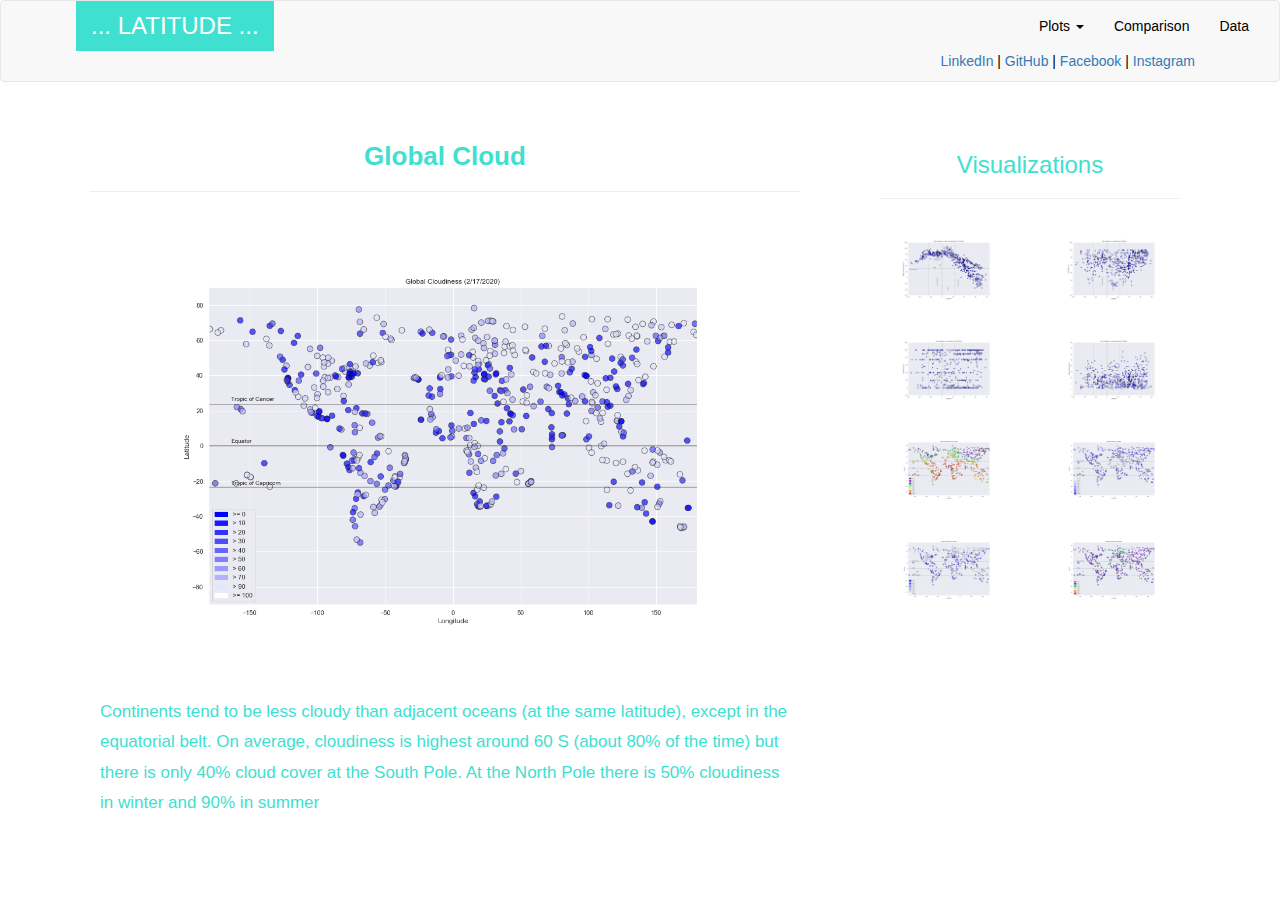
<file: globalcloud.html>
<!DOCTYPE html>
<html lang="en">

<head>
  <meta charset="UTF-8">
  <meta name="viewport" content="width=device-width, initial-scale=1.0">
  <meta http-equiv="X-UA-Compatible" content="ie=edge">
  <title>Global Cloud</title>
  <link rel="stylesheet" href="https://maxcdn.bootstrapcdn.com/bootstrap/3.3.7/css/bootstrap.min.css"
    integrity="sha384-BVYiiSIFeK1dGmJRAkycuHAHRg32OmUcww7on3RYdg4Va+PmSTsz/K68vbdEjh4u" crossorigin="anonymous">
  <link rel="stylesheet" href="style.css">
</head>

<body>
  <nav class="navbar navbar-default">
    <div class="container-fluid">
      <div class="navbar-header">
        <button type="button" class="navbar-toggle collapsed" data-toggle="collapse"
          data-target="#bs-example-navbar-collapse-1" aria-expanded="false">
          <span class="sr-only">Toggle navigation</span>
          <span class="icon-bar"></span>
          <span class="icon-bar"></span>
          <span class="icon-bar"></span>
        </button>
        <a class="navbar-brand" href="index.html">... LATITUDE ...</a>
      </div>

      <div class="collapse navbar-collapse" id="bs-example-navbar-collapse-1">
        <ul class="nav navbar-nav navbar-right">
          <li class="dropdown">
            <a href="#" class="dropdown-toggle" data-toggle="dropdown" role="button" aria-haspopup="true"
              aria-expanded="false">Plots
              <span class="caret"></span>
            </a>
            <ul class="dropdown-menu">
              <li>
                <a href="temp.html">Latitude - Temperature</a>
              </li>
              <li>
                <a href="humid.html">Latitude - Humidity</a>
              </li>
              <li>
                <a href="cloud.html">Latitude - Cloudiness</a>
              </li>
              <li>
                <a href="wind.html">Latitude - Wind Speed</a>
              </li>
              <li>
                  <a href="globaltemp.html">World Temperature</a>
              </li>
              <li>
                  <a href="globalhumid.html">World Humidity</a>
              </li>
              <li>
                  <a href="globalcloud.html">World Cloudiness</a>
              </li>
              <li>
                  <a href="globalwind.html">World Wind Speed</a>
              </li>
            </ul>
          </li>
          <li>
            <a href="comparison.html">Comparison</a>
          </li>
          <li>
            <a href="data.html">Data</a>
          </li>
        </ul>
      </div>
    </div>

    <div class="container">
      <div class="col-md-12">
        <div class="sigline">
          <p>
            <a href="https://www.linkedin.com/in/toluwalashe-omotunde/">
              LinkedIn </a> |
            <a href="https://github.com/teomotun/">
              GitHub </a> |
            <a href="https://www.facebook.com/tolu.omotunde/">
              Facebook </a> |
            <a href="https://www.instagram.com/mr_thollu/">
              Instagram </a>
          </p>
        </div>
      </div>
    </div>
  </nav>

  <div class="container">
    <div class="row row-grid">

      <div class="col-md-8">
        <div class="box box-left">
          <section id="intro">
            <h1>Global Cloud</h1>
            <hr>
            <figure>
              <a target="_blank" href="assets/GlobalCloudinessPlot.png">
                <img id="viz-main" src="assets/GlobalCloudinessPlot.png" alt="Latitude vs. Temperature">
              </a>
            </figure>

            <section id="summary">
              <p>Continents tend to be less cloudy than adjacent oceans (at the same latitude), 
                except in the equatorial belt. On average, cloudiness is highest around 60 S 
                (about 80% of the time) but there is only 40% cloud cover at the South Pole.
               At the North Pole there is 50% cloudiness in winter and 90% in summer
              </p>
            </section>

          </section>
        </div>
      </div>


      <div class="col-md-4">
        <div class="box box-right">
          <h2>Visualizations</h2>
          <hr>

          <div class="row">
            <div class="col-xs-6 col-sm-3 col-md-6">
              <figure>
                <a href="temp.html">
                  <img id="landing-viz" src="assets/TemperaturePlot.png" alt="Latitude vs. Temperature">
                </a>
              </figure>
            </div>

            <div class="col-xs-6 col-sm-3 col-md-6">
              <figure>
                <a href="humid.html">
                  <img id="landing-viz" src="assets/HumidityPlot.png" alt="Latitude vs. Humidity">
                </a>
              </figure>
            </div>

            <div class="col-xs-6 col-sm-3 col-md-6">
              <figure>
                <a href="cloud.html">
                  <img id="landing-viz" src="assets/CloudinessPlot.png" alt="Latitude vs. Cloudiness">
                </a>
              </figure>
            </div>

            <div class="col-xs-6 col-sm-3 col-md-6">
              <figure>
                <a href="wind.html">
                  <img id="landing-viz" src="assets/WindSpeedPlot.png" alt="Latitude vs. Wind Speed">
                </a>
              </figure>
            </div>

          </div>

          <div class="row">
            <div class="col-xs-6 col-sm-3 col-md-6">
              <figure>
                <a href="globaltemp.html">
                  <img id="landing-viz" src="assets/GlobalTempPlot.png" alt="World Temperature">
                </a>
              </figure>
            </div>

            <div class="col-xs-6 col-sm-3 col-md-6">
              <figure>
                <a href="globalhumid.html">
                  <img id="landing-viz" src="assets/GlobalHumidityPlot.png" alt="World Humidity">
                </a>
              </figure>
            </div>

            <div class="col-xs-6 col-sm-3 col-md-6">
              <figure>
                <a href="globalcloud.html">
                  <img id="landing-viz" src="assets/GlobalCloudinessPlot.png" alt="World Cloudiness">
                </a>
              </figure>
            </div>

            <div class="col-xs-6 col-sm-3 col-md-6">
              <figure>
                <a href="globalwind.html">
                  <img id="landing-viz" src="assets/GlobalWindPlot.png" alt="World Wind Speed">
                </a>
              </figure>
            </div>

          </div>
        </div>
      </div>

    </div>
  </div>


  <script src="https://code.jquery.com/jquery-3.2.1.js" integrity="sha256-DZAnKJ/6XZ9si04Hgrsxu/8s717jcIzLy3oi35EouyE="
    crossorigin="anonymous"></script>

  <script src="https://maxcdn.bootstrapcdn.com/bootstrap/3.3.7/js/bootstrap.min.js"
    integrity="sha384-Tc5IQib027qvyjSMfHjOMaLkfuWVxZxUPnCJA7l2mCWNIpG9mGCD8wGNIcPD7Txa" crossorigin="anonymous">
    </script>
</body>

</html>
</file>
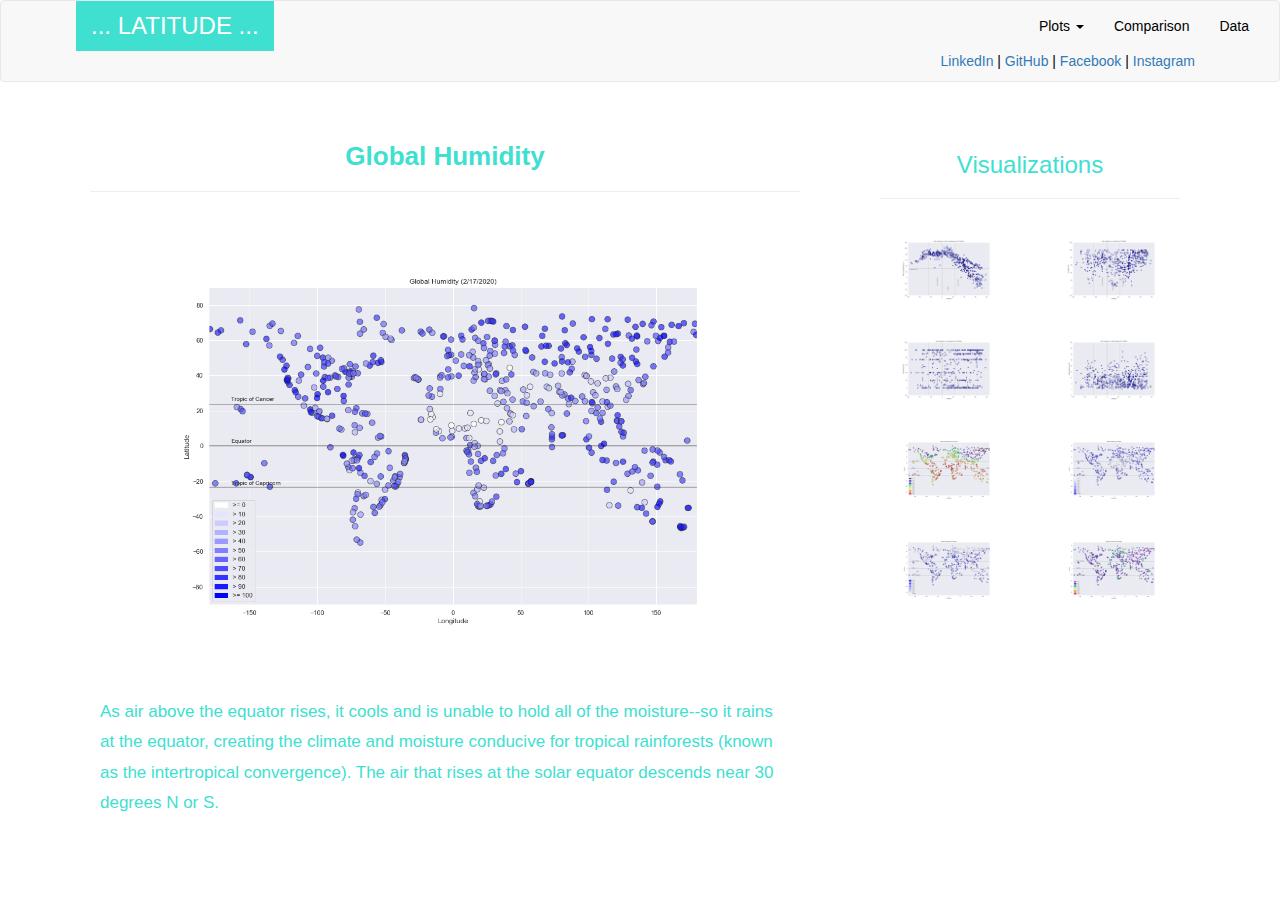
<file: globalhumid.html>
<!DOCTYPE html>
<html lang="en">

<head>
  <meta charset="UTF-8">
  <meta name="viewport" content="width=device-width, initial-scale=1.0">
  <meta http-equiv="X-UA-Compatible" content="ie=edge">
  <title>Global Humidity</title>
  <link rel="stylesheet" href="https://maxcdn.bootstrapcdn.com/bootstrap/3.3.7/css/bootstrap.min.css"
    integrity="sha384-BVYiiSIFeK1dGmJRAkycuHAHRg32OmUcww7on3RYdg4Va+PmSTsz/K68vbdEjh4u" crossorigin="anonymous">
  <link rel="stylesheet" href="style.css">
</head>

<body>
  <nav class="navbar navbar-default">
    <div class="container-fluid">
      <div class="navbar-header">
        <button type="button" class="navbar-toggle collapsed" data-toggle="collapse"
          data-target="#bs-example-navbar-collapse-1" aria-expanded="false">
          <span class="sr-only">Toggle navigation</span>
          <span class="icon-bar"></span>
          <span class="icon-bar"></span>
          <span class="icon-bar"></span>
        </button>
        <a class="navbar-brand" href="index.html">... LATITUDE ...</a>
      </div>

      <div class="collapse navbar-collapse" id="bs-example-navbar-collapse-1">
        <ul class="nav navbar-nav navbar-right">
          <li class="dropdown">
            <a href="#" class="dropdown-toggle" data-toggle="dropdown" role="button" aria-haspopup="true"
              aria-expanded="false">Plots
              <span class="caret"></span>
            </a>
            <ul class="dropdown-menu">
              <li>
                <a href="temp.html">Latitude - Temperature</a>
              </li>
              <li>
                <a href="humid.html">Latitude - Humidity</a>
              </li>
              <li>
                <a href="cloud.html">Latitude - Cloudiness</a>
              </li>
              <li>
                <a href="wind.html">Latitude - Wind Speed</a>
              </li>
              <li>
                  <a href="globaltemp.html">World Temperature</a>
              </li>
              <li>
                  <a href="globalhumid.html">World Humidity</a>
              </li>
              <li>
                  <a href="globalcloud.html">World Cloudiness</a>
              </li>
              <li>
                  <a href="globalwind.html">World Wind Speed</a>
              </li>
            </ul>
          </li>
          <li>
            <a href="comparison.html">Comparison</a>
          </li>
          <li>
            <a href="data.html">Data</a>
          </li>
        </ul>
      </div>
    </div>

    <div class="container">
      <div class="col-md-12">
        <div class="sigline">
          <p>
            <a href="https://www.linkedin.com/in/toluwalashe-omotunde/">
              LinkedIn </a> |
            <a href="https://github.com/teomotun/">
              GitHub </a> |
            <a href="https://www.facebook.com/tolu.omotunde/">
              Facebook </a> |
            <a href="https://www.instagram.com/mr_thollu/">
              Instagram </a>
          </p>
        </div>
      </div>
    </div>
  </nav>

  <div class="container">
    <div class="row row-grid">

      <div class="col-md-8">
        <div class="box box-left">
          <section id="intro">
            <h1>Global Humidity</h1>
            <hr>
            <figure>
              <a target="_blank" href="assets/GlobalHumidityPlot.png">
                <img id="viz-main" src="assets/GlobalHumidityPlot.png" alt="Global Humidity">
              </a>
            </figure>

            <section id="summary">
              <p>As air above the equator rises, it cools and is unable to hold all of the
                 moisture--so it rains at the equator, creating the climate and moisture conducive
                  for tropical rainforests (known as the intertropical convergence). The air that rises
              at the solar equator descends near 30 degrees N or S.
              </p>
            </section>
          </section>
        </div>
      </div>


      <div class="col-md-4">
        <div class="box box-right">
          <h2>Visualizations</h2>
          <hr>

          <div class="row">
            <div class="col-xs-6 col-sm-3 col-md-6">
              <figure>
                <a href="temp.html">
                  <img id="landing-viz" src="assets/TemperaturePlot.png" alt="Latitude vs. Temperature">
                </a>
              </figure>
            </div>

            <div class="col-xs-6 col-sm-3 col-md-6">
              <figure>
                <a href="humid.html">
                  <img id="landing-viz" src="assets/HumidityPlot.png" alt="Latitude vs. Humidity">
                </a>
              </figure>
            </div>

            <div class="col-xs-6 col-sm-3 col-md-6">
              <figure>
                <a href="cloud.html">
                  <img id="landing-viz" src="assets/CloudinessPlot.png" alt="Latitude vs. Cloudiness">
                </a>
              </figure>
            </div>

            <div class="col-xs-6 col-sm-3 col-md-6">
              <figure>
                <a href="wind.html">
                  <img id="landing-viz" src="assets/WindSpeedPlot.png" alt="Latitude vs. Wind Speed">
                </a>
              </figure>
            </div>

          </div>

          <div class="row">
            <div class="col-xs-6 col-sm-3 col-md-6">
              <figure>
                <a href="globaltemp.html">
                  <img id="landing-viz" src="assets/GlobalTempPlot.png" alt="World Temperature">
                </a>
              </figure>
            </div>

            <div class="col-xs-6 col-sm-3 col-md-6">
              <figure>
                <a href="globalhumid.html">
                  <img id="landing-viz" src="assets/GlobalHumidityPlot.png" alt="World Humidity">
                </a>
              </figure>
            </div>

            <div class="col-xs-6 col-sm-3 col-md-6">
              <figure>
                <a href="globalcloud.html">
                  <img id="landing-viz" src="assets/GlobalCloudinessPlot.png" alt="World Cloudiness">
                </a>
              </figure>
            </div>

            <div class="col-xs-6 col-sm-3 col-md-6">
              <figure>
                <a href="globalwind.html">
                  <img id="landing-viz" src="assets/GlobalWindPlot.png" alt="World Wind Speed">
                </a>
              </figure>
            </div>

          </div>
        </div>
      </div>

    </div>
  </div>


  <script src="https://code.jquery.com/jquery-3.2.1.js" integrity="sha256-DZAnKJ/6XZ9si04Hgrsxu/8s717jcIzLy3oi35EouyE="
    crossorigin="anonymous"></script>

  <script src="https://maxcdn.bootstrapcdn.com/bootstrap/3.3.7/js/bootstrap.min.js"
    integrity="sha384-Tc5IQib027qvyjSMfHjOMaLkfuWVxZxUPnCJA7l2mCWNIpG9mGCD8wGNIcPD7Txa" crossorigin="anonymous">
    </script>
</body>

</html>
</file>
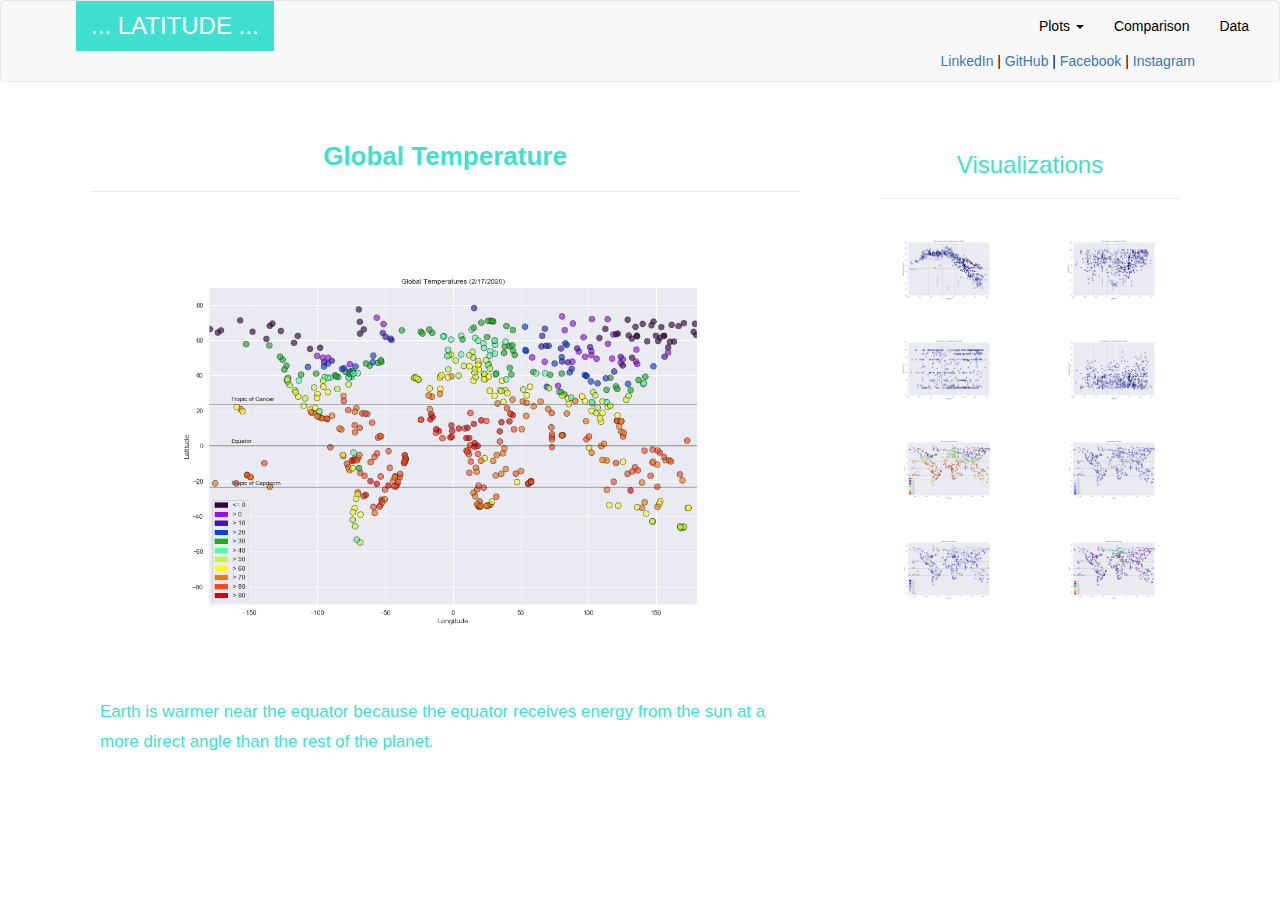
<file: globaltemp.html>
<!DOCTYPE html>
<html lang="en">

<head>
  <meta charset="UTF-8">
  <meta name="viewport" content="width=device-width, initial-scale=1.0">
  <meta http-equiv="X-UA-Compatible" content="ie=edge">
  <title>Global Temperature</title>
  <link rel="stylesheet" href="https://maxcdn.bootstrapcdn.com/bootstrap/3.3.7/css/bootstrap.min.css"
    integrity="sha384-BVYiiSIFeK1dGmJRAkycuHAHRg32OmUcww7on3RYdg4Va+PmSTsz/K68vbdEjh4u" crossorigin="anonymous">
  <link rel="stylesheet" href="style.css">
</head>

<body>
  <nav class="navbar navbar-default">
    <div class="container-fluid">
      <div class="navbar-header">
        <button type="button" class="navbar-toggle collapsed" data-toggle="collapse"
          data-target="#bs-example-navbar-collapse-1" aria-expanded="false">
          <span class="sr-only">Toggle navigation</span>
          <span class="icon-bar"></span>
          <span class="icon-bar"></span>
          <span class="icon-bar"></span>
        </button>
        <a class="navbar-brand" href="index.html">... LATITUDE ...</a>
      </div>

      <div class="collapse navbar-collapse" id="bs-example-navbar-collapse-1">
        <ul class="nav navbar-nav navbar-right">
          <li class="dropdown">
            <a href="#" class="dropdown-toggle" data-toggle="dropdown" role="button" aria-haspopup="true"
              aria-expanded="false">Plots
              <span class="caret"></span>
            </a>
            <ul class="dropdown-menu">
              <li>
                <a href="temp.html">Latitude - Temperature</a>
              </li>
              <li>
                <a href="humid.html">Latitude - Humidity</a>
              </li>
              <li>
                <a href="cloud.html">Latitude - Cloudiness</a>
              </li>
              <li>
                <a href="wind.html">Latitude - Wind Speed</a>
              </li>
              <li>
                  <a href="globaltemp.html">World Temperature</a>
              </li>
              <li>
                  <a href="globalhumid.html">World Humidity</a>
              </li>
              <li>
                  <a href="globalcloud.html">World Cloudiness</a>
              </li>
              <li>
                  <a href="globalwind.html">World Wind Speed</a>
              </li>
            </ul>
          </li>
          <li>
            <a href="comparison.html">Comparison</a>
          </li>
          <li>
            <a href="data.html">Data</a>
          </li>
        </ul>
      </div>
    </div>

    <div class="container">
      <div class="col-md-12">
        <div class="sigline">
          <p>
            <a href="https://www.linkedin.com/in/toluwalashe-omotunde/">
              LinkedIn </a> |
            <a href="https://github.com/teomotun/">
              GitHub </a> |
            <a href="https://www.facebook.com/tolu.omotunde/">
              Facebook </a> |
            <a href="https://www.instagram.com/mr_thollu/">
              Instagram </a>
          </p>
        </div>
      </div>
    </div>
  </nav>

  <div class="container">
    <div class="row row-grid">

      <div class="col-md-8">
        <div class="box box-left">
          <section id="intro">
            <h1>Global Temperature</h1>
            <hr>
            <figure>
              <a target="_blank" href="assets/GlobalTempPlot.png">
                <img id="viz-main" src="assets/GlobalTempPlot.png" alt="Latitude vs. Temperature">
              </a>
            </figure>

            <section id="summary">
              <p>Earth is warmer near the equator because the equator receives energy from the sun at a more direct angle than the rest
              of the planet.
              </p>
            </section>

          </section>
        </div>
      </div>


      <div class="col-md-4">
        <div class="box box-right">
          <h2>Visualizations</h2>
          <hr>

          <div class="row">
            <div class="col-xs-6 col-sm-3 col-md-6">
              <figure>
                <a href="temp.html">
                  <img id="landing-viz" src="assets/TemperaturePlot.png" alt="Latitude vs. Temperature">
                </a>
              </figure>
            </div>

            <div class="col-xs-6 col-sm-3 col-md-6">
              <figure>
                <a href="humid.html">
                  <img id="landing-viz" src="assets/HumidityPlot.png" alt="Latitude vs. Humidity">
                </a>
              </figure>
            </div>

            <div class="col-xs-6 col-sm-3 col-md-6">
              <figure>
                <a href="cloud.html">
                  <img id="landing-viz" src="assets/CloudinessPlot.png" alt="Latitude vs. Cloudiness">
                </a>
              </figure>
            </div>

            <div class="col-xs-6 col-sm-3 col-md-6">
              <figure>
                <a href="wind.html">
                  <img id="landing-viz" src="assets/WindSpeedPlot.png" alt="Latitude vs. Wind Speed">
                </a>
              </figure>
            </div>

          </div>

          <div class="row">
            <div class="col-xs-6 col-sm-3 col-md-6">
              <figure>
                <a href="globaltemp.html">
                  <img id="landing-viz" src="assets/GlobalTempPlot.png" alt="World Temperature">
                </a>
              </figure>
            </div>

            <div class="col-xs-6 col-sm-3 col-md-6">
              <figure>
                <a href="globalhumid.html">
                  <img id="landing-viz" src="assets/GlobalHumidityPlot.png" alt="World Humidity">
                </a>
              </figure>
            </div>

            <div class="col-xs-6 col-sm-3 col-md-6">
              <figure>
                <a href="globalcloud.html">
                  <img id="landing-viz" src="assets/GlobalCloudinessPlot.png" alt="World Cloudiness">
                </a>
              </figure>
            </div>

            <div class="col-xs-6 col-sm-3 col-md-6">
              <figure>
                <a href="globalwind.html">
                  <img id="landing-viz" src="assets/GlobalWindPlot.png" alt="World Wind Speed">
                </a>
              </figure>
            </div>

          </div>
        </div>
      </div>

    </div>
  </div>


  <script src="https://code.jquery.com/jquery-3.2.1.js" integrity="sha256-DZAnKJ/6XZ9si04Hgrsxu/8s717jcIzLy3oi35EouyE="
    crossorigin="anonymous"></script>

  <script src="https://maxcdn.bootstrapcdn.com/bootstrap/3.3.7/js/bootstrap.min.js"
    integrity="sha384-Tc5IQib027qvyjSMfHjOMaLkfuWVxZxUPnCJA7l2mCWNIpG9mGCD8wGNIcPD7Txa" crossorigin="anonymous">
    </script>
</body>

</html>
</file>
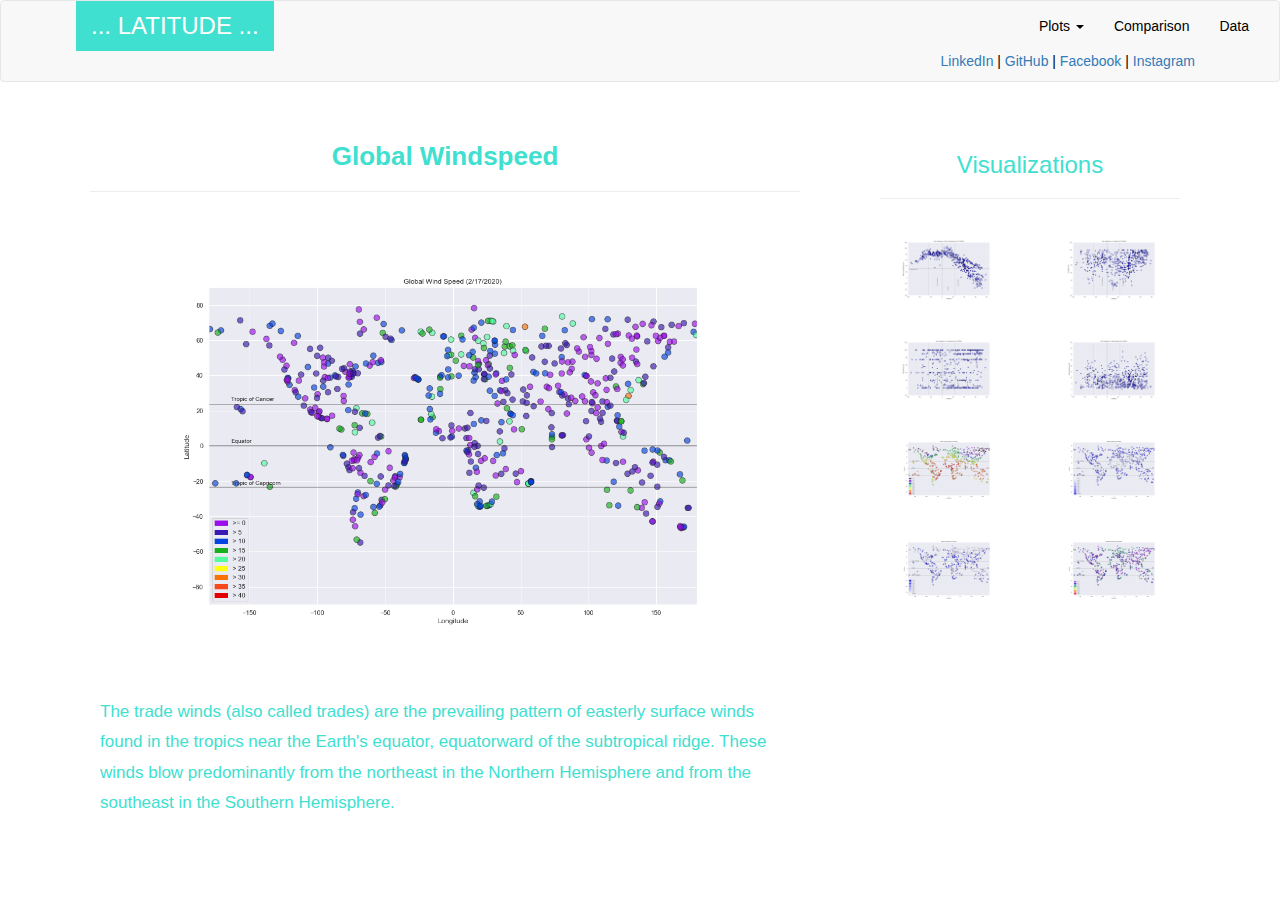
<file: globalwind.html>
<!DOCTYPE html>
<html lang="en">

<head>
  <meta charset="UTF-8">
  <meta name="viewport" content="width=device-width, initial-scale=1.0">
  <meta http-equiv="X-UA-Compatible" content="ie=edge">
  <title>Global Wind Speed</title>
  <link rel="stylesheet" href="https://maxcdn.bootstrapcdn.com/bootstrap/3.3.7/css/bootstrap.min.css"
    integrity="sha384-BVYiiSIFeK1dGmJRAkycuHAHRg32OmUcww7on3RYdg4Va+PmSTsz/K68vbdEjh4u" crossorigin="anonymous">
  <link rel="stylesheet" href="style.css">
</head>

<body>
  <nav class="navbar navbar-default">
    <div class="container-fluid">
      <div class="navbar-header">
        <button type="button" class="navbar-toggle collapsed" data-toggle="collapse"
          data-target="#bs-example-navbar-collapse-1" aria-expanded="false">
          <span class="sr-only">Toggle navigation</span>
          <span class="icon-bar"></span>
          <span class="icon-bar"></span>
          <span class="icon-bar"></span>
        </button>
        <a class="navbar-brand" href="index.html">... LATITUDE ...</a>
      </div>

      <div class="collapse navbar-collapse" id="bs-example-navbar-collapse-1">
        <ul class="nav navbar-nav navbar-right">
          <li class="dropdown">
            <a href="#" class="dropdown-toggle" data-toggle="dropdown" role="button" aria-haspopup="true"
              aria-expanded="false">Plots
              <span class="caret"></span>
            </a>
            <ul class="dropdown-menu">
              <li>
                <a href="temp.html">Latitude - Temperature</a>
              </li>
              <li>
                <a href="humid.html">Latitude - Humidity</a>
              </li>
              <li>
                <a href="cloud.html">Latitude - Cloudiness</a>
              </li>
              <li>
                <a href="wind.html">Latitude - Wind Speed</a>
              </li>
              <li>
                  <a href="globaltemp.html">World Temperature</a>
              </li>
              <li>
                  <a href="globalhumid.html">World Humidity</a>
              </li>
              <li>
                  <a href="globalcloud.html">World Cloudiness</a>
              </li>
              <li>
                  <a href="globalwind.html">World Wind Speed</a>
              </li>
            </ul>
          </li>
          <li>
            <a href="comparison.html">Comparison</a>
          </li>
          <li>
            <a href="data.html">Data</a>
          </li>
        </ul>
      </div>
    </div>

    <div class="container">
      <div class="col-md-12">
        <div class="sigline">
          <p>
            <a href="https://www.linkedin.com/in/toluwalashe-omotunde/">
              LinkedIn </a> |
            <a href="https://github.com/teomotun/">
              GitHub </a> |
            <a href="https://www.facebook.com/tolu.omotunde/">
              Facebook </a> |
            <a href="https://www.instagram.com/mr_thollu/">
              Instagram </a>
          </p>
        </div>
      </div>
    </div>
  </nav>

  <div class="container">
    <div class="row row-grid">

      <div class="col-md-8">
        <div class="box box-left">
          <section id="intro">
            <h1>Global Windspeed</h1>
            <hr>
            <figure>
              <a target="_blank" href="assets/GlobalWindPlot.png">
                <img id="viz-main" src="assets/GlobalWindPlot.png" alt="Latitude vs. Temperature">
              </a>
            </figure>

            <section id="summary">
              <p>The trade winds (also called trades) are the prevailing pattern of easterly surface winds
                 found in the tropics near the Earth's equator, equatorward of the subtropical ridge. These 
                 winds blow predominantly from the northeast in the Northern Hemisphere and from the southeast
                  in the Southern Hemisphere.
              </p>
            </section>
          </section>
        </div>
      </div>


      <div class="col-md-4">
        <div class="box box-right">
          <h2>Visualizations</h2>
          <hr>

          <div class="row">
            <div class="col-xs-6 col-sm-3 col-md-6">
              <figure>
                <a href="temp.html">
                  <img id="landing-viz" src="assets/TemperaturePlot.png" alt="Latitude vs. Temperature">
                </a>
              </figure>
            </div>

            <div class="col-xs-6 col-sm-3 col-md-6">
              <figure>
                <a href="humid.html">
                  <img id="landing-viz" src="assets/HumidityPlot.png" alt="Latitude vs. Humidity">
                </a>
              </figure>
            </div>

            <div class="col-xs-6 col-sm-3 col-md-6">
              <figure>
                <a href="cloud.html">
                  <img id="landing-viz" src="assets/CloudinessPlot.png" alt="Latitude vs. Cloudiness">
                </a>
              </figure>
            </div>

            <div class="col-xs-6 col-sm-3 col-md-6">
              <figure>
                <a href="wind.html">
                  <img id="landing-viz" src="assets/WindSpeedPlot.png" alt="Latitude vs. Wind Speed">
                </a>
              </figure>
            </div>

          </div>

          <div class="row">
            <div class="col-xs-6 col-sm-3 col-md-6">
              <figure>
                <a href="globaltemp.html">
                  <img id="landing-viz" src="assets/GlobalTempPlot.png" alt="World Temperature">
                </a>
              </figure>
            </div>

            <div class="col-xs-6 col-sm-3 col-md-6">
              <figure>
                <a href="globalhumid.html">
                  <img id="landing-viz" src="assets/GlobalHumidityPlot.png" alt="World Humidity">
                </a>
              </figure>
            </div>

            <div class="col-xs-6 col-sm-3 col-md-6">
              <figure>
                <a href="globalcloud.html">
                  <img id="landing-viz" src="assets/GlobalCloudinessPlot.png" alt="World Cloudiness">
                </a>
              </figure>
            </div>

            <div class="col-xs-6 col-sm-3 col-md-6">
              <figure>
                <a href="globalwind.html">
                  <img id="landing-viz" src="assets/GlobalWindPlot.png" alt="World Wind Speed">
                </a>
              </figure>
            </div>

          </div>
        </div>
      </div>

    </div>
  </div>


  <script src="https://code.jquery.com/jquery-3.2.1.js" integrity="sha256-DZAnKJ/6XZ9si04Hgrsxu/8s717jcIzLy3oi35EouyE="
    crossorigin="anonymous"></script>

  <script src="https://maxcdn.bootstrapcdn.com/bootstrap/3.3.7/js/bootstrap.min.js"
    integrity="sha384-Tc5IQib027qvyjSMfHjOMaLkfuWVxZxUPnCJA7l2mCWNIpG9mGCD8wGNIcPD7Txa" crossorigin="anonymous">
    </script>
</body>

</html>
</file>
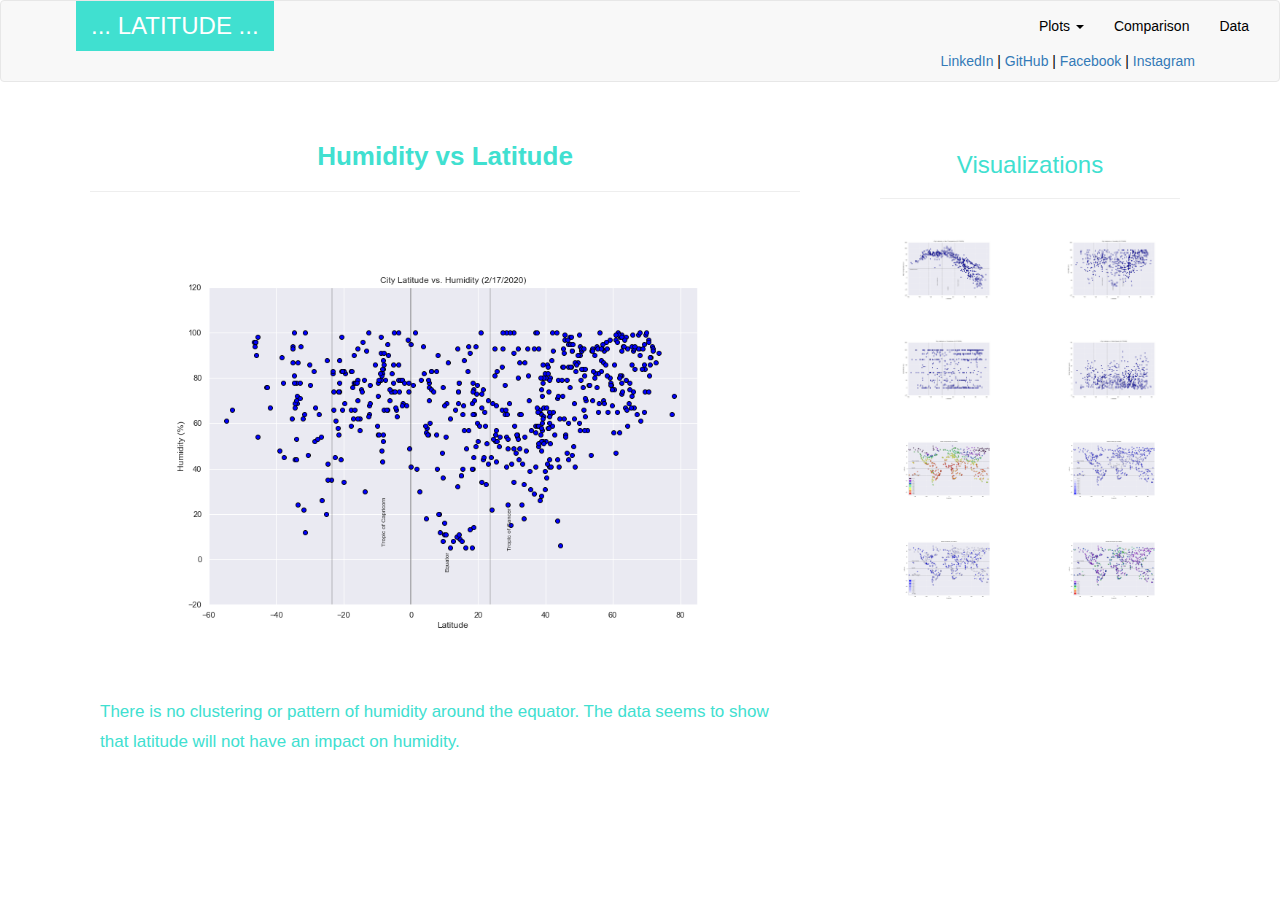
<file: humid.html>
<!DOCTYPE html>
<html lang="en">

<head>
    <meta charset="UTF-8">
    <meta name="viewport" content="width=device-width, initial-scale=1.0">
    <meta http-equiv="X-UA-Compatible" content="ie=edge">
    <title>Humidity vs Latitude</title>
    <link rel="stylesheet" href="https://maxcdn.bootstrapcdn.com/bootstrap/3.3.7/css/bootstrap.min.css"
        integrity="sha384-BVYiiSIFeK1dGmJRAkycuHAHRg32OmUcww7on3RYdg4Va+PmSTsz/K68vbdEjh4u" crossorigin="anonymous">
    <link rel="stylesheet" href="style.css">
</head>

<body>
    <nav class="navbar navbar-default">
        <div class="container-fluid">
            <div class="navbar-header">
                <button type="button" class="navbar-toggle collapsed" data-toggle="collapse"
                    data-target="#bs-example-navbar-collapse-1" aria-expanded="false">
                    <span class="sr-only">Toggle navigation</span>
                    <span class="icon-bar"></span>
                    <span class="icon-bar"></span>
                    <span class="icon-bar"></span>
                </button>
                <a class="navbar-brand" href="index.html">... LATITUDE ...</a>
            </div>

            <div class="collapse navbar-collapse" id="bs-example-navbar-collapse-1">
                <ul class="nav navbar-nav navbar-right">
                    <li class="dropdown">
                        <a href="#" class="dropdown-toggle" data-toggle="dropdown" role="button" aria-haspopup="true"
                            aria-expanded="false">Plots
                            <span class="caret"></span>
                        </a>
                        <ul class="dropdown-menu">
                            <li>
                                <a href="temp.html">Latitude - Temperature</a>
                            </li>
                            <li>
                                <a href="humid.html">Latitude - Humidity</a>
                            </li>
                            <li>
                                <a href="cloud.html">Latitude - Cloudiness</a>
                            </li>
                            <li>
                                <a href="wind.html">Latitude - Wind Speed</a>
                            </li>
                            <li>
                                <a href="globaltemp.html">World Temperature</a>
                            </li>
                            <li>
                                <a href="globalhumid.html">World Humidity</a>
                            </li>
                            <li>
                                <a href="globalcloud.html">World Cloudiness</a>
                            </li>
                            <li>
                                <a href="globalwind.html">World Wind Speed</a>
                            </li>
                        </ul>
                    </li>
                    <li>
                        <a href="comparison.html">Comparison</a>
                    </li>
                    <li>
                        <a href="data.html">Data</a>
                    </li>
                </ul>
            </div>
        </div>

        <div class="container">
            <div class="col-md-12">
                <div class="sigline">
                    <p>
                        <a href="https://www.linkedin.com/in/toluwalashe-omotunde/">
                            LinkedIn </a> |
                        <a href="https://github.com/teomotun/">
                            GitHub </a> |
                        <a href="https://www.facebook.com/tolu.omotunde/">
                            Facebook </a> |
                        <a href="https://www.instagram.com/mr_thollu/">
                            Instagram </a>
                    </p>
                </div>
            </div>
        </div>
    </nav>

    <div class="container">
        <div class="row row-grid">

            <div class="col-md-8">
                <div class="box box-left">
                    <section id="intro">
                        <h1>Humidity vs Latitude</h1>
                        <hr>
                        <figure>
                            <a target="_blank" href="assets/HumidityPlot.png">
                                <img id="viz-main" src="assets/HumidityPlot.png" alt="Latitude vs. Humidity">
                            </a>
                        </figure>

                        <section id="summary">
                            <p>There is no clustering or pattern of humidity around the equator. 
                            The data seems to show that latitude will not have an impact on humidity.
                            </p>
                        </section>

                    </section>
                </div>
            </div>


            <div class="col-md-4">
                <div class="box box-right">
                    <h2>Visualizations</h2>
                    <hr>

                    <div class="row">
                        <div class="col-xs-6 col-sm-3 col-md-6">
                            <figure>
                                <a href="temp.html">
                                    <img id="landing-viz" src="assets/TemperaturePlot.png"
                                        alt="Latitude vs. Temperature">
                                </a>
                            </figure>
                        </div>

                        <div class="col-xs-6 col-sm-3 col-md-6">
                            <figure>
                                <a href="humid.html">
                                    <img id="landing-viz" src="assets/HumidityPlot.png" alt="Latitude vs. Humidity">
                                </a>
                            </figure>
                        </div>

                        <div class="col-xs-6 col-sm-3 col-md-6">
                            <figure>
                                <a href="cloud.html">
                                    <img id="landing-viz" src="assets/CloudinessPlot.png" alt="Latitude vs. Cloudiness">
                                </a>
                            </figure>
                        </div>

                        <div class="col-xs-6 col-sm-3 col-md-6">
                            <figure>
                                <a href="wind.html">
                                    <img id="landing-viz" src="assets/WindSpeedPlot.png" alt="Latitude vs. Wind Speed">
                                </a>
                            </figure>
                        </div>

                    </div>

                    <div class="row">
                        <div class="col-xs-6 col-sm-3 col-md-6">
                            <figure>
                                <a href="globaltemp.html">
                                    <img id="landing-viz" src="assets/GlobalTempPlot.png" alt="World Temperature">
                                </a>
                            </figure>
                        </div>

                        <div class="col-xs-6 col-sm-3 col-md-6">
                            <figure>
                                <a href="globalhumid.html">
                                    <img id="landing-viz" src="assets/GlobalHumidityPlot.png" alt="World Humidity">
                                </a>
                            </figure>
                        </div>

                        <div class="col-xs-6 col-sm-3 col-md-6">
                            <figure>
                                <a href="globalcloud.html">
                                    <img id="landing-viz" src="assets/GlobalCloudinessPlot.png" alt="World Cloudiness">
                                </a>
                            </figure>
                        </div>

                        <div class="col-xs-6 col-sm-3 col-md-6">
                            <figure>
                                <a href="globalwind.html">
                                    <img id="landing-viz" src="assets/GlobalWindPlot.png" alt="World Wind Speed">
                                </a>
                            </figure>
                        </div>

                    </div>
                </div>
            </div>

        </div>
    </div>


    <script src="https://code.jquery.com/jquery-3.2.1.js"
        integrity="sha256-DZAnKJ/6XZ9si04Hgrsxu/8s717jcIzLy3oi35EouyE=" crossorigin="anonymous"></script>

    <script src="https://maxcdn.bootstrapcdn.com/bootstrap/3.3.7/js/bootstrap.min.js"
        integrity="sha384-Tc5IQib027qvyjSMfHjOMaLkfuWVxZxUPnCJA7l2mCWNIpG9mGCD8wGNIcPD7Txa" crossorigin="anonymous">
        </script>
</body>

</html>
</file>
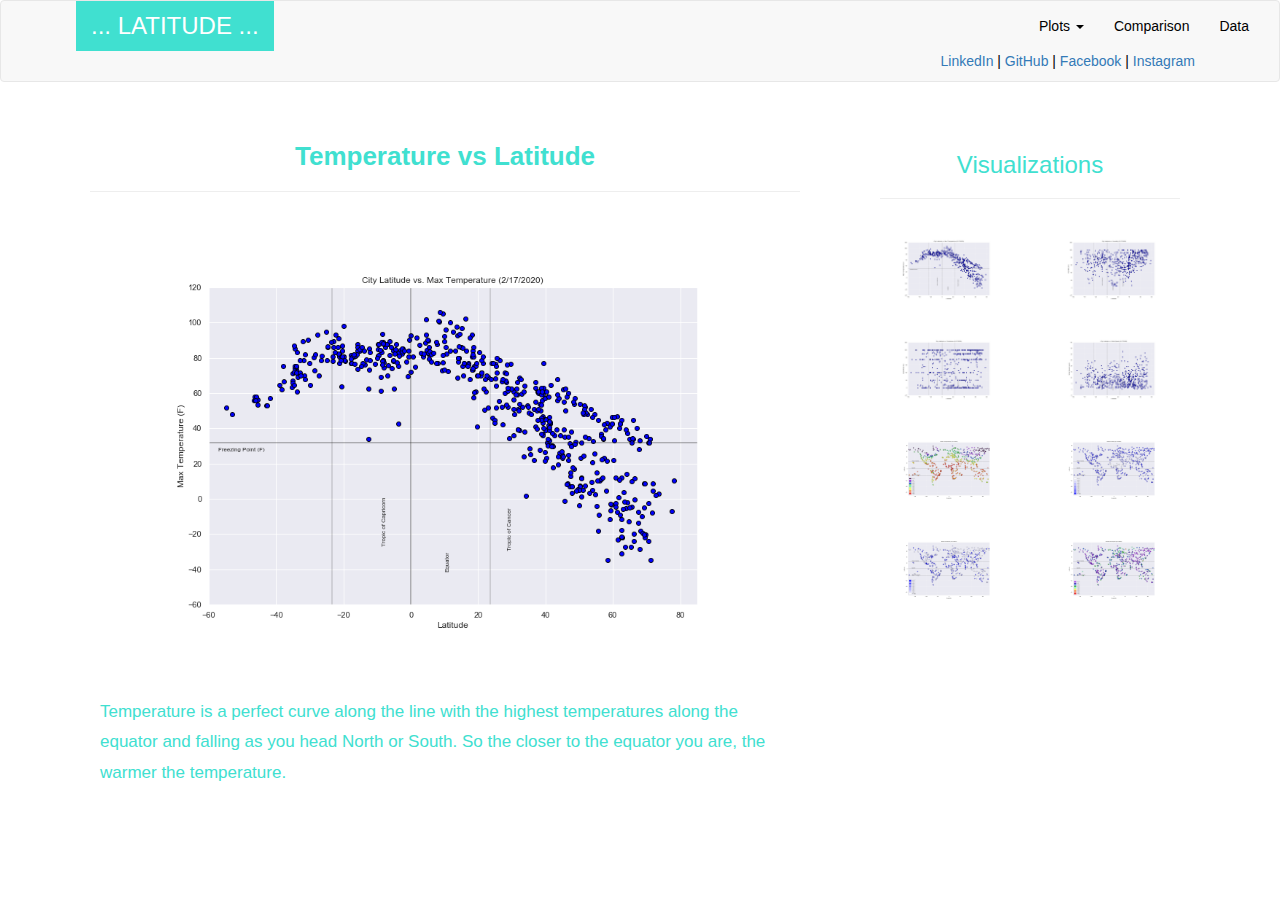
<file: temp.html>
<!DOCTYPE html>
<html lang="en">

<head>
    <meta charset="UTF-8">
    <meta name="viewport" content="width=device-width, initial-scale=1.0">
    <meta http-equiv="X-UA-Compatible" content="ie=edge">
    <title>Temperature vs Latitude</title>
    <link rel="stylesheet" href="https://maxcdn.bootstrapcdn.com/bootstrap/3.3.7/css/bootstrap.min.css"
        integrity="sha384-BVYiiSIFeK1dGmJRAkycuHAHRg32OmUcww7on3RYdg4Va+PmSTsz/K68vbdEjh4u" crossorigin="anonymous">
    <link rel="stylesheet" href="style.css">
</head>

<body>
    <nav class="navbar navbar-default">
        <div class="container-fluid">
            <div class="navbar-header">
                <button type="button" class="navbar-toggle collapsed" data-toggle="collapse"
                    data-target="#bs-example-navbar-collapse-1" aria-expanded="false">
                    <span class="sr-only">Toggle navigation</span>
                    <span class="icon-bar"></span>
                    <span class="icon-bar"></span>
                    <span class="icon-bar"></span>
                </button>
                <a class="navbar-brand" href="index.html">... LATITUDE ...</a>
            </div>

            <div class="collapse navbar-collapse" id="bs-example-navbar-collapse-1">
                <ul class="nav navbar-nav navbar-right">
                    <li class="dropdown">
                        <a href="#" class="dropdown-toggle" data-toggle="dropdown" role="button" aria-haspopup="true"
                            aria-expanded="false">Plots
                            <span class="caret"></span>
                        </a>
                        <ul class="dropdown-menu">
                            <li>
                                <a href="temp.html">Latitude - Temperature</a>
                            </li>
                            <li>
                                <a href="humid.html">Latitude - Humidity</a>
                            </li>
                            <li>
                                <a href="cloud.html">Latitude - Cloudiness</a>
                            </li>
                            <li>
                                <a href="wind.html">Latitude - Wind Speed</a>
                            </li>
                            <li>
                                <a href="globaltemp.html">World Temperature</a>
                            </li>
                            <li>
                                <a href="globalhumid.html">World Humidity</a>
                            </li>
                            <li>
                                <a href="globalcloud.html">World Cloudiness</a>
                            </li>
                            <li>
                                <a href="globalwind.html">World Wind Speed</a>
                            </li>
                        </ul>
                    </li>
                    <li>
                        <a href="comparison.html">Comparison</a>
                    </li>
                    <li>
                        <a href="data.html">Data</a>
                    </li>
                </ul>
            </div>
        </div>

        <div class="container">
            <div class="col-md-12">
                <div class="sigline">
                    <p>
                        <a href="https://www.linkedin.com/in/toluwalashe-omotunde/">
                            LinkedIn </a> |
                        <a href="https://github.com/teomotun/">
                            GitHub </a> |
                        <a href="https://www.facebook.com/tolu.omotunde/">
                            Facebook </a> |
                        <a href="https://www.instagram.com/mr_thollu/">
                            Instagram </a>
                    </p>
                </div>
            </div>
        </div>
    </nav>

    <div class="container">
        <div class="row row-grid">
            
            <div class="col-md-8">
                <div class="box box-left">
                <section id="intro">
                    <h1>Temperature vs Latitude</h1>
                    <hr>
                    <figure>
                                <a target="_blank" href="assets/TemperaturePlot.png">
                                    <img id="viz-main" src="assets/TemperaturePlot.png" alt="Latitude vs. Temperature">
                                </a>
                    </figure>
                    
                    <section id="summary">
                    <p>Temperature is a perfect curve along the line with the highest temperatures along the equator 
                        and falling as you head North or South. So the closer to the equator you are, the warmer the temperature.
                    </p>
                    </section>

                </section>
                </div>
            </div>
        
            
            <div class="col-md-4">
                <div class="box box-right">
                    <h2>Visualizations</h2>
                    <hr>
            
                    <div class="row">
                        <div class="col-xs-6 col-sm-3 col-md-6">
                            <figure>
                                <a href="temp.html">
                                    <img id="landing-viz" src="assets/TemperaturePlot.png" alt="Latitude vs. Temperature">
                                </a>
                            </figure>
                        </div>
            
                        <div class="col-xs-6 col-sm-3 col-md-6">
                            <figure>
                                <a href="humid.html">
                                    <img id="landing-viz" src="assets/HumidityPlot.png" alt="Latitude vs. Humidity">
                                </a>
                            </figure>
                        </div>
            
                        <div class="col-xs-6 col-sm-3 col-md-6">
                            <figure>
                                <a href="cloud.html">
                                    <img id="landing-viz" src="assets/CloudinessPlot.png" alt="Latitude vs. Cloudiness">
                                </a>
                            </figure>
                        </div>
            
                        <div class="col-xs-6 col-sm-3 col-md-6">
                            <figure>
                                <a href="wind.html">
                                    <img id="landing-viz" src="assets/WindSpeedPlot.png" alt="Latitude vs. Wind Speed">
                                </a>
                            </figure>
                        </div>
            
                    </div>
            
                    <div class="row">
                        <div class="col-xs-6 col-sm-3 col-md-6">
                            <figure>
                                <a href="globaltemp.html">
                                    <img id="landing-viz" src="assets/GlobalTempPlot.png" alt="World Temperature">
                                </a>
                            </figure>
                        </div>
            
                        <div class="col-xs-6 col-sm-3 col-md-6">
                            <figure>
                                <a href="globalhumid.html">
                                    <img id="landing-viz" src="assets/GlobalHumidityPlot.png" alt="World Humidity">
                                </a>
                            </figure>
                        </div>
            
                        <div class="col-xs-6 col-sm-3 col-md-6">
                            <figure>
                                <a href="globalcloud.html">
                                    <img id="landing-viz" src="assets/GlobalCloudinessPlot.png" alt="World Cloudiness">
                                </a>
                            </figure>
                        </div>
            
                        <div class="col-xs-6 col-sm-3 col-md-6">
                            <figure>
                                <a href="globalwind.html">
                                    <img id="landing-viz" src="assets/GlobalWindPlot.png" alt="World Wind Speed">
                                </a>
                            </figure>
                        </div>
            
                    </div>
                </div>
            </div>
                    
            </div>
        </div>
        

    <script
    src="https://code.jquery.com/jquery-3.2.1.js"
    integrity="sha256-DZAnKJ/6XZ9si04Hgrsxu/8s717jcIzLy3oi35EouyE="
    crossorigin="anonymous"></script>

    <script src="https://maxcdn.bootstrapcdn.com/bootstrap/3.3.7/js/bootstrap.min.js" integrity="sha384-Tc5IQib027qvyjSMfHjOMaLkfuWVxZxUPnCJA7l2mCWNIpG9mGCD8wGNIcPD7Txa" crossorigin="anonymous">
    </script>      
    </body>
    </html>
</file>
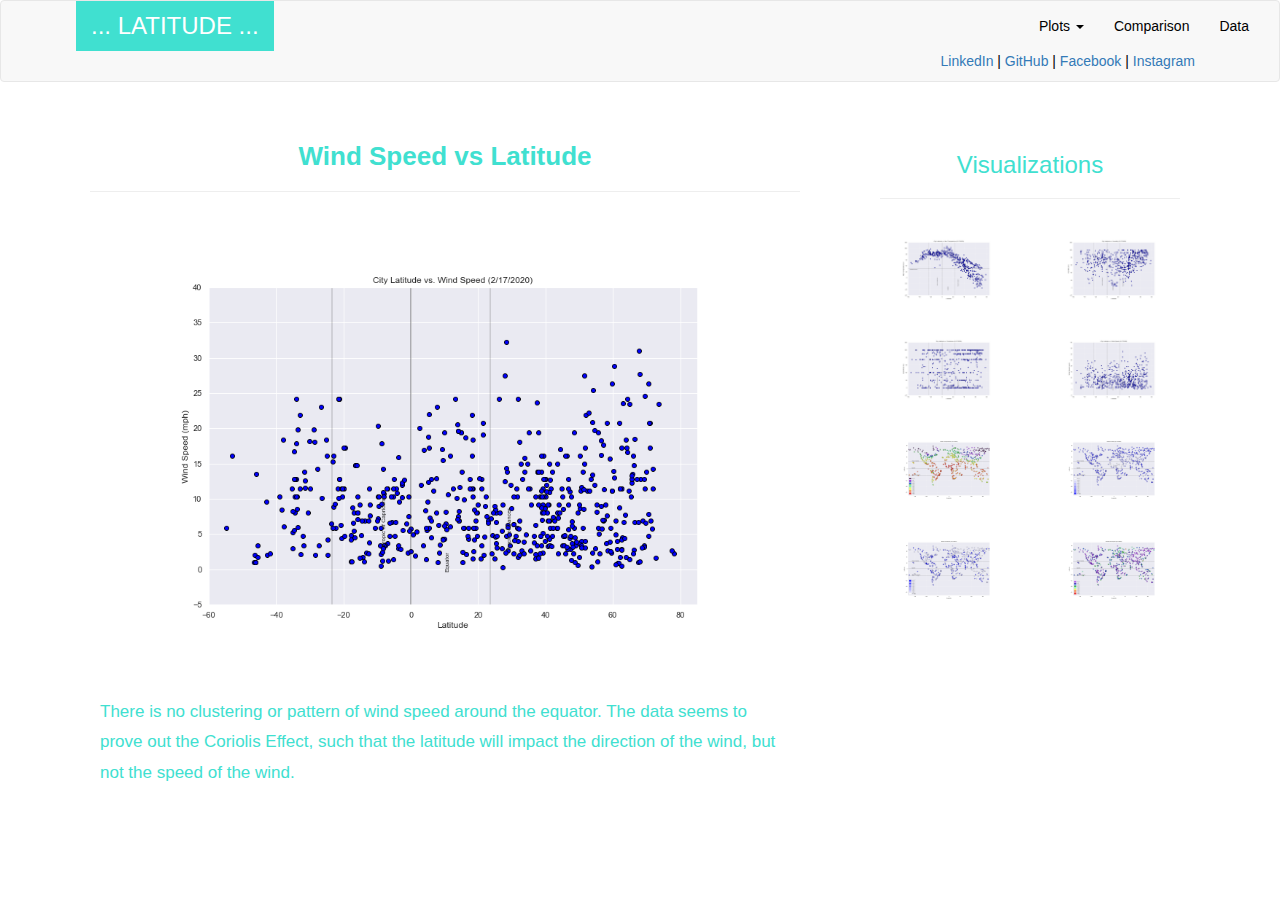
<file: wind.html>
<!DOCTYPE html>
<html lang="en">

<head>
    <meta charset="UTF-8">
    <meta name="viewport" content="width=device-width, initial-scale=1.0">
    <meta http-equiv="X-UA-Compatible" content="ie=edge">
    <title>Wind Speed vs Latitude</title>
    <link rel="stylesheet" href="https://maxcdn.bootstrapcdn.com/bootstrap/3.3.7/css/bootstrap.min.css"
        integrity="sha384-BVYiiSIFeK1dGmJRAkycuHAHRg32OmUcww7on3RYdg4Va+PmSTsz/K68vbdEjh4u" crossorigin="anonymous">
    <link rel="stylesheet" href="style.css">
</head>

<body>
    <nav class="navbar navbar-default">
        <div class="container-fluid">
            <div class="navbar-header">
                <button type="button" class="navbar-toggle collapsed" data-toggle="collapse"
                    data-target="#bs-example-navbar-collapse-1" aria-expanded="false">
                    <span class="sr-only">Toggle navigation</span>
                    <span class="icon-bar"></span>
                    <span class="icon-bar"></span>
                    <span class="icon-bar"></span>
                </button>
                <a class="navbar-brand" href="index.html">... LATITUDE ...</a>
            </div>

            <div class="collapse navbar-collapse" id="bs-example-navbar-collapse-1">
                <ul class="nav navbar-nav navbar-right">
                    <li class="dropdown">
                        <a href="#" class="dropdown-toggle" data-toggle="dropdown" role="button" aria-haspopup="true"
                            aria-expanded="false">Plots
                            <span class="caret"></span>
                        </a>
                        <ul class="dropdown-menu">
                            <li>
                                <a href="temp.html">Latitude - Temperature</a>
                            </li>
                            <li>
                                <a href="humid.html">Latitude - Humidity</a>
                            </li>
                            <li>
                                <a href="cloud.html">Latitude - Cloudiness</a>
                            </li>
                            <li>
                                <a href="wind.html">Latitude - Wind Speed</a>
                            </li>
                            <li>
                                <a href="globaltemp.html">World Temperature</a>
                            </li>
                            <li>
                                <a href="globalhumid.html">World Humidity</a>
                            </li>
                            <li>
                                <a href="globalcloud.html">World Cloudiness</a>
                            </li>
                            <li>
                                <a href="globalwind.html">World Wind Speed</a>
                            </li>
                        </ul>
                    </li>
                    <li>
                        <a href="comparison.html">Comparison</a>
                    </li>
                    <li>
                        <a href="data.html">Data</a>
                    </li>
                </ul>
            </div>
        </div>

        <div class="container">
            <div class="col-md-12">
                <div class="sigline">
                    <p>
                        <a href="https://www.linkedin.com/in/toluwalashe-omotunde/">
                            LinkedIn </a> |
                        <a href="https://github.com/teomotun/">
                            GitHub </a> |
                        <a href="https://www.facebook.com/tolu.omotunde/">
                            Facebook </a> |
                        <a href="https://www.instagram.com/mr_thollu/">
                            Instagram </a>
                    </p>
                </div>
            </div>
        </div>
    </nav>

    <div class="container">
        <div class="row row-grid">

            <div class="col-md-8">
                <div class="box box-left">
                    <section id="intro">
                        <h1>Wind Speed vs Latitude</h1>
                        <hr>
                        <figure>
                            <a target="_blank" href="assets/WindSpeedPlot.png">
                                <img id="viz-main" src="assets/WindSpeedPlot.png" alt="Latitude vs. Wind Speed">
                            </a>
                        </figure>

                        <section id="summary">
                            <p>There is no clustering or pattern of wind speed around the equator. 
                            The data seems to prove out the Coriolis Effect, such that the latitude will
                             impact the direction of the wind, but not the speed of the wind.
                            </p>
                        </section>

                    </section>
                </div>
            </div>


            <div class="col-md-4">
                <div class="box box-right">
                    <h2>Visualizations</h2>
                    <hr>

                    <div class="row">
                        <div class="col-xs-6 col-sm-3 col-md-6">
                            <figure>
                                <a href="temp.html">
                                    <img id="landing-viz" src="assets/TemperaturePlot.png"
                                        alt="Latitude vs. Temperature">
                                </a>
                            </figure>
                        </div>

                        <div class="col-xs-6 col-sm-3 col-md-6">
                            <figure>
                                <a href="humid.html">
                                    <img id="landing-viz" src="assets/HumidityPlot.png" alt="Latitude vs. Humidity">
                                </a>
                            </figure>
                        </div>

                        <div class="col-xs-6 col-sm-3 col-md-6">
                            <figure>
                                <a href="cloud.html">
                                    <img id="landing-viz" src="assets/CloudinessPlot.png" alt="Latitude vs. Cloudiness">
                                </a>
                            </figure>
                        </div>

                        <div class="col-xs-6 col-sm-3 col-md-6">
                            <figure>
                                <a href="wind.html">
                                    <img id="landing-viz" src="assets/WindSpeedPlot.png" alt="Latitude vs. Wind Speed">
                                </a>
                            </figure>
                        </div>

                    </div>

                    <div class="row">
                        <div class="col-xs-6 col-sm-3 col-md-6">
                            <figure>
                                <a href="globaltemp.html">
                                    <img id="landing-viz" src="assets/GlobalTempPlot.png" alt="World Temperature">
                                </a>
                            </figure>
                        </div>

                        <div class="col-xs-6 col-sm-3 col-md-6">
                            <figure>
                                <a href="globalhumid.html">
                                    <img id="landing-viz" src="assets/GlobalHumidityPlot.png" alt="World Humidity">
                                </a>
                            </figure>
                        </div>

                        <div class="col-xs-6 col-sm-3 col-md-6">
                            <figure>
                                <a href="globalcloud.html">
                                    <img id="landing-viz" src="assets/GlobalCloudinessPlot.png" alt="World Cloudiness">
                                </a>
                            </figure>
                        </div>

                        <div class="col-xs-6 col-sm-3 col-md-6">
                            <figure>
                                <a href="globalwind.html">
                                    <img id="landing-viz" src="assets/GlobalWindPlot.png" alt="World Wind Speed">
                                </a>
                            </figure>
                        </div>

                    </div>
                </div>
            </div>

        </div>
    </div>


    <script src="https://code.jquery.com/jquery-3.2.1.js"
        integrity="sha256-DZAnKJ/6XZ9si04Hgrsxu/8s717jcIzLy3oi35EouyE=" crossorigin="anonymous"></script>

    <script src="https://maxcdn.bootstrapcdn.com/bootstrap/3.3.7/js/bootstrap.min.js"
        integrity="sha384-Tc5IQib027qvyjSMfHjOMaLkfuWVxZxUPnCJA7l2mCWNIpG9mGCD8wGNIcPD7Txa" crossorigin="anonymous">
        </script>
</body>

</html>
</file>
<file: style.css>
.navbar-default .navbar-brand {
    color: #ffffff;
    background-color: turquoise;
    font-family: Impact, Haettenschweiler, 'Arial Narrow Bold', sans-serif;
    font-size: 24px;
    font-weight: 300;
}

.navbar-toggle {
    position: relative;
    float: right;
    padding: 9px 10px;
    margin-top: 8px;
    margin-right: 25px;
    margin-bottom: 8px;
    background-color: transparent;
    background-image: none;
    border: 1px solid transparent;
    border-radius: 4px;
}

.navbar-default .navbar-nav>li>a {
    color: black;
}

.navbar-header{
    width:400px;
    margin-left:75px !important;
}

.dropdown-menu>li>a {
    display: block;
    padding: 3px 20px;
    clear: both;
    font-weight: 400;
    line-height: 1.42857143;
    color: black;
    white-space: nowrap;
}

.sigline{
    color: black;
    text-align: right;
    font-family: Arial, Helvetica, sans-serif
    
}
.navbar-header .navbar-toggle .collapsed {
  float: right;
}

.container-fluid {
    padding-right: 15px;
    padding-left: 15px;
    margin-right: auto;
    margin-left: auto;
}

.content{
    margin-top:100px;
}

.container {
    padding-right: 15px;
    padding-left: 15px;
    margin-right: auto;
    margin-left: auto;
}

.clearfix {
  overflow: auto;
}

.temp-sample {
width: auto; 
height: auto;
}

h1 {
  font-family: Impact, Haettenschweiler, 'Arial Narrow Bold', sans-serif;
	font-size: 26px;
  font-weight: 800;
  text-align: center
}

h2 {
  font-family: Impact, Haettenschweiler, 'Arial Narrow Bold', sans-serif;
	font-size: 24px;
  font-weight: 300;
  text-align: center
}

h3 {
  font-family: Impact, Haettenschweiler, 'Arial Narrow Bold', sans-serif;
  font-weight: 300;
  text-align: center;
}

.box {
  color: turquoise;
  background: transparent;
}

.box-left {
  padding: 20px;
}

.box-right {
  padding: 30px;
}

.box-single {
  padding: 50px;
  margin-right: 50px;
  margin-left: 50px;
}

#summary {
  margin: 10px;
  font-size: 17px;
  line-height: 1.8em;
}

#city-sample {
	float: left;
	width: 200px;
	height: 200px;
	margin: 10px 20px;
}

#landing-viz {
  padding:15px 15px 15px 15px;
  width: 100%;
  height: 100%;
}

.figure:active{
  border: 5px solid turquoise;
}

.jumbotron {
  color: black;
  background: transparent;
  width: 100%;
  height: 100%;
  padding: 25px
}
.jumbotron .h1 {
    color: turquoise;
    font-size: xlarge;
}

.jumbotronrow {
  color: turquoise;
  background: transparent;
  width: 100%;
  height: 100%;
  padding: 25px
  }

.table {
  display: table;
  color: black;
  background: transparent;
  width: 100%;
  height: 100%;
  padding: 15px;
  box-sizing: border-box;
}

#viz-main {
  padding: 25px 40px 30px 40px;
  width: 100%;
 }

.row.row-grid [class*="col-"] + [class*="col-"] {
    margin-top: 30px;
}

@media (min-width: 1200px) {
    .row.row-grid [class*="col-lg-"] + [class*="col-lg-"] {
        margin-top: 0;
    }
}
@media (min-width: 992px) {
    .row.row-grid [class*="col-md-"] + [class*="col-md-"] {
        margin-top: 0;
    }
}
@media (min-width: 768px) {
    .row.row-grid [class*="col-sm-"] + [class*="col-sm-"] {
        margin-top: 0;
    }
}
@media (min-width: 768px) {
  .row.row-grid [class*="col-xs-"] + [class*="col-xs-"] {
      margin-top: 0;
  }
}
</file>
